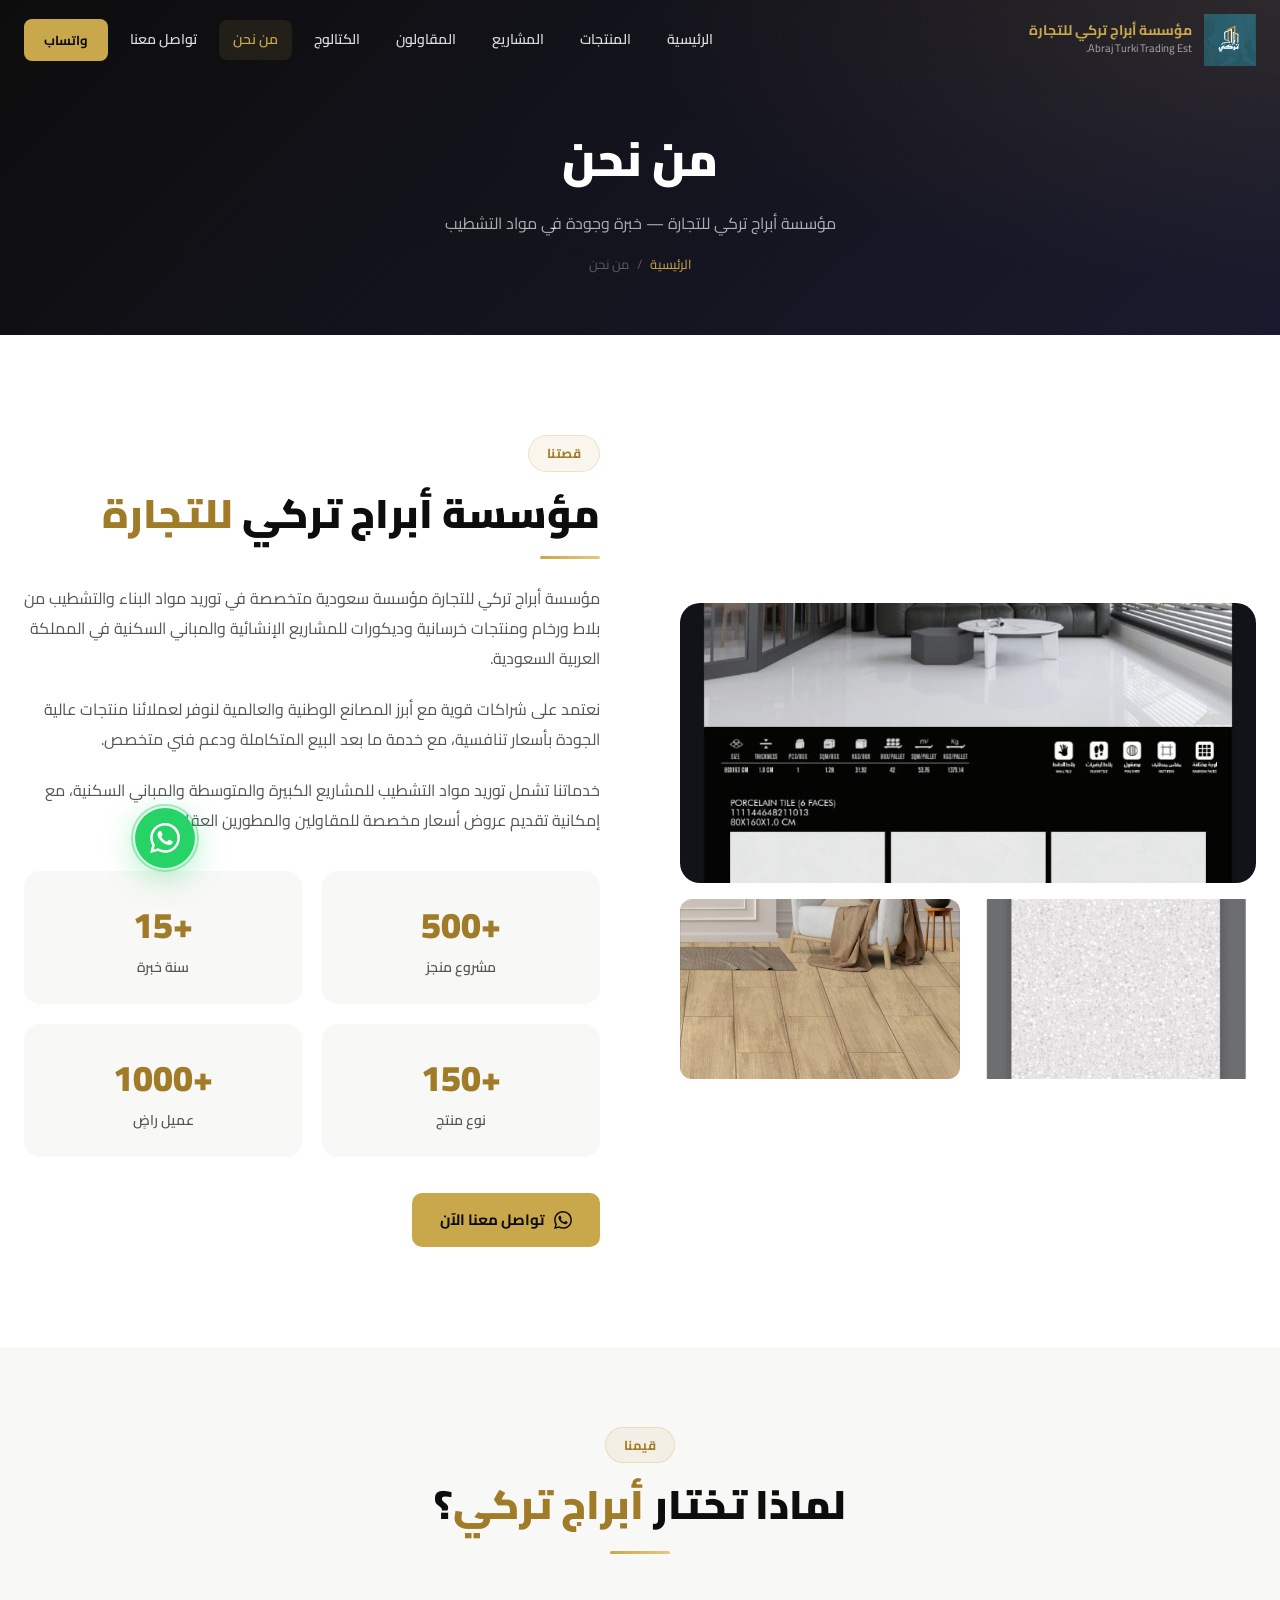
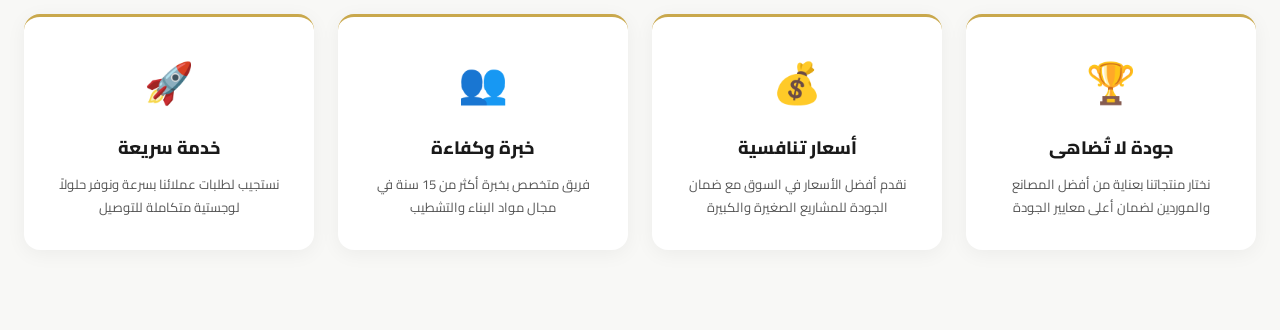
<file: docs/about.html>
<!DOCTYPE html>
<html lang="ar" dir="rtl">
<head>
  <meta charset="UTF-8" />
  <meta name="viewport" content="width=device-width, initial-scale=1.0" />
  <title>من نحن | مؤسسة أبراج تركي للتجارة</title>
  <link rel="icon" type="image/jpeg" href="images/logo/logo.jpg" />
  <link href="https://fonts.googleapis.com/css2?family=Cairo:wght@400;500;600;700;800;900&display=swap" rel="stylesheet" />
  <link rel="stylesheet" href="assets/css/style.css" />
</head>
<body>

<nav class="navbar scrolled" id="navbar">
  <a href="index.html" class="nav-logo">
    <img src="images/logo/logo.jpg" alt="شعار أبراج تركي" />
    <div class="nav-logo-text">
      <span class="name">مؤسسة أبراج تركي للتجارة</span>
      <span class="sub">Abraj Turki Trading Est.</span>
    </div>
  </a>
  <nav class="nav-menu" id="nav-menu">
    <a href="index.html">الرئيسية</a>
    <a href="products/tiles.html">المنتجات</a>
    <a href="index.html#gallery">المشاريع</a>
    <a href="index.html#contractors">المقاولون</a>
    <a href="index.html#catalog">الكتالوج</a>
    <a href="about.html" class="active">من نحن</a>
    <a href="index.html#contact">تواصل معنا</a>
    <a href="https://wa.me/966500886242" target="_blank" class="btn btn-whatsapp nav-cta" style="font-size:13px;padding:10px 16px;">واتساب</a>
  </nav>
  <button class="nav-toggle" id="nav-toggle"><span></span><span></span><span></span></button>
</nav>

<div class="page-header">
  <div class="container">
    <h1>من نحن</h1>
    <p>مؤسسة أبراج تركي للتجارة — خبرة وجودة في مواد التشطيب</p>
    <div class="breadcrumb">
      <a href="index.html">الرئيسية</a>
      <span>/</span>
      <span>من نحن</span>
    </div>
  </div>
</div>

<section class="about-section">
  <div class="container">
    <div class="about-grid">
      <div class="about-images fade-up">
        <div class="about-img-main">
          <img src="images/البلاط/البلاط الداخلي/بورسلان/بلاط بورسلان وطني الخزف/db26df86-3dfc-4277-83bb-52df6bdc6e0c.jpeg" alt="مؤسسة أبراج تركي" loading="lazy" />
        </div>
        <div class="about-img-sm">
          <img src="images/البلاط/البلاط الخارجي/احواش 4/9c6ac63d-6701-4379-ad46-c8aa5554b52b.jpeg" alt="منتجاتنا" loading="lazy" />
        </div>
        <div class="about-img-sm">
          <img src="images/البلاط/البلاط الداخلي/سيراميك/بلاط باركيه سيراميك وطني الرياض/0b9f4ecd-caef-44d3-8ec7-e28709e7441b.jpeg" alt="مشاريعنا" loading="lazy" />
        </div>
      </div>

      <div class="about-content fade-up">
        <span class="section-tag">قصتنا</span>
        <h2 class="section-title">مؤسسة أبراج تركي <span>للتجارة</span></h2>
        <div class="title-line" style="margin:16px 0 24px;"></div>

        <p style="color:var(--text-medium);margin-bottom:20px;line-height:1.9;">
          مؤسسة أبراج تركي للتجارة مؤسسة سعودية متخصصة في توريد مواد البناء والتشطيب من بلاط ورخام ومنتجات خرسانية وديكورات للمشاريع الإنشائية والمباني السكنية في المملكة العربية السعودية.
        </p>
        <p style="color:var(--text-medium);margin-bottom:20px;line-height:1.9;">
          نعتمد على شراكات قوية مع أبرز المصانع الوطنية والعالمية لنوفر لعملائنا منتجات عالية الجودة بأسعار تنافسية، مع خدمة ما بعد البيع المتكاملة ودعم فني متخصص.
        </p>
        <p style="color:var(--text-medium);margin-bottom:36px;line-height:1.9;">
          خدماتنا تشمل توريد مواد التشطيب للمشاريع الكبيرة والمتوسطة والمباني السكنية، مع إمكانية تقديم عروض أسعار مخصصة للمقاولين والمطورين العقاريين.
        </p>

        <div style="display:grid;grid-template-columns:1fr 1fr;gap:20px;margin-bottom:36px;">
          <div style="text-align:center;padding:24px;background:var(--light);border-radius:16px;">
            <div style="font-size:36px;font-weight:900;color:var(--gold-dark);">+500</div>
            <div style="font-size:14px;color:var(--text-medium);font-weight:600;">مشروع منجز</div>
          </div>
          <div style="text-align:center;padding:24px;background:var(--light);border-radius:16px;">
            <div style="font-size:36px;font-weight:900;color:var(--gold-dark);">+15</div>
            <div style="font-size:14px;color:var(--text-medium);font-weight:600;">سنة خبرة</div>
          </div>
          <div style="text-align:center;padding:24px;background:var(--light);border-radius:16px;">
            <div style="font-size:36px;font-weight:900;color:var(--gold-dark);">+150</div>
            <div style="font-size:14px;color:var(--text-medium);font-weight:600;">نوع منتج</div>
          </div>
          <div style="text-align:center;padding:24px;background:var(--light);border-radius:16px;">
            <div style="font-size:36px;font-weight:900;color:var(--gold-dark);">+1000</div>
            <div style="font-size:14px;color:var(--text-medium);font-weight:600;">عميل راضٍ</div>
          </div>
        </div>

        <a href="https://wa.me/966500886242?text=مرحباً، أرغب في التواصل معكم" target="_blank" class="btn btn-primary">
          <svg width="18" height="18" viewBox="0 0 24 24" fill="currentColor"><path d="M17.472 14.382c-.297-.149-1.758-.867-2.03-.967-.273-.099-.471-.148-.67.15-.197.297-.767.966-.94 1.164-.173.199-.347.223-.644.075-.297-.15-1.255-.463-2.39-1.475-.883-.788-1.48-1.761-1.653-2.059-.173-.297-.018-.458.13-.606.134-.133.298-.347.446-.52.149-.174.198-.298.298-.497.099-.198.05-.371-.025-.52-.075-.149-.669-1.612-.916-2.207-.242-.579-.487-.5-.669-.51-.173-.008-.371-.01-.57-.01-.198 0-.52.074-.792.372-.272.297-1.04 1.016-1.04 2.479 0 1.462 1.065 2.875 1.213 3.074.149.198 2.096 3.2 5.077 4.487.709.306 1.262.489 1.694.625.712.227 1.36.195 1.871.118.571-.085 1.758-.719 2.006-1.413.248-.694.248-1.289.173-1.413-.074-.124-.272-.198-.57-.347m-5.421 7.403h-.004a9.87 9.87 0 01-5.031-1.378l-.361-.214-3.741.982.998-3.648-.235-.374a9.86 9.86 0 01-1.51-5.26c.001-5.45 4.436-9.884 9.888-9.884 2.64 0 5.122 1.03 6.988 2.898a9.825 9.825 0 012.893 6.994c-.003 5.45-4.437 9.884-9.885 9.884m8.413-18.297A11.815 11.815 0 0012.05 0C5.495 0 .16 5.335.157 11.892c0 2.096.547 4.142 1.588 5.945L.057 24l6.305-1.654a11.882 11.882 0 005.683 1.448h.005c6.554 0 11.89-5.335 11.893-11.893a11.821 11.821 0 00-3.48-8.413z"/></svg>
          تواصل معنا الآن
        </a>
      </div>
    </div>
  </div>
</section>

<!-- Values -->
<section style="background:var(--light);padding:80px 0;">
  <div class="container">
    <div class="section-header fade-up">
      <span class="section-tag">قيمنا</span>
      <h2 class="section-title">لماذا تختار <span>أبراج تركي</span>؟</h2>
      <div class="title-line"></div>
    </div>
    <div style="display:grid;grid-template-columns:repeat(auto-fill,minmax(240px,1fr));gap:24px;margin-top:48px;">
      <div class="fade-up" style="background:white;padding:32px 24px;border-radius:16px;box-shadow:0 4px 20px rgba(0,0,0,.05);text-align:center;border-top:3px solid var(--gold);">
        <div style="font-size:40px;margin-bottom:16px;">🏆</div>
        <h3 style="font-size:18px;font-weight:800;margin-bottom:10px;">جودة لا تُضاهى</h3>
        <p style="font-size:13px;color:var(--text-medium);">نختار منتجاتنا بعناية من أفضل المصانع والموردين لضمان أعلى معايير الجودة</p>
      </div>
      <div class="fade-up" style="background:white;padding:32px 24px;border-radius:16px;box-shadow:0 4px 20px rgba(0,0,0,.05);text-align:center;border-top:3px solid var(--gold);">
        <div style="font-size:40px;margin-bottom:16px;">💰</div>
        <h3 style="font-size:18px;font-weight:800;margin-bottom:10px;">أسعار تنافسية</h3>
        <p style="font-size:13px;color:var(--text-medium);">نقدم أفضل الأسعار في السوق مع ضمان الجودة للمشاريع الصغيرة والكبيرة</p>
      </div>
      <div class="fade-up" style="background:white;padding:32px 24px;border-radius:16px;box-shadow:0 4px 20px rgba(0,0,0,.05);text-align:center;border-top:3px solid var(--gold);">
        <div style="font-size:40px;margin-bottom:16px;">👥</div>
        <h3 style="font-size:18px;font-weight:800;margin-bottom:10px;">خبرة وكفاءة</h3>
        <p style="font-size:13px;color:var(--text-medium);">فريق متخصص بخبرة أكثر من 15 سنة في مجال مواد البناء والتشطيب</p>
      </div>
      <div class="fade-up" style="background:white;padding:32px 24px;border-radius:16px;box-shadow:0 4px 20px rgba(0,0,0,.05);text-align:center;border-top:3px solid var(--gold);">
        <div style="font-size:40px;margin-bottom:16px;">🚀</div>
        <h3 style="font-size:18px;font-weight:800;margin-bottom:10px;">خدمة سريعة</h3>
        <p style="font-size:13px;color:var(--text-medium);">نستجيب لطلبات عملائنا بسرعة ونوفر حلولاً لوجستية متكاملة للتوصيل</p>
      </div>
    </div>
  </div>
</section>

<div class="wa-float">
  <a href="https://wa.me/966500886242" target="_blank" class="wa-btn">
    <svg viewBox="0 0 24 24" fill="white"><path d="M17.472 14.382c-.297-.149-1.758-.867-2.03-.967-.273-.099-.471-.148-.67.15-.197.297-.767.966-.94 1.164-.173.199-.347.223-.644.075-.297-.15-1.255-.463-2.39-1.475-.883-.788-1.48-1.761-1.653-2.059-.173-.297-.018-.458.13-.606.134-.133.298-.347.446-.52.149-.174.198-.298.298-.497.099-.198.05-.371-.025-.52-.075-.149-.669-1.612-.916-2.207-.242-.579-.487-.5-.669-.51-.173-.008-.371-.01-.57-.01-.198 0-.52.074-.792.372-.272.297-1.04 1.016-1.04 2.479 0 1.462 1.065 2.875 1.213 3.074.149.198 2.096 3.2 5.077 4.487.709.306 1.262.489 1.694.625.712.227 1.36.195 1.871.118.571-.085 1.758-.719 2.006-1.413.248-.694.248-1.289.173-1.413-.074-.124-.272-.198-.57-.347m-5.421 7.403h-.004a9.87 9.87 0 01-5.031-1.378l-.361-.214-3.741.982.998-3.648-.235-.374a9.86 9.86 0 01-1.51-5.26c.001-5.45 4.436-9.884 9.888-9.884 2.64 0 5.122 1.03 6.988 2.898a9.825 9.825 0 012.893 6.994c-.003 5.45-4.437 9.884-9.885 9.884m8.413-18.297A11.815 11.815 0 0012.05 0C5.495 0 .16 5.335.157 11.892c0 2.096.547 4.142 1.588 5.945L.057 24l6.305-1.654a11.882 11.882 0 005.683 1.448h.005c6.554 0 11.89-5.335 11.893-11.893a11.821 11.821 0 00-3.48-8.413z"/></svg>
  </a>
  <span class="wa-tooltip">تواصل معنا</span>
</div>
<script src="assets/js/main.js"></script>
</body>
</html>
</file>
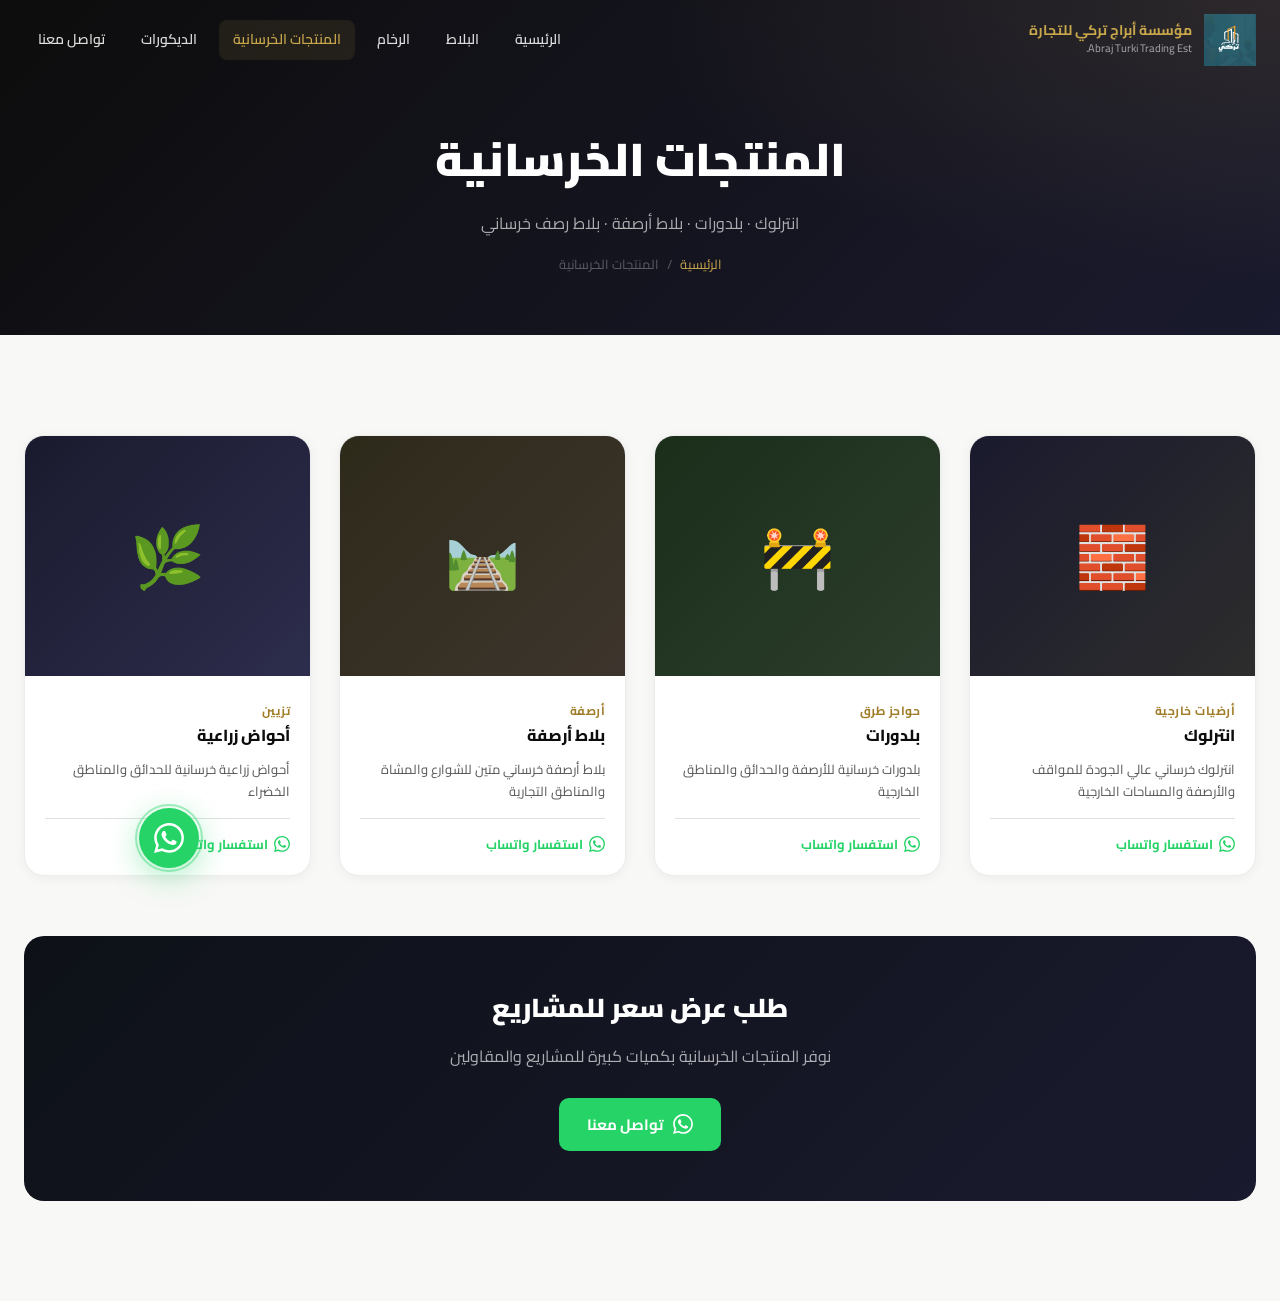
<file: docs/products/concrete.html>
<!DOCTYPE html>
<html lang="ar" dir="rtl">
<head>
  <meta charset="UTF-8" />
  <meta name="viewport" content="width=device-width, initial-scale=1.0" />
  <title>المنتجات الخرسانية | مؤسسة أبراج تركي للتجارة</title>
  <link rel="icon" type="image/jpeg" href="../images/logo/logo.jpg" />
  <link href="https://fonts.googleapis.com/css2?family=Cairo:wght@400;600;700;800;900&display=swap" rel="stylesheet" />
  <link rel="stylesheet" href="../assets/css/style.css" />
</head>
<body>
<nav class="navbar scrolled" id="navbar">
  <a href="../index.html" class="nav-logo">
    <img src="../images/logo/logo.jpg" alt="شعار أبراج تركي" />
    <div class="nav-logo-text">
      <span class="name">مؤسسة أبراج تركي للتجارة</span>
      <span class="sub">Abraj Turki Trading Est.</span>
    </div>
  </a>
  <nav class="nav-menu" id="nav-menu">
    <a href="../index.html">الرئيسية</a>
    <a href="tiles.html">البلاط</a>
    <a href="marble.html">الرخام</a>
    <a href="concrete.html" class="active">المنتجات الخرسانية</a>
    <a href="decor.html">الديكورات</a>
    <a href="../index.html#contact">تواصل معنا</a>
  </nav>
  <button class="nav-toggle" id="nav-toggle"><span></span><span></span><span></span></button>
</nav>

<div class="page-header">
  <div class="container">
    <h1>المنتجات الخرسانية</h1>
    <p>انترلوك · بلدورات · بلاط أرصفة · بلاط رصف خرساني</p>
    <div class="breadcrumb">
      <a href="../index.html">الرئيسية</a>
      <span>/</span>
      <span>المنتجات الخرسانية</span>
    </div>
  </div>
</div>

<section class="section-pad" style="background:var(--light);">
  <div class="container">
    <div class="products-grid" style="margin-bottom:60px;">

      <div class="product-card fade-up">
        <div class="product-img">
          <div style="height:100%;background:linear-gradient(135deg,#1a1a2e,#2d2d2d);display:flex;align-items:center;justify-content:center;font-size:60px;">🧱</div>
        </div>
        <div class="product-body">
          <span class="product-category">أرضيات خارجية</span>
          <h3 class="product-name">انترلوك</h3>
          <p style="font-size:13px;color:var(--text-medium);margin-bottom:16px;">انترلوك خرساني عالي الجودة للمواقف والأرصفة والمساحات الخارجية</p>
          <div class="product-cta">
            <a href="https://wa.me/966500886242?text=أرغب في الاستفسار عن: الانترلوك" target="_blank" class="product-inquire">
              <svg width="16" height="16" viewBox="0 0 24 24" fill="#25d366"><path d="M17.472 14.382c-.297-.149-1.758-.867-2.03-.967-.273-.099-.471-.148-.67.15-.197.297-.767.966-.94 1.164-.173.199-.347.223-.644.075-.297-.15-1.255-.463-2.39-1.475-.883-.788-1.48-1.761-1.653-2.059-.173-.297-.018-.458.13-.606.134-.133.298-.347.446-.52.149-.174.198-.298.298-.497.099-.198.05-.371-.025-.52-.075-.149-.669-1.612-.916-2.207-.242-.579-.487-.5-.669-.51-.173-.008-.371-.01-.57-.01-.198 0-.52.074-.792.372-.272.297-1.04 1.016-1.04 2.479 0 1.462 1.065 2.875 1.213 3.074.149.198 2.096 3.2 5.077 4.487.709.306 1.262.489 1.694.625.712.227 1.36.195 1.871.118.571-.085 1.758-.719 2.006-1.413.248-.694.248-1.289.173-1.413-.074-.124-.272-.198-.57-.347m-5.421 7.403h-.004a9.87 9.87 0 01-5.031-1.378l-.361-.214-3.741.982.998-3.648-.235-.374a9.86 9.86 0 01-1.51-5.26c.001-5.45 4.436-9.884 9.888-9.884 2.64 0 5.122 1.03 6.988 2.898a9.825 9.825 0 012.893 6.994c-.003 5.45-4.437 9.884-9.885 9.884m8.413-18.297A11.815 11.815 0 0012.05 0C5.495 0 .16 5.335.157 11.892c0 2.096.547 4.142 1.588 5.945L.057 24l6.305-1.654a11.882 11.882 0 005.683 1.448h.005c6.554 0 11.89-5.335 11.893-11.893a11.821 11.821 0 00-3.48-8.413z"/></svg>
              استفسار واتساب
            </a>
          </div>
        </div>
      </div>

      <div class="product-card fade-up">
        <div class="product-img">
          <div style="height:100%;background:linear-gradient(135deg,#1a2e1a,#2d3d2d);display:flex;align-items:center;justify-content:center;font-size:60px;">🚧</div>
        </div>
        <div class="product-body">
          <span class="product-category">حواجز طرق</span>
          <h3 class="product-name">بلدورات</h3>
          <p style="font-size:13px;color:var(--text-medium);margin-bottom:16px;">بلدورات خرسانية للأرصفة والحدائق والمناطق الخارجية</p>
          <div class="product-cta">
            <a href="https://wa.me/966500886242?text=أرغب في الاستفسار عن: البلدورات" target="_blank" class="product-inquire">
              <svg width="16" height="16" viewBox="0 0 24 24" fill="#25d366"><path d="M17.472 14.382c-.297-.149-1.758-.867-2.03-.967-.273-.099-.471-.148-.67.15-.197.297-.767.966-.94 1.164-.173.199-.347.223-.644.075-.297-.15-1.255-.463-2.39-1.475-.883-.788-1.48-1.761-1.653-2.059-.173-.297-.018-.458.13-.606.134-.133.298-.347.446-.52.149-.174.198-.298.298-.497.099-.198.05-.371-.025-.52-.075-.149-.669-1.612-.916-2.207-.242-.579-.487-.5-.669-.51-.173-.008-.371-.01-.57-.01-.198 0-.52.074-.792.372-.272.297-1.04 1.016-1.04 2.479 0 1.462 1.065 2.875 1.213 3.074.149.198 2.096 3.2 5.077 4.487.709.306 1.262.489 1.694.625.712.227 1.36.195 1.871.118.571-.085 1.758-.719 2.006-1.413.248-.694.248-1.289.173-1.413-.074-.124-.272-.198-.57-.347m-5.421 7.403h-.004a9.87 9.87 0 01-5.031-1.378l-.361-.214-3.741.982.998-3.648-.235-.374a9.86 9.86 0 01-1.51-5.26c.001-5.45 4.436-9.884 9.888-9.884 2.64 0 5.122 1.03 6.988 2.898a9.825 9.825 0 012.893 6.994c-.003 5.45-4.437 9.884-9.885 9.884m8.413-18.297A11.815 11.815 0 0012.05 0C5.495 0 .16 5.335.157 11.892c0 2.096.547 4.142 1.588 5.945L.057 24l6.305-1.654a11.882 11.882 0 005.683 1.448h.005c6.554 0 11.89-5.335 11.893-11.893a11.821 11.821 0 00-3.48-8.413z"/></svg>
              استفسار واتساب
            </a>
          </div>
        </div>
      </div>

      <div class="product-card fade-up">
        <div class="product-img">
          <div style="height:100%;background:linear-gradient(135deg,#2e2a1a,#3d352d);display:flex;align-items:center;justify-content:center;font-size:60px;">🛤️</div>
        </div>
        <div class="product-body">
          <span class="product-category">أرصفة</span>
          <h3 class="product-name">بلاط أرصفة</h3>
          <p style="font-size:13px;color:var(--text-medium);margin-bottom:16px;">بلاط أرصفة خرساني متين للشوارع والمشاة والمناطق التجارية</p>
          <div class="product-cta">
            <a href="https://wa.me/966500886242?text=أرغب في الاستفسار عن: بلاط أرصفة" target="_blank" class="product-inquire">
              <svg width="16" height="16" viewBox="0 0 24 24" fill="#25d366"><path d="M17.472 14.382c-.297-.149-1.758-.867-2.03-.967-.273-.099-.471-.148-.67.15-.197.297-.767.966-.94 1.164-.173.199-.347.223-.644.075-.297-.15-1.255-.463-2.39-1.475-.883-.788-1.48-1.761-1.653-2.059-.173-.297-.018-.458.13-.606.134-.133.298-.347.446-.52.149-.174.198-.298.298-.497.099-.198.05-.371-.025-.52-.075-.149-.669-1.612-.916-2.207-.242-.579-.487-.5-.669-.51-.173-.008-.371-.01-.57-.01-.198 0-.52.074-.792.372-.272.297-1.04 1.016-1.04 2.479 0 1.462 1.065 2.875 1.213 3.074.149.198 2.096 3.2 5.077 4.487.709.306 1.262.489 1.694.625.712.227 1.36.195 1.871.118.571-.085 1.758-.719 2.006-1.413.248-.694.248-1.289.173-1.413-.074-.124-.272-.198-.57-.347m-5.421 7.403h-.004a9.87 9.87 0 01-5.031-1.378l-.361-.214-3.741.982.998-3.648-.235-.374a9.86 9.86 0 01-1.51-5.26c.001-5.45 4.436-9.884 9.888-9.884 2.64 0 5.122 1.03 6.988 2.898a9.825 9.825 0 012.893 6.994c-.003 5.45-4.437 9.884-9.885 9.884m8.413-18.297A11.815 11.815 0 0012.05 0C5.495 0 .16 5.335.157 11.892c0 2.096.547 4.142 1.588 5.945L.057 24l6.305-1.654a11.882 11.882 0 005.683 1.448h.005c6.554 0 11.89-5.335 11.893-11.893a11.821 11.821 0 00-3.48-8.413z"/></svg>
              استفسار واتساب
            </a>
          </div>
        </div>
      </div>

      <div class="product-card fade-up">
        <div class="product-img">
          <div style="height:100%;background:linear-gradient(135deg,#1a1a2e,#2d2d4d);display:flex;align-items:center;justify-content:center;font-size:60px;">🌿</div>
        </div>
        <div class="product-body">
          <span class="product-category">تزيين</span>
          <h3 class="product-name">أحواض زراعية</h3>
          <p style="font-size:13px;color:var(--text-medium);margin-bottom:16px;">أحواض زراعية خرسانية للحدائق والمناطق الخضراء</p>
          <div class="product-cta">
            <a href="https://wa.me/966500886242?text=أرغب في الاستفسار عن: أحواض زراعية" target="_blank" class="product-inquire">
              <svg width="16" height="16" viewBox="0 0 24 24" fill="#25d366"><path d="M17.472 14.382c-.297-.149-1.758-.867-2.03-.967-.273-.099-.471-.148-.67.15-.197.297-.767.966-.94 1.164-.173.199-.347.223-.644.075-.297-.15-1.255-.463-2.39-1.475-.883-.788-1.48-1.761-1.653-2.059-.173-.297-.018-.458.13-.606.134-.133.298-.347.446-.52.149-.174.198-.298.298-.497.099-.198.05-.371-.025-.52-.075-.149-.669-1.612-.916-2.207-.242-.579-.487-.5-.669-.51-.173-.008-.371-.01-.57-.01-.198 0-.52.074-.792.372-.272.297-1.04 1.016-1.04 2.479 0 1.462 1.065 2.875 1.213 3.074.149.198 2.096 3.2 5.077 4.487.709.306 1.262.489 1.694.625.712.227 1.36.195 1.871.118.571-.085 1.758-.719 2.006-1.413.248-.694.248-1.289.173-1.413-.074-.124-.272-.198-.57-.347m-5.421 7.403h-.004a9.87 9.87 0 01-5.031-1.378l-.361-.214-3.741.982.998-3.648-.235-.374a9.86 9.86 0 01-1.51-5.26c.001-5.45 4.436-9.884 9.888-9.884 2.64 0 5.122 1.03 6.988 2.898a9.825 9.825 0 012.893 6.994c-.003 5.45-4.437 9.884-9.885 9.884m8.413-18.297A11.815 11.815 0 0012.05 0C5.495 0 .16 5.335.157 11.892c0 2.096.547 4.142 1.588 5.945L.057 24l6.305-1.654a11.882 11.882 0 005.683 1.448h.005c6.554 0 11.89-5.335 11.893-11.893a11.821 11.821 0 00-3.48-8.413z"/></svg>
              استفسار واتساب
            </a>
          </div>
        </div>
      </div>
    </div>

    <div style="background:linear-gradient(135deg,#0d1117,#1a1a2e);border-radius:20px;padding:50px 40px;text-align:center;">
      <h3 style="color:white;font-size:26px;font-weight:900;margin-bottom:12px;">طلب عرض سعر للمشاريع</h3>
      <p style="color:rgba(255,255,255,0.65);margin-bottom:28px;">نوفر المنتجات الخرسانية بكميات كبيرة للمشاريع والمقاولين</p>
      <a href="https://wa.me/966500886242?text=أرغب في الاستفسار عن المنتجات الخرسانية" target="_blank" class="btn btn-whatsapp" style="display:inline-flex;">
        <svg width="20" height="20" viewBox="0 0 24 24" fill="white"><path d="M17.472 14.382c-.297-.149-1.758-.867-2.03-.967-.273-.099-.471-.148-.67.15-.197.297-.767.966-.94 1.164-.173.199-.347.223-.644.075-.297-.15-1.255-.463-2.39-1.475-.883-.788-1.48-1.761-1.653-2.059-.173-.297-.018-.458.13-.606.134-.133.298-.347.446-.52.149-.174.198-.298.298-.497.099-.198.05-.371-.025-.52-.075-.149-.669-1.612-.916-2.207-.242-.579-.487-.5-.669-.51-.173-.008-.371-.01-.57-.01-.198 0-.52.074-.792.372-.272.297-1.04 1.016-1.04 2.479 0 1.462 1.065 2.875 1.213 3.074.149.198 2.096 3.2 5.077 4.487.709.306 1.262.489 1.694.625.712.227 1.36.195 1.871.118.571-.085 1.758-.719 2.006-1.413.248-.694.248-1.289.173-1.413-.074-.124-.272-.198-.57-.347m-5.421 7.403h-.004a9.87 9.87 0 01-5.031-1.378l-.361-.214-3.741.982.998-3.648-.235-.374a9.86 9.86 0 01-1.51-5.26c.001-5.45 4.436-9.884 9.888-9.884 2.64 0 5.122 1.03 6.988 2.898a9.825 9.825 0 012.893 6.994c-.003 5.45-4.437 9.884-9.885 9.884m8.413-18.297A11.815 11.815 0 0012.05 0C5.495 0 .16 5.335.157 11.892c0 2.096.547 4.142 1.588 5.945L.057 24l6.305-1.654a11.882 11.882 0 005.683 1.448h.005c6.554 0 11.89-5.335 11.893-11.893a11.821 11.821 0 00-3.48-8.413z"/></svg>
        تواصل معنا
      </a>
    </div>
  </div>
</section>
<div class="wa-float"><a href="https://wa.me/966500886242" target="_blank" class="wa-btn"><svg viewBox="0 0 24 24" fill="white"><path d="M17.472 14.382c-.297-.149-1.758-.867-2.03-.967-.273-.099-.471-.148-.67.15-.197.297-.767.966-.94 1.164-.173.199-.347.223-.644.075-.297-.15-1.255-.463-2.39-1.475-.883-.788-1.48-1.761-1.653-2.059-.173-.297-.018-.458.13-.606.134-.133.298-.347.446-.52.149-.174.198-.298.298-.497.099-.198.05-.371-.025-.52-.075-.149-.669-1.612-.916-2.207-.242-.579-.487-.5-.669-.51-.173-.008-.371-.01-.57-.01-.198 0-.52.074-.792.372-.272.297-1.04 1.016-1.04 2.479 0 1.462 1.065 2.875 1.213 3.074.149.198 2.096 3.2 5.077 4.487.709.306 1.262.489 1.694.625.712.227 1.36.195 1.871.118.571-.085 1.758-.719 2.006-1.413.248-.694.248-1.289.173-1.413-.074-.124-.272-.198-.57-.347m-5.421 7.403h-.004a9.87 9.87 0 01-5.031-1.378l-.361-.214-3.741.982.998-3.648-.235-.374a9.86 9.86 0 01-1.51-5.26c.001-5.45 4.436-9.884 9.888-9.884 2.64 0 5.122 1.03 6.988 2.898a9.825 9.825 0 012.893 6.994c-.003 5.45-4.437 9.884-9.885 9.884m8.413-18.297A11.815 11.815 0 0012.05 0C5.495 0 .16 5.335.157 11.892c0 2.096.547 4.142 1.588 5.945L.057 24l6.305-1.654a11.882 11.882 0 005.683 1.448h.005c6.554 0 11.89-5.335 11.893-11.893a11.821 11.821 0 00-3.48-8.413z"/></svg></a><span class="wa-tooltip">استفسر الآن</span></div>
<script src="../assets/js/main.js"></script>
</body>
</html>
</file>
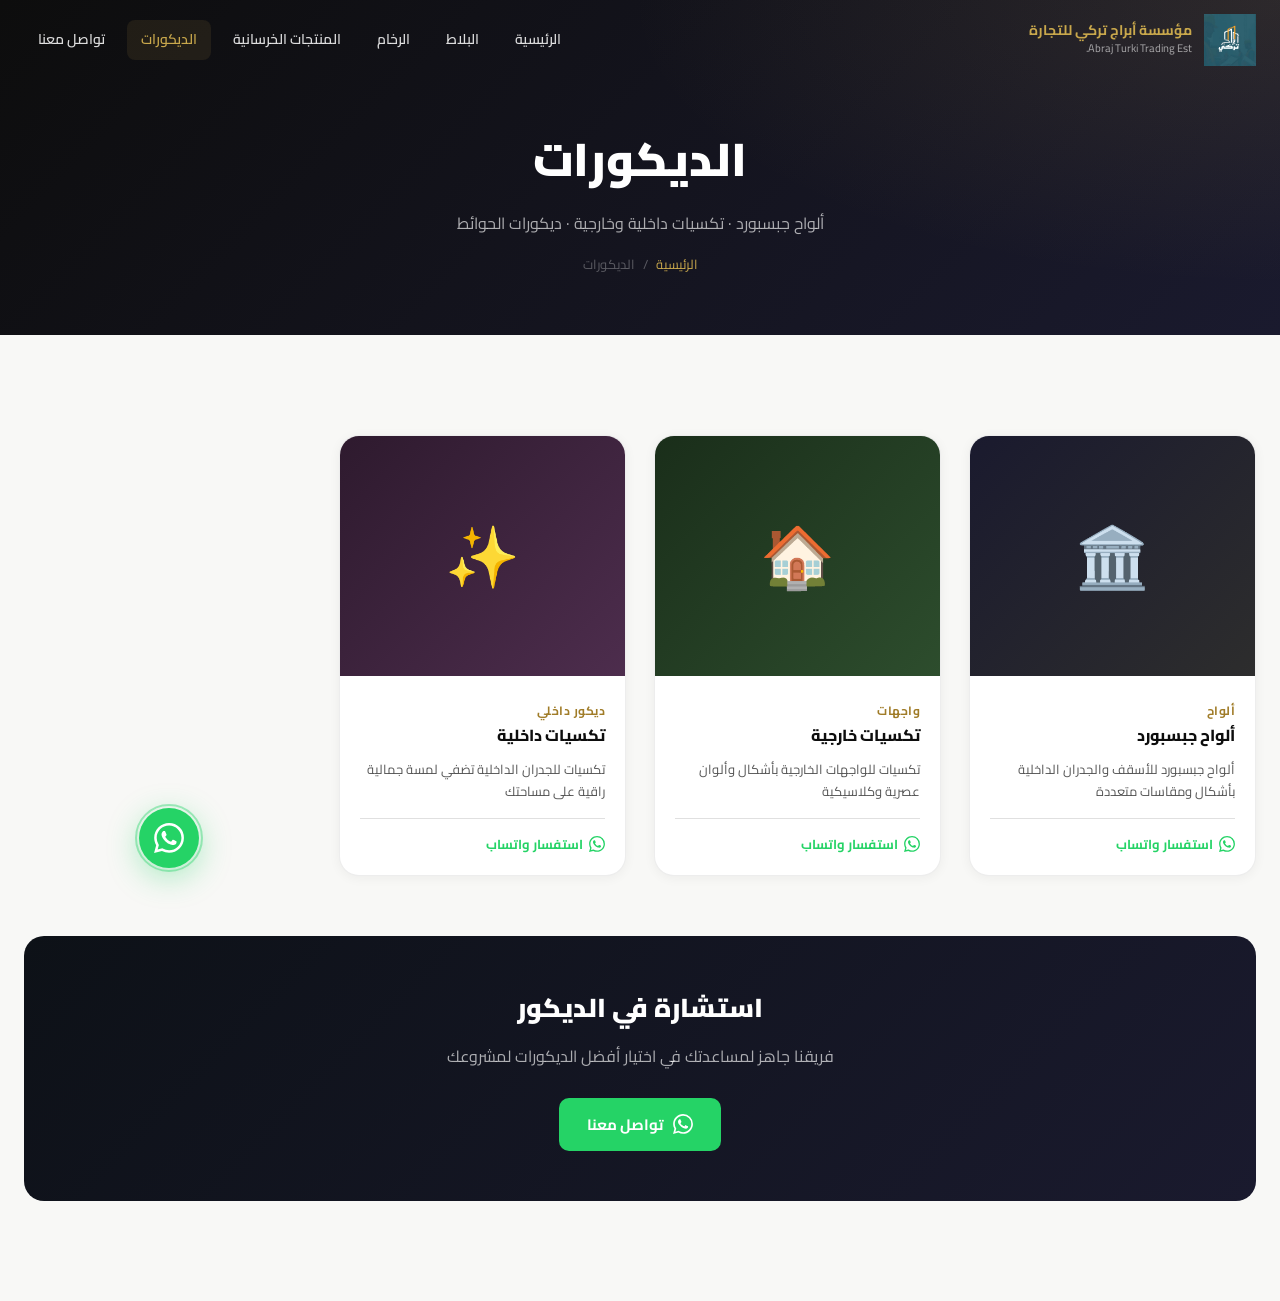
<file: docs/products/decor.html>
<!DOCTYPE html>
<html lang="ar" dir="rtl">
<head>
  <meta charset="UTF-8" />
  <meta name="viewport" content="width=device-width, initial-scale=1.0" />
  <title>الديكورات | مؤسسة أبراج تركي للتجارة</title>
  <link rel="icon" type="image/jpeg" href="../images/logo/logo.jpg" />
  <link href="https://fonts.googleapis.com/css2?family=Cairo:wght@400;600;700;800;900&display=swap" rel="stylesheet" />
  <link rel="stylesheet" href="../assets/css/style.css" />
</head>
<body>
<nav class="navbar scrolled" id="navbar">
  <a href="../index.html" class="nav-logo">
    <img src="../images/logo/logo.jpg" alt="شعار أبراج تركي" />
    <div class="nav-logo-text">
      <span class="name">مؤسسة أبراج تركي للتجارة</span>
      <span class="sub">Abraj Turki Trading Est.</span>
    </div>
  </a>
  <nav class="nav-menu" id="nav-menu">
    <a href="../index.html">الرئيسية</a>
    <a href="tiles.html">البلاط</a>
    <a href="marble.html">الرخام</a>
    <a href="concrete.html">المنتجات الخرسانية</a>
    <a href="decor.html" class="active">الديكورات</a>
    <a href="../index.html#contact">تواصل معنا</a>
  </nav>
  <button class="nav-toggle" id="nav-toggle"><span></span><span></span><span></span></button>
</nav>

<div class="page-header">
  <div class="container">
    <h1>الديكورات</h1>
    <p>ألواح جبسبورد · تكسيات داخلية وخارجية · ديكورات الحوائط</p>
    <div class="breadcrumb">
      <a href="../index.html">الرئيسية</a>
      <span>/</span>
      <span>الديكورات</span>
    </div>
  </div>
</div>

<section class="section-pad" style="background:var(--light);">
  <div class="container">
    <div class="products-grid" style="margin-bottom:60px;">

      <div class="product-card fade-up">
        <div class="product-img">
          <div style="height:100%;background:linear-gradient(135deg,#1a1a2e,#2d2d2d);display:flex;align-items:center;justify-content:center;font-size:60px;">🏛️</div>
        </div>
        <div class="product-body">
          <span class="product-category">ألواح</span>
          <h3 class="product-name">ألواح جبسبورد</h3>
          <p style="font-size:13px;color:var(--text-medium);margin-bottom:16px;">ألواح جبسبورد للأسقف والجدران الداخلية بأشكال ومقاسات متعددة</p>
          <div class="product-cta">
            <a href="https://wa.me/966500886242?text=أرغب في الاستفسار عن: ألواح جبسبورد" target="_blank" class="product-inquire">
              <svg width="16" height="16" viewBox="0 0 24 24" fill="#25d366"><path d="M17.472 14.382c-.297-.149-1.758-.867-2.03-.967-.273-.099-.471-.148-.67.15-.197.297-.767.966-.94 1.164-.173.199-.347.223-.644.075-.297-.15-1.255-.463-2.39-1.475-.883-.788-1.48-1.761-1.653-2.059-.173-.297-.018-.458.13-.606.134-.133.298-.347.446-.52.149-.174.198-.298.298-.497.099-.198.05-.371-.025-.52-.075-.149-.669-1.612-.916-2.207-.242-.579-.487-.5-.669-.51-.173-.008-.371-.01-.57-.01-.198 0-.52.074-.792.372-.272.297-1.04 1.016-1.04 2.479 0 1.462 1.065 2.875 1.213 3.074.149.198 2.096 3.2 5.077 4.487.709.306 1.262.489 1.694.625.712.227 1.36.195 1.871.118.571-.085 1.758-.719 2.006-1.413.248-.694.248-1.289.173-1.413-.074-.124-.272-.198-.57-.347m-5.421 7.403h-.004a9.87 9.87 0 01-5.031-1.378l-.361-.214-3.741.982.998-3.648-.235-.374a9.86 9.86 0 01-1.51-5.26c.001-5.45 4.436-9.884 9.888-9.884 2.64 0 5.122 1.03 6.988 2.898a9.825 9.825 0 012.893 6.994c-.003 5.45-4.437 9.884-9.885 9.884m8.413-18.297A11.815 11.815 0 0012.05 0C5.495 0 .16 5.335.157 11.892c0 2.096.547 4.142 1.588 5.945L.057 24l6.305-1.654a11.882 11.882 0 005.683 1.448h.005c6.554 0 11.89-5.335 11.893-11.893a11.821 11.821 0 00-3.48-8.413z"/></svg>
              استفسار واتساب
            </a>
          </div>
        </div>
      </div>

      <div class="product-card fade-up">
        <div class="product-img">
          <div style="height:100%;background:linear-gradient(135deg,#1a2e1a,#2d4d2d);display:flex;align-items:center;justify-content:center;font-size:60px;">🏠</div>
        </div>
        <div class="product-body">
          <span class="product-category">واجهات</span>
          <h3 class="product-name">تكسيات خارجية</h3>
          <p style="font-size:13px;color:var(--text-medium);margin-bottom:16px;">تكسيات للواجهات الخارجية بأشكال وألوان عصرية وكلاسيكية</p>
          <div class="product-cta">
            <a href="https://wa.me/966500886242?text=أرغب في الاستفسار عن: تكسيات خارجية" target="_blank" class="product-inquire">
              <svg width="16" height="16" viewBox="0 0 24 24" fill="#25d366"><path d="M17.472 14.382c-.297-.149-1.758-.867-2.03-.967-.273-.099-.471-.148-.67.15-.197.297-.767.966-.94 1.164-.173.199-.347.223-.644.075-.297-.15-1.255-.463-2.39-1.475-.883-.788-1.48-1.761-1.653-2.059-.173-.297-.018-.458.13-.606.134-.133.298-.347.446-.52.149-.174.198-.298.298-.497.099-.198.05-.371-.025-.52-.075-.149-.669-1.612-.916-2.207-.242-.579-.487-.5-.669-.51-.173-.008-.371-.01-.57-.01-.198 0-.52.074-.792.372-.272.297-1.04 1.016-1.04 2.479 0 1.462 1.065 2.875 1.213 3.074.149.198 2.096 3.2 5.077 4.487.709.306 1.262.489 1.694.625.712.227 1.36.195 1.871.118.571-.085 1.758-.719 2.006-1.413.248-.694.248-1.289.173-1.413-.074-.124-.272-.198-.57-.347m-5.421 7.403h-.004a9.87 9.87 0 01-5.031-1.378l-.361-.214-3.741.982.998-3.648-.235-.374a9.86 9.86 0 01-1.51-5.26c.001-5.45 4.436-9.884 9.888-9.884 2.64 0 5.122 1.03 6.988 2.898a9.825 9.825 0 012.893 6.994c-.003 5.45-4.437 9.884-9.885 9.884m8.413-18.297A11.815 11.815 0 0012.05 0C5.495 0 .16 5.335.157 11.892c0 2.096.547 4.142 1.588 5.945L.057 24l6.305-1.654a11.882 11.882 0 005.683 1.448h.005c6.554 0 11.89-5.335 11.893-11.893a11.821 11.821 0 00-3.48-8.413z"/></svg>
              استفسار واتساب
            </a>
          </div>
        </div>
      </div>

      <div class="product-card fade-up">
        <div class="product-img">
          <div style="height:100%;background:linear-gradient(135deg,#2e1a2e,#4d2d4d);display:flex;align-items:center;justify-content:center;font-size:60px;">✨</div>
        </div>
        <div class="product-body">
          <span class="product-category">ديكور داخلي</span>
          <h3 class="product-name">تكسيات داخلية</h3>
          <p style="font-size:13px;color:var(--text-medium);margin-bottom:16px;">تكسيات للجدران الداخلية تضفي لمسة جمالية راقية على مساحتك</p>
          <div class="product-cta">
            <a href="https://wa.me/966500886242?text=أرغب في الاستفسار عن: تكسيات داخلية" target="_blank" class="product-inquire">
              <svg width="16" height="16" viewBox="0 0 24 24" fill="#25d366"><path d="M17.472 14.382c-.297-.149-1.758-.867-2.03-.967-.273-.099-.471-.148-.67.15-.197.297-.767.966-.94 1.164-.173.199-.347.223-.644.075-.297-.15-1.255-.463-2.39-1.475-.883-.788-1.48-1.761-1.653-2.059-.173-.297-.018-.458.13-.606.134-.133.298-.347.446-.52.149-.174.198-.298.298-.497.099-.198.05-.371-.025-.52-.075-.149-.669-1.612-.916-2.207-.242-.579-.487-.5-.669-.51-.173-.008-.371-.01-.57-.01-.198 0-.52.074-.792.372-.272.297-1.04 1.016-1.04 2.479 0 1.462 1.065 2.875 1.213 3.074.149.198 2.096 3.2 5.077 4.487.709.306 1.262.489 1.694.625.712.227 1.36.195 1.871.118.571-.085 1.758-.719 2.006-1.413.248-.694.248-1.289.173-1.413-.074-.124-.272-.198-.57-.347m-5.421 7.403h-.004a9.87 9.87 0 01-5.031-1.378l-.361-.214-3.741.982.998-3.648-.235-.374a9.86 9.86 0 01-1.51-5.26c.001-5.45 4.436-9.884 9.888-9.884 2.64 0 5.122 1.03 6.988 2.898a9.825 9.825 0 012.893 6.994c-.003 5.45-4.437 9.884-9.885 9.884m8.413-18.297A11.815 11.815 0 0012.05 0C5.495 0 .16 5.335.157 11.892c0 2.096.547 4.142 1.588 5.945L.057 24l6.305-1.654a11.882 11.882 0 005.683 1.448h.005c6.554 0 11.89-5.335 11.893-11.893a11.821 11.821 0 00-3.48-8.413z"/></svg>
              استفسار واتساب
            </a>
          </div>
        </div>
      </div>
    </div>

    <div style="background:linear-gradient(135deg,#0d1117,#1a1a2e);border-radius:20px;padding:50px 40px;text-align:center;">
      <h3 style="color:white;font-size:26px;font-weight:900;margin-bottom:12px;">استشارة في الديكور</h3>
      <p style="color:rgba(255,255,255,0.65);margin-bottom:28px;">فريقنا جاهز لمساعدتك في اختيار أفضل الديكورات لمشروعك</p>
      <a href="https://wa.me/966500886242?text=أرغب في الاستفسار عن منتجات الديكور" target="_blank" class="btn btn-whatsapp" style="display:inline-flex;">
        <svg width="20" height="20" viewBox="0 0 24 24" fill="white"><path d="M17.472 14.382c-.297-.149-1.758-.867-2.03-.967-.273-.099-.471-.148-.67.15-.197.297-.767.966-.94 1.164-.173.199-.347.223-.644.075-.297-.15-1.255-.463-2.39-1.475-.883-.788-1.48-1.761-1.653-2.059-.173-.297-.018-.458.13-.606.134-.133.298-.347.446-.52.149-.174.198-.298.298-.497.099-.198.05-.371-.025-.52-.075-.149-.669-1.612-.916-2.207-.242-.579-.487-.5-.669-.51-.173-.008-.371-.01-.57-.01-.198 0-.52.074-.792.372-.272.297-1.04 1.016-1.04 2.479 0 1.462 1.065 2.875 1.213 3.074.149.198 2.096 3.2 5.077 4.487.709.306 1.262.489 1.694.625.712.227 1.36.195 1.871.118.571-.085 1.758-.719 2.006-1.413.248-.694.248-1.289.173-1.413-.074-.124-.272-.198-.57-.347m-5.421 7.403h-.004a9.87 9.87 0 01-5.031-1.378l-.361-.214-3.741.982.998-3.648-.235-.374a9.86 9.86 0 01-1.51-5.26c.001-5.45 4.436-9.884 9.888-9.884 2.64 0 5.122 1.03 6.988 2.898a9.825 9.825 0 012.893 6.994c-.003 5.45-4.437 9.884-9.885 9.884m8.413-18.297A11.815 11.815 0 0012.05 0C5.495 0 .16 5.335.157 11.892c0 2.096.547 4.142 1.588 5.945L.057 24l6.305-1.654a11.882 11.882 0 005.683 1.448h.005c6.554 0 11.89-5.335 11.893-11.893a11.821 11.821 0 00-3.48-8.413z"/></svg>
        تواصل معنا
      </a>
    </div>
  </div>
</section>
<div class="wa-float"><a href="https://wa.me/966500886242" target="_blank" class="wa-btn"><svg viewBox="0 0 24 24" fill="white"><path d="M17.472 14.382c-.297-.149-1.758-.867-2.03-.967-.273-.099-.471-.148-.67.15-.197.297-.767.966-.94 1.164-.173.199-.347.223-.644.075-.297-.15-1.255-.463-2.39-1.475-.883-.788-1.48-1.761-1.653-2.059-.173-.297-.018-.458.13-.606.134-.133.298-.347.446-.52.149-.174.198-.298.298-.497.099-.198.05-.371-.025-.52-.075-.149-.669-1.612-.916-2.207-.242-.579-.487-.5-.669-.51-.173-.008-.371-.01-.57-.01-.198 0-.52.074-.792.372-.272.297-1.04 1.016-1.04 2.479 0 1.462 1.065 2.875 1.213 3.074.149.198 2.096 3.2 5.077 4.487.709.306 1.262.489 1.694.625.712.227 1.36.195 1.871.118.571-.085 1.758-.719 2.006-1.413.248-.694.248-1.289.173-1.413-.074-.124-.272-.198-.57-.347m-5.421 7.403h-.004a9.87 9.87 0 01-5.031-1.378l-.361-.214-3.741.982.998-3.648-.235-.374a9.86 9.86 0 01-1.51-5.26c.001-5.45 4.436-9.884 9.888-9.884 2.64 0 5.122 1.03 6.988 2.898a9.825 9.825 0 012.893 6.994c-.003 5.45-4.437 9.884-9.885 9.884m8.413-18.297A11.815 11.815 0 0012.05 0C5.495 0 .16 5.335.157 11.892c0 2.096.547 4.142 1.588 5.945L.057 24l6.305-1.654a11.882 11.882 0 005.683 1.448h.005c6.554 0 11.89-5.335 11.893-11.893a11.821 11.821 0 00-3.48-8.413z"/></svg></a><span class="wa-tooltip">استفسر الآن</span></div>
<script src="../assets/js/main.js"></script>
</body>
</html>
</file>
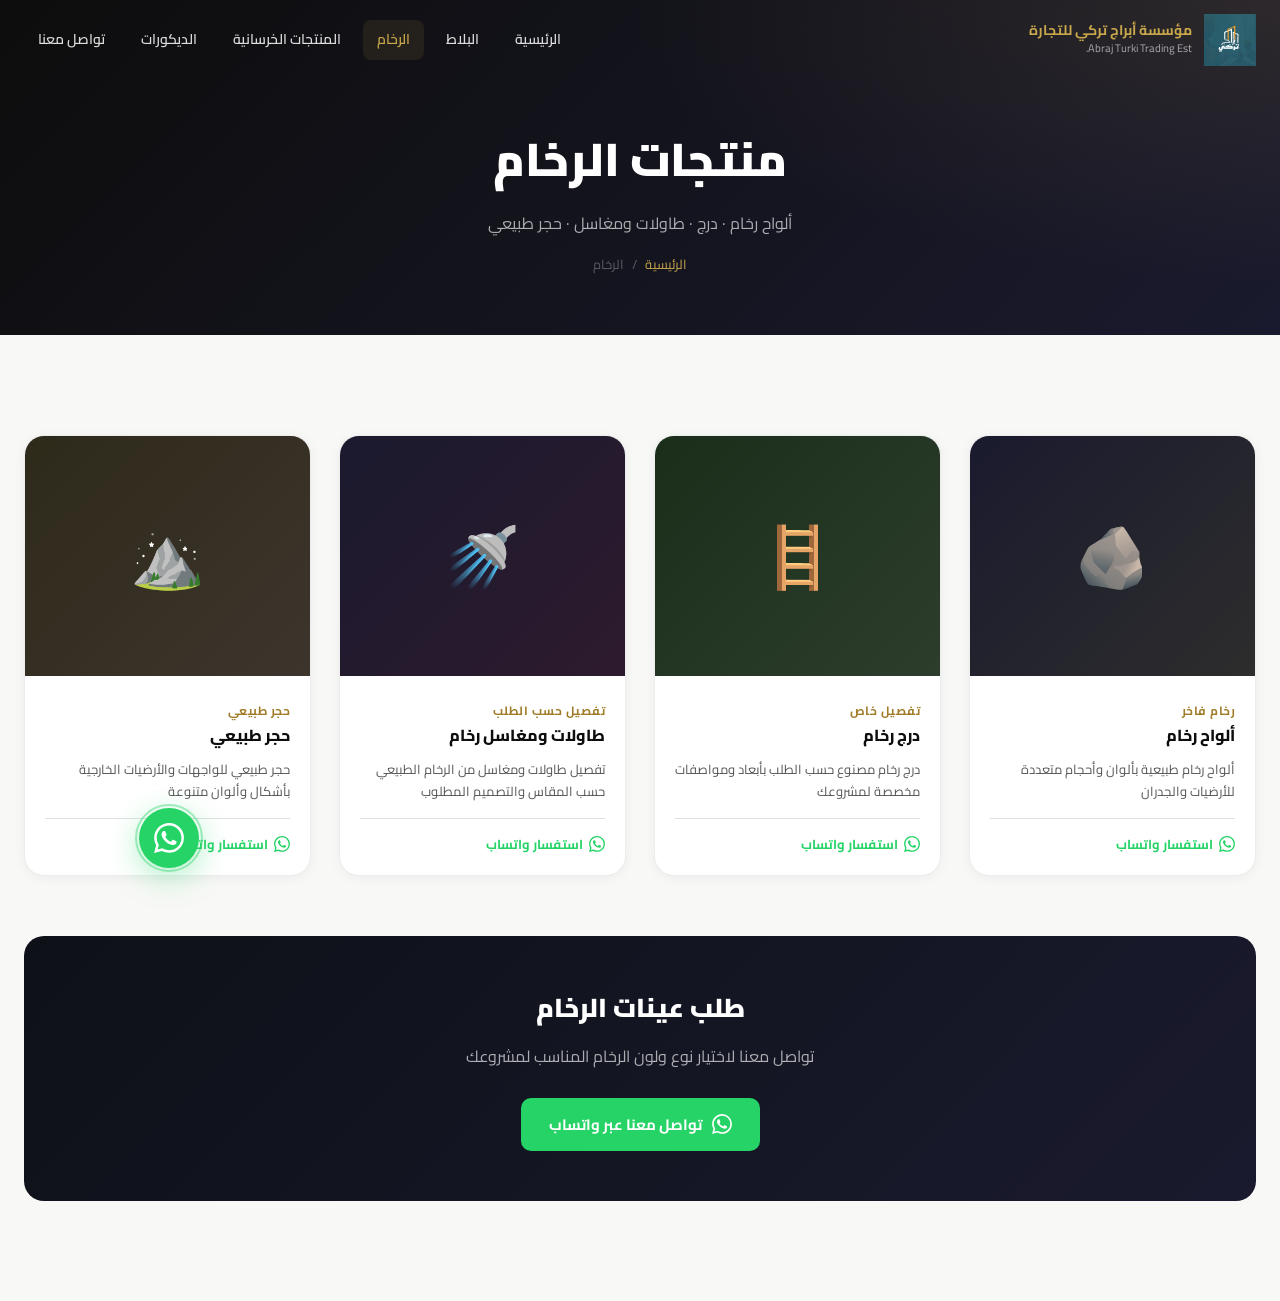
<file: docs/products/marble.html>
<!DOCTYPE html>
<html lang="ar" dir="rtl">
<head>
  <meta charset="UTF-8" />
  <meta name="viewport" content="width=device-width, initial-scale=1.0" />
  <title>الرخام | مؤسسة أبراج تركي للتجارة</title>
  <link rel="icon" type="image/jpeg" href="../images/logo/logo.jpg" />
  <link href="https://fonts.googleapis.com/css2?family=Cairo:wght@400;600;700;800;900&display=swap" rel="stylesheet" />
  <link rel="stylesheet" href="../assets/css/style.css" />
</head>
<body>

<nav class="navbar scrolled" id="navbar">
  <a href="../index.html" class="nav-logo">
    <img src="../images/logo/logo.jpg" alt="شعار أبراج تركي" />
    <div class="nav-logo-text">
      <span class="name">مؤسسة أبراج تركي للتجارة</span>
      <span class="sub">Abraj Turki Trading Est.</span>
    </div>
  </a>
  <nav class="nav-menu" id="nav-menu">
    <a href="../index.html">الرئيسية</a>
    <a href="tiles.html">البلاط</a>
    <a href="marble.html" class="active">الرخام</a>
    <a href="concrete.html">المنتجات الخرسانية</a>
    <a href="decor.html">الديكورات</a>
    <a href="../index.html#contact">تواصل معنا</a>
  </nav>
  <button class="nav-toggle" id="nav-toggle"><span></span><span></span><span></span></button>
</nav>

<div class="page-header">
  <div class="container">
    <h1>منتجات الرخام</h1>
    <p>ألواح رخام · درج · طاولات ومغاسل · حجر طبيعي</p>
    <div class="breadcrumb">
      <a href="../index.html">الرئيسية</a>
      <span>/</span>
      <span>الرخام</span>
    </div>
  </div>
</div>

<section class="section-pad" style="background:var(--light);">
  <div class="container">
    <div class="products-grid" style="margin-bottom:60px;">

      <div class="product-card fade-up">
        <div class="product-img">
          <div style="height:100%;background:linear-gradient(135deg,#1a1a2e,#2d2d2d);display:flex;align-items:center;justify-content:center;font-size:60px;">🪨</div>
        </div>
        <div class="product-body">
          <span class="product-category">رخام فاخر</span>
          <h3 class="product-name">ألواح رخام</h3>
          <p style="font-size:13px;color:var(--text-medium);margin-bottom:16px;">ألواح رخام طبيعية بألوان وأحجام متعددة للأرضيات والجدران</p>
          <div class="product-cta">
            <a href="https://wa.me/966500886242?text=أرغب في الاستفسار عن: ألواح الرخام" target="_blank" class="product-inquire">
              <svg width="16" height="16" viewBox="0 0 24 24" fill="#25d366"><path d="M17.472 14.382c-.297-.149-1.758-.867-2.03-.967-.273-.099-.471-.148-.67.15-.197.297-.767.966-.94 1.164-.173.199-.347.223-.644.075-.297-.15-1.255-.463-2.39-1.475-.883-.788-1.48-1.761-1.653-2.059-.173-.297-.018-.458.13-.606.134-.133.298-.347.446-.52.149-.174.198-.298.298-.497.099-.198.05-.371-.025-.52-.075-.149-.669-1.612-.916-2.207-.242-.579-.487-.5-.669-.51-.173-.008-.371-.01-.57-.01-.198 0-.52.074-.792.372-.272.297-1.04 1.016-1.04 2.479 0 1.462 1.065 2.875 1.213 3.074.149.198 2.096 3.2 5.077 4.487.709.306 1.262.489 1.694.625.712.227 1.36.195 1.871.118.571-.085 1.758-.719 2.006-1.413.248-.694.248-1.289.173-1.413-.074-.124-.272-.198-.57-.347m-5.421 7.403h-.004a9.87 9.87 0 01-5.031-1.378l-.361-.214-3.741.982.998-3.648-.235-.374a9.86 9.86 0 01-1.51-5.26c.001-5.45 4.436-9.884 9.888-9.884 2.64 0 5.122 1.03 6.988 2.898a9.825 9.825 0 012.893 6.994c-.003 5.45-4.437 9.884-9.885 9.884m8.413-18.297A11.815 11.815 0 0012.05 0C5.495 0 .16 5.335.157 11.892c0 2.096.547 4.142 1.588 5.945L.057 24l6.305-1.654a11.882 11.882 0 005.683 1.448h.005c6.554 0 11.89-5.335 11.893-11.893a11.821 11.821 0 00-3.48-8.413z"/></svg>
              استفسار واتساب
            </a>
          </div>
        </div>
      </div>

      <div class="product-card fade-up">
        <div class="product-img">
          <div style="height:100%;background:linear-gradient(135deg,#1a2e1a,#2d3d2d);display:flex;align-items:center;justify-content:center;font-size:60px;">🪜</div>
        </div>
        <div class="product-body">
          <span class="product-category">تفصيل خاص</span>
          <h3 class="product-name">درج رخام</h3>
          <p style="font-size:13px;color:var(--text-medium);margin-bottom:16px;">درج رخام مصنوع حسب الطلب بأبعاد ومواصفات مخصصة لمشروعك</p>
          <div class="product-cta">
            <a href="https://wa.me/966500886242?text=أرغب في الاستفسار عن: درج الرخام" target="_blank" class="product-inquire">
              <svg width="16" height="16" viewBox="0 0 24 24" fill="#25d366"><path d="M17.472 14.382c-.297-.149-1.758-.867-2.03-.967-.273-.099-.471-.148-.67.15-.197.297-.767.966-.94 1.164-.173.199-.347.223-.644.075-.297-.15-1.255-.463-2.39-1.475-.883-.788-1.48-1.761-1.653-2.059-.173-.297-.018-.458.13-.606.134-.133.298-.347.446-.52.149-.174.198-.298.298-.497.099-.198.05-.371-.025-.52-.075-.149-.669-1.612-.916-2.207-.242-.579-.487-.5-.669-.51-.173-.008-.371-.01-.57-.01-.198 0-.52.074-.792.372-.272.297-1.04 1.016-1.04 2.479 0 1.462 1.065 2.875 1.213 3.074.149.198 2.096 3.2 5.077 4.487.709.306 1.262.489 1.694.625.712.227 1.36.195 1.871.118.571-.085 1.758-.719 2.006-1.413.248-.694.248-1.289.173-1.413-.074-.124-.272-.198-.57-.347m-5.421 7.403h-.004a9.87 9.87 0 01-5.031-1.378l-.361-.214-3.741.982.998-3.648-.235-.374a9.86 9.86 0 01-1.51-5.26c.001-5.45 4.436-9.884 9.888-9.884 2.64 0 5.122 1.03 6.988 2.898a9.825 9.825 0 012.893 6.994c-.003 5.45-4.437 9.884-9.885 9.884m8.413-18.297A11.815 11.815 0 0012.05 0C5.495 0 .16 5.335.157 11.892c0 2.096.547 4.142 1.588 5.945L.057 24l6.305-1.654a11.882 11.882 0 005.683 1.448h.005c6.554 0 11.89-5.335 11.893-11.893a11.821 11.821 0 00-3.48-8.413z"/></svg>
              استفسار واتساب
            </a>
          </div>
        </div>
      </div>

      <div class="product-card fade-up">
        <div class="product-img">
          <div style="height:100%;background:linear-gradient(135deg,#1a1a2e,#2e1a2e);display:flex;align-items:center;justify-content:center;font-size:60px;">🚿</div>
        </div>
        <div class="product-body">
          <span class="product-category">تفصيل حسب الطلب</span>
          <h3 class="product-name">طاولات ومغاسل رخام</h3>
          <p style="font-size:13px;color:var(--text-medium);margin-bottom:16px;">تفصيل طاولات ومغاسل من الرخام الطبيعي حسب المقاس والتصميم المطلوب</p>
          <div class="product-cta">
            <a href="https://wa.me/966500886242?text=أرغب في الاستفسار عن: طاولات ومغاسل رخام" target="_blank" class="product-inquire">
              <svg width="16" height="16" viewBox="0 0 24 24" fill="#25d366"><path d="M17.472 14.382c-.297-.149-1.758-.867-2.03-.967-.273-.099-.471-.148-.67.15-.197.297-.767.966-.94 1.164-.173.199-.347.223-.644.075-.297-.15-1.255-.463-2.39-1.475-.883-.788-1.48-1.761-1.653-2.059-.173-.297-.018-.458.13-.606.134-.133.298-.347.446-.52.149-.174.198-.298.298-.497.099-.198.05-.371-.025-.52-.075-.149-.669-1.612-.916-2.207-.242-.579-.487-.5-.669-.51-.173-.008-.371-.01-.57-.01-.198 0-.52.074-.792.372-.272.297-1.04 1.016-1.04 2.479 0 1.462 1.065 2.875 1.213 3.074.149.198 2.096 3.2 5.077 4.487.709.306 1.262.489 1.694.625.712.227 1.36.195 1.871.118.571-.085 1.758-.719 2.006-1.413.248-.694.248-1.289.173-1.413-.074-.124-.272-.198-.57-.347m-5.421 7.403h-.004a9.87 9.87 0 01-5.031-1.378l-.361-.214-3.741.982.998-3.648-.235-.374a9.86 9.86 0 01-1.51-5.26c.001-5.45 4.436-9.884 9.888-9.884 2.64 0 5.122 1.03 6.988 2.898a9.825 9.825 0 012.893 6.994c-.003 5.45-4.437 9.884-9.885 9.884m8.413-18.297A11.815 11.815 0 0012.05 0C5.495 0 .16 5.335.157 11.892c0 2.096.547 4.142 1.588 5.945L.057 24l6.305-1.654a11.882 11.882 0 005.683 1.448h.005c6.554 0 11.89-5.335 11.893-11.893a11.821 11.821 0 00-3.48-8.413z"/></svg>
              استفسار واتساب
            </a>
          </div>
        </div>
      </div>

      <div class="product-card fade-up">
        <div class="product-img">
          <div style="height:100%;background:linear-gradient(135deg,#2e2a1a,#3d352d);display:flex;align-items:center;justify-content:center;font-size:60px;">⛰️</div>
        </div>
        <div class="product-body">
          <span class="product-category">حجر طبيعي</span>
          <h3 class="product-name">حجر طبيعي</h3>
          <p style="font-size:13px;color:var(--text-medium);margin-bottom:16px;">حجر طبيعي للواجهات والأرضيات الخارجية بأشكال وألوان متنوعة</p>
          <div class="product-cta">
            <a href="https://wa.me/966500886242?text=أرغب في الاستفسار عن: الحجر الطبيعي" target="_blank" class="product-inquire">
              <svg width="16" height="16" viewBox="0 0 24 24" fill="#25d366"><path d="M17.472 14.382c-.297-.149-1.758-.867-2.03-.967-.273-.099-.471-.148-.67.15-.197.297-.767.966-.94 1.164-.173.199-.347.223-.644.075-.297-.15-1.255-.463-2.39-1.475-.883-.788-1.48-1.761-1.653-2.059-.173-.297-.018-.458.13-.606.134-.133.298-.347.446-.52.149-.174.198-.298.298-.497.099-.198.05-.371-.025-.52-.075-.149-.669-1.612-.916-2.207-.242-.579-.487-.5-.669-.51-.173-.008-.371-.01-.57-.01-.198 0-.52.074-.792.372-.272.297-1.04 1.016-1.04 2.479 0 1.462 1.065 2.875 1.213 3.074.149.198 2.096 3.2 5.077 4.487.709.306 1.262.489 1.694.625.712.227 1.36.195 1.871.118.571-.085 1.758-.719 2.006-1.413.248-.694.248-1.289.173-1.413-.074-.124-.272-.198-.57-.347m-5.421 7.403h-.004a9.87 9.87 0 01-5.031-1.378l-.361-.214-3.741.982.998-3.648-.235-.374a9.86 9.86 0 01-1.51-5.26c.001-5.45 4.436-9.884 9.888-9.884 2.64 0 5.122 1.03 6.988 2.898a9.825 9.825 0 012.893 6.994c-.003 5.45-4.437 9.884-9.885 9.884m8.413-18.297A11.815 11.815 0 0012.05 0C5.495 0 .16 5.335.157 11.892c0 2.096.547 4.142 1.588 5.945L.057 24l6.305-1.654a11.882 11.882 0 005.683 1.448h.005c6.554 0 11.89-5.335 11.893-11.893a11.821 11.821 0 00-3.48-8.413z"/></svg>
              استفسار واتساب
            </a>
          </div>
        </div>
      </div>

    </div>

    <div style="background:linear-gradient(135deg,#0d1117,#1a1a2e);border-radius:20px;padding:50px 40px;text-align:center;">
      <h3 style="color:white;font-size:26px;font-weight:900;margin-bottom:12px;">طلب عينات الرخام</h3>
      <p style="color:rgba(255,255,255,0.65);margin-bottom:28px;">تواصل معنا لاختيار نوع ولون الرخام المناسب لمشروعك</p>
      <a href="https://wa.me/966500886242?text=أرغب في الاستفسار عن منتجات الرخام" target="_blank" class="btn btn-whatsapp" style="display:inline-flex;">
        <svg width="20" height="20" viewBox="0 0 24 24" fill="white"><path d="M17.472 14.382c-.297-.149-1.758-.867-2.03-.967-.273-.099-.471-.148-.67.15-.197.297-.767.966-.94 1.164-.173.199-.347.223-.644.075-.297-.15-1.255-.463-2.39-1.475-.883-.788-1.48-1.761-1.653-2.059-.173-.297-.018-.458.13-.606.134-.133.298-.347.446-.52.149-.174.198-.298.298-.497.099-.198.05-.371-.025-.52-.075-.149-.669-1.612-.916-2.207-.242-.579-.487-.5-.669-.51-.173-.008-.371-.01-.57-.01-.198 0-.52.074-.792.372-.272.297-1.04 1.016-1.04 2.479 0 1.462 1.065 2.875 1.213 3.074.149.198 2.096 3.2 5.077 4.487.709.306 1.262.489 1.694.625.712.227 1.36.195 1.871.118.571-.085 1.758-.719 2.006-1.413.248-.694.248-1.289.173-1.413-.074-.124-.272-.198-.57-.347m-5.421 7.403h-.004a9.87 9.87 0 01-5.031-1.378l-.361-.214-3.741.982.998-3.648-.235-.374a9.86 9.86 0 01-1.51-5.26c.001-5.45 4.436-9.884 9.888-9.884 2.64 0 5.122 1.03 6.988 2.898a9.825 9.825 0 012.893 6.994c-.003 5.45-4.437 9.884-9.885 9.884m8.413-18.297A11.815 11.815 0 0012.05 0C5.495 0 .16 5.335.157 11.892c0 2.096.547 4.142 1.588 5.945L.057 24l6.305-1.654a11.882 11.882 0 005.683 1.448h.005c6.554 0 11.89-5.335 11.893-11.893a11.821 11.821 0 00-3.48-8.413z"/></svg>
        تواصل معنا عبر واتساب
      </a>
    </div>
  </div>
</section>

<div class="wa-float">
  <a href="https://wa.me/966500886242" target="_blank" class="wa-btn">
    <svg viewBox="0 0 24 24" fill="white"><path d="M17.472 14.382c-.297-.149-1.758-.867-2.03-.967-.273-.099-.471-.148-.67.15-.197.297-.767.966-.94 1.164-.173.199-.347.223-.644.075-.297-.15-1.255-.463-2.39-1.475-.883-.788-1.48-1.761-1.653-2.059-.173-.297-.018-.458.13-.606.134-.133.298-.347.446-.52.149-.174.198-.298.298-.497.099-.198.05-.371-.025-.52-.075-.149-.669-1.612-.916-2.207-.242-.579-.487-.5-.669-.51-.173-.008-.371-.01-.57-.01-.198 0-.52.074-.792.372-.272.297-1.04 1.016-1.04 2.479 0 1.462 1.065 2.875 1.213 3.074.149.198 2.096 3.2 5.077 4.487.709.306 1.262.489 1.694.625.712.227 1.36.195 1.871.118.571-.085 1.758-.719 2.006-1.413.248-.694.248-1.289.173-1.413-.074-.124-.272-.198-.57-.347m-5.421 7.403h-.004a9.87 9.87 0 01-5.031-1.378l-.361-.214-3.741.982.998-3.648-.235-.374a9.86 9.86 0 01-1.51-5.26c.001-5.45 4.436-9.884 9.888-9.884 2.64 0 5.122 1.03 6.988 2.898a9.825 9.825 0 012.893 6.994c-.003 5.45-4.437 9.884-9.885 9.884m8.413-18.297A11.815 11.815 0 0012.05 0C5.495 0 .16 5.335.157 11.892c0 2.096.547 4.142 1.588 5.945L.057 24l6.305-1.654a11.882 11.882 0 005.683 1.448h.005c6.554 0 11.89-5.335 11.893-11.893a11.821 11.821 0 00-3.48-8.413z"/></svg>
  </a>
  <span class="wa-tooltip">استفسر الآن</span>
</div>
<script src="../assets/js/main.js"></script>
</body>
</html>
</file>
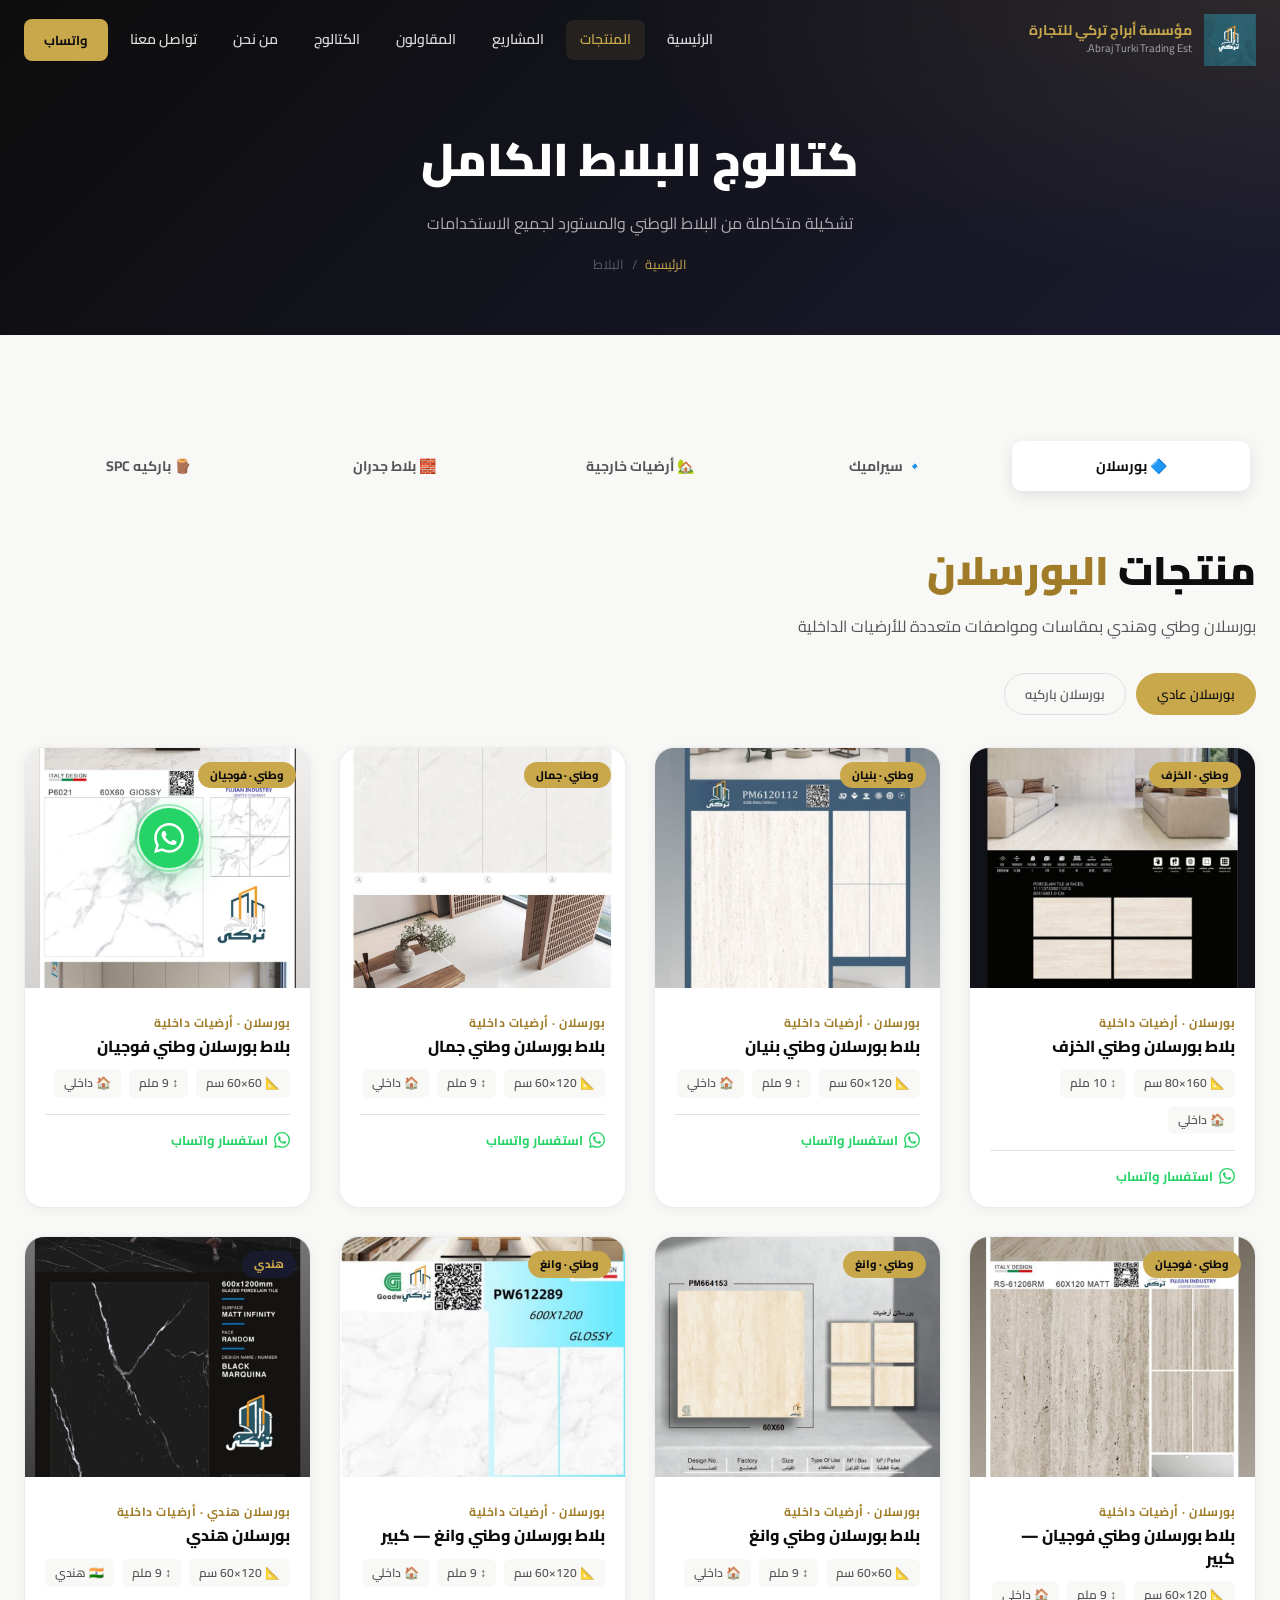
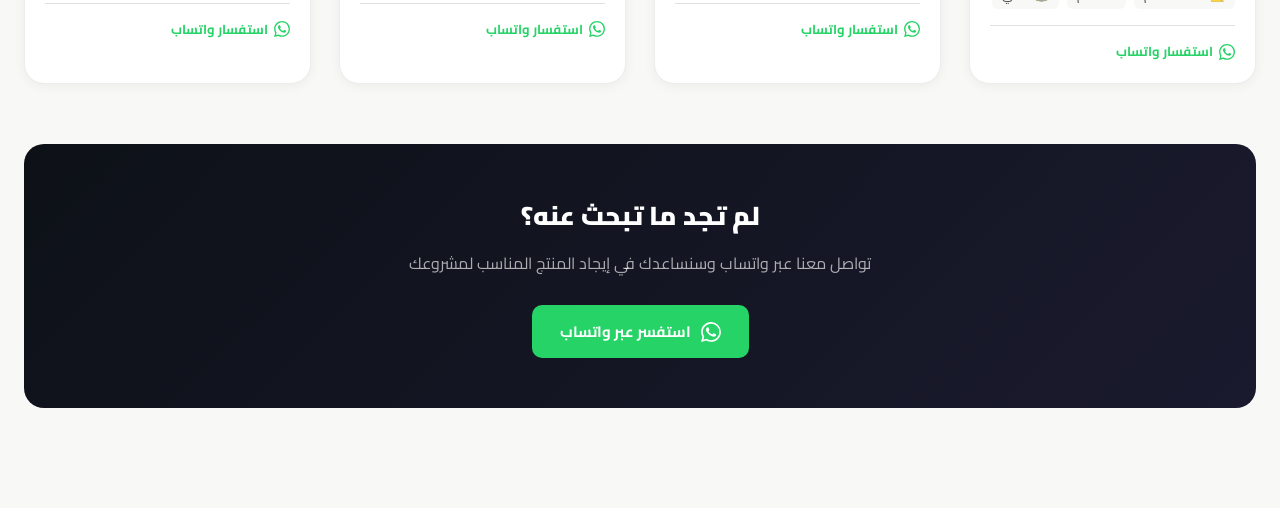
<file: docs/products/tiles.html>
<!DOCTYPE html>
<html lang="ar" dir="rtl">
<head>
  <meta charset="UTF-8" />
  <meta name="viewport" content="width=device-width, initial-scale=1.0" />
  <title>كتالوج البلاط الكامل | مؤسسة أبراج تركي للتجارة</title>
  <meta name="description" content="تصفح كامل منتجات البلاط — بورسلان، سيراميك، أرضيات خارجية، بلاط جدران، باركيه SPC" />
  <link rel="icon" type="image/jpeg" href="../images/logo/logo.jpg" />
  <link rel="preconnect" href="https://fonts.googleapis.com" />
  <link href="https://fonts.googleapis.com/css2?family=Cairo:wght@300;400;500;600;700;800;900&display=swap" rel="stylesheet" />
  <link rel="stylesheet" href="../assets/css/style.css" />
</head>
<body>

<!-- NAV -->
<nav class="navbar scrolled" id="navbar">
  <a href="../index.html" class="nav-logo">
    <img src="../images/logo/logo.jpg" alt="شعار أبراج تركي" />
    <div class="nav-logo-text">
      <span class="name">مؤسسة أبراج تركي للتجارة</span>
      <span class="sub">Abraj Turki Trading Est.</span>
    </div>
  </a>
  <nav class="nav-menu" id="nav-menu">
    <a href="../index.html">الرئيسية</a>
    <a href="tiles.html" class="active">المنتجات</a>
    <a href="../index.html#gallery">المشاريع</a>
    <a href="../index.html#contractors">المقاولون</a>
    <a href="../index.html#catalog">الكتالوج</a>
    <a href="../about.html">من نحن</a>
    <a href="../index.html#contact">تواصل معنا</a>
    <a href="https://wa.me/966500886242" target="_blank" class="btn btn-whatsapp nav-cta" style="font-size:13px;padding:10px 16px;">واتساب</a>
  </nav>
  <button class="nav-toggle" id="nav-toggle"><span></span><span></span><span></span></button>
</nav>

<!-- PAGE HEADER -->
<div class="page-header">
  <div class="container">
    <h1>كتالوج البلاط الكامل</h1>
    <p>تشكيلة متكاملة من البلاط الوطني والمستورد لجميع الاستخدامات</p>
    <div class="breadcrumb">
      <a href="../index.html">الرئيسية</a>
      <span>/</span>
      <span>البلاط</span>
    </div>
  </div>
</div>

<!-- PRODUCTS CONTENT -->
<section class="section-pad" style="background:var(--light);">
  <div class="container">

    <!-- Main Tabs -->
    <div class="products-tabs" style="margin-bottom:48px;">
      <button class="tab-btn active" data-tab="porcelain-tab">🔷 بورسلان</button>
      <button class="tab-btn" data-tab="ceramic-tab">🔹 سيراميك</button>
      <button class="tab-btn" data-tab="outdoor-tab">🏡 أرضيات خارجية</button>
      <button class="tab-btn" data-tab="walls-tab">🧱 بلاط جدران</button>
      <button class="tab-btn" data-tab="spc-tab">🪵 باركيه SPC</button>
    </div>

    <!-- ===== PORCELAIN ===== -->
    <div class="tab-content active" id="porcelain-tab">
      <div class="section-header" style="text-align:right;margin-bottom:32px;">
        <h2 class="section-title">منتجات <span>البورسلان</span></h2>
        <p style="color:var(--text-medium);">بورسلان وطني وهندي بمقاسات ومواصفات متعددة للأرضيات الداخلية</p>
      </div>

      <!-- Sub-tabs for Porcelain -->
      <div class="subtabs">
        <button class="subtab-btn active" data-tab="por-regular">بورسلان عادي</button>
        <button class="subtab-btn" data-tab="por-parquet">بورسلان باركيه</button>
      </div>

      <!-- Regular Porcelain -->
      <div class="subtab-content active" id="por-regular">
        <div class="products-grid">

          <div class="product-card fade-up">
            <div class="product-img">
              <img src="../images/البلاط/البلاط الداخلي/بورسلان/بلاط بورسلان وطني الخزف/61d94b14-1338-4749-8ba6-ada3f71a7bc6.jpeg" alt="بلاط بورسلان وطني الخزف" loading="lazy" />
              <span class="product-badge">وطني · الخزف</span>
            </div>
            <div class="product-body">
              <span class="product-category">بورسلان · أرضيات داخلية</span>
              <h3 class="product-name">بلاط بورسلان وطني الخزف</h3>
              <div class="product-specs">
                <span class="spec-tag">📐 160×80 سم</span>
                <span class="spec-tag">↕️ 10 ملم</span>
                <span class="spec-tag">🏠 داخلي</span>
              </div>
              <div class="product-cta">
                <a href="https://wa.me/966500886242?text=أرغب في الاستفسار عن: بلاط بورسلان وطني الخزف 160×80 سم 10ملم" target="_blank" class="product-inquire">
                  <svg width="16" height="16" viewBox="0 0 24 24" fill="#25d366"><path d="M17.472 14.382c-.297-.149-1.758-.867-2.03-.967-.273-.099-.471-.148-.67.15-.197.297-.767.966-.94 1.164-.173.199-.347.223-.644.075-.297-.15-1.255-.463-2.39-1.475-.883-.788-1.48-1.761-1.653-2.059-.173-.297-.018-.458.13-.606.134-.133.298-.347.446-.52.149-.174.198-.298.298-.497.099-.198.05-.371-.025-.52-.075-.149-.669-1.612-.916-2.207-.242-.579-.487-.5-.669-.51-.173-.008-.371-.01-.57-.01-.198 0-.52.074-.792.372-.272.297-1.04 1.016-1.04 2.479 0 1.462 1.065 2.875 1.213 3.074.149.198 2.096 3.2 5.077 4.487.709.306 1.262.489 1.694.625.712.227 1.36.195 1.871.118.571-.085 1.758-.719 2.006-1.413.248-.694.248-1.289.173-1.413-.074-.124-.272-.198-.57-.347m-5.421 7.403h-.004a9.87 9.87 0 01-5.031-1.378l-.361-.214-3.741.982.998-3.648-.235-.374a9.86 9.86 0 01-1.51-5.26c.001-5.45 4.436-9.884 9.888-9.884 2.64 0 5.122 1.03 6.988 2.898a9.825 9.825 0 012.893 6.994c-.003 5.45-4.437 9.884-9.885 9.884m8.413-18.297A11.815 11.815 0 0012.05 0C5.495 0 .16 5.335.157 11.892c0 2.096.547 4.142 1.588 5.945L.057 24l6.305-1.654a11.882 11.882 0 005.683 1.448h.005c6.554 0 11.89-5.335 11.893-11.893a11.821 11.821 0 00-3.48-8.413z"/></svg>
                  استفسار واتساب
                </a>
              </div>
            </div>
          </div>

          <div class="product-card fade-up">
            <div class="product-img">
              <img src="../images/البلاط/البلاط الداخلي/بورسلان/بلاط بورسلان وطني بنيان/00498fa1-0d68-47aa-b64f-9b426d1ef5ea.jpeg" alt="بلاط بورسلان وطني بنيان" loading="lazy" />
              <span class="product-badge">وطني · بنيان</span>
            </div>
            <div class="product-body">
              <span class="product-category">بورسلان · أرضيات داخلية</span>
              <h3 class="product-name">بلاط بورسلان وطني بنيان</h3>
              <div class="product-specs">
                <span class="spec-tag">📐 120×60 سم</span>
                <span class="spec-tag">↕️ 9 ملم</span>
                <span class="spec-tag">🏠 داخلي</span>
              </div>
              <div class="product-cta">
                <a href="https://wa.me/966500886242?text=أرغب في الاستفسار عن: بلاط بورسلان وطني بنيان 120×60 سم" target="_blank" class="product-inquire">
                  <svg width="16" height="16" viewBox="0 0 24 24" fill="#25d366"><path d="M17.472 14.382c-.297-.149-1.758-.867-2.03-.967-.273-.099-.471-.148-.67.15-.197.297-.767.966-.94 1.164-.173.199-.347.223-.644.075-.297-.15-1.255-.463-2.39-1.475-.883-.788-1.48-1.761-1.653-2.059-.173-.297-.018-.458.13-.606.134-.133.298-.347.446-.52.149-.174.198-.298.298-.497.099-.198.05-.371-.025-.52-.075-.149-.669-1.612-.916-2.207-.242-.579-.487-.5-.669-.51-.173-.008-.371-.01-.57-.01-.198 0-.52.074-.792.372-.272.297-1.04 1.016-1.04 2.479 0 1.462 1.065 2.875 1.213 3.074.149.198 2.096 3.2 5.077 4.487.709.306 1.262.489 1.694.625.712.227 1.36.195 1.871.118.571-.085 1.758-.719 2.006-1.413.248-.694.248-1.289.173-1.413-.074-.124-.272-.198-.57-.347m-5.421 7.403h-.004a9.87 9.87 0 01-5.031-1.378l-.361-.214-3.741.982.998-3.648-.235-.374a9.86 9.86 0 01-1.51-5.26c.001-5.45 4.436-9.884 9.888-9.884 2.64 0 5.122 1.03 6.988 2.898a9.825 9.825 0 012.893 6.994c-.003 5.45-4.437 9.884-9.885 9.884m8.413-18.297A11.815 11.815 0 0012.05 0C5.495 0 .16 5.335.157 11.892c0 2.096.547 4.142 1.588 5.945L.057 24l6.305-1.654a11.882 11.882 0 005.683 1.448h.005c6.554 0 11.89-5.335 11.893-11.893a11.821 11.821 0 00-3.48-8.413z"/></svg>
                  استفسار واتساب
                </a>
              </div>
            </div>
          </div>

          <div class="product-card fade-up">
            <div class="product-img">
              <img src="../images/البلاط/البلاط الداخلي/بورسلان/بلاط بورسلان وطني جمال/05936f03-a177-466c-b47a-aa40fd348857.jpeg" alt="بلاط بورسلان وطني جمال" loading="lazy" />
              <span class="product-badge">وطني · جمال</span>
            </div>
            <div class="product-body">
              <span class="product-category">بورسلان · أرضيات داخلية</span>
              <h3 class="product-name">بلاط بورسلان وطني جمال</h3>
              <div class="product-specs">
                <span class="spec-tag">📐 120×60 سم</span>
                <span class="spec-tag">↕️ 9 ملم</span>
                <span class="spec-tag">🏠 داخلي</span>
              </div>
              <div class="product-cta">
                <a href="https://wa.me/966500886242?text=أرغب في الاستفسار عن: بلاط بورسلان وطني جمال 120×60" target="_blank" class="product-inquire">
                  <svg width="16" height="16" viewBox="0 0 24 24" fill="#25d366"><path d="M17.472 14.382c-.297-.149-1.758-.867-2.03-.967-.273-.099-.471-.148-.67.15-.197.297-.767.966-.94 1.164-.173.199-.347.223-.644.075-.297-.15-1.255-.463-2.39-1.475-.883-.788-1.48-1.761-1.653-2.059-.173-.297-.018-.458.13-.606.134-.133.298-.347.446-.52.149-.174.198-.298.298-.497.099-.198.05-.371-.025-.52-.075-.149-.669-1.612-.916-2.207-.242-.579-.487-.5-.669-.51-.173-.008-.371-.01-.57-.01-.198 0-.52.074-.792.372-.272.297-1.04 1.016-1.04 2.479 0 1.462 1.065 2.875 1.213 3.074.149.198 2.096 3.2 5.077 4.487.709.306 1.262.489 1.694.625.712.227 1.36.195 1.871.118.571-.085 1.758-.719 2.006-1.413.248-.694.248-1.289.173-1.413-.074-.124-.272-.198-.57-.347m-5.421 7.403h-.004a9.87 9.87 0 01-5.031-1.378l-.361-.214-3.741.982.998-3.648-.235-.374a9.86 9.86 0 01-1.51-5.26c.001-5.45 4.436-9.884 9.888-9.884 2.64 0 5.122 1.03 6.988 2.898a9.825 9.825 0 012.893 6.994c-.003 5.45-4.437 9.884-9.885 9.884m8.413-18.297A11.815 11.815 0 0012.05 0C5.495 0 .16 5.335.157 11.892c0 2.096.547 4.142 1.588 5.945L.057 24l6.305-1.654a11.882 11.882 0 005.683 1.448h.005c6.554 0 11.89-5.335 11.893-11.893a11.821 11.821 0 00-3.48-8.413z"/></svg>
                  استفسار واتساب
                </a>
              </div>
            </div>
          </div>

          <div class="product-card fade-up">
            <div class="product-img">
              <img src="../images/البلاط/البلاط الداخلي/بورسلان/بلاط بورسلان وطني فوجيان/1402ac71-cdef-4cfd-8362-fe67044d3955.jpeg" alt="بلاط بورسلان وطني فوجيان 60×60" loading="lazy" />
              <span class="product-badge">وطني · فوجيان</span>
            </div>
            <div class="product-body">
              <span class="product-category">بورسلان · أرضيات داخلية</span>
              <h3 class="product-name">بلاط بورسلان وطني فوجيان</h3>
              <div class="product-specs">
                <span class="spec-tag">📐 60×60 سم</span>
                <span class="spec-tag">↕️ 9 ملم</span>
                <span class="spec-tag">🏠 داخلي</span>
              </div>
              <div class="product-cta">
                <a href="https://wa.me/966500886242?text=أرغب في الاستفسار عن: بلاط بورسلان وطني فوجيان 60×60" target="_blank" class="product-inquire">
                  <svg width="16" height="16" viewBox="0 0 24 24" fill="#25d366"><path d="M17.472 14.382c-.297-.149-1.758-.867-2.03-.967-.273-.099-.471-.148-.67.15-.197.297-.767.966-.94 1.164-.173.199-.347.223-.644.075-.297-.15-1.255-.463-2.39-1.475-.883-.788-1.48-1.761-1.653-2.059-.173-.297-.018-.458.13-.606.134-.133.298-.347.446-.52.149-.174.198-.298.298-.497.099-.198.05-.371-.025-.52-.075-.149-.669-1.612-.916-2.207-.242-.579-.487-.5-.669-.51-.173-.008-.371-.01-.57-.01-.198 0-.52.074-.792.372-.272.297-1.04 1.016-1.04 2.479 0 1.462 1.065 2.875 1.213 3.074.149.198 2.096 3.2 5.077 4.487.709.306 1.262.489 1.694.625.712.227 1.36.195 1.871.118.571-.085 1.758-.719 2.006-1.413.248-.694.248-1.289.173-1.413-.074-.124-.272-.198-.57-.347m-5.421 7.403h-.004a9.87 9.87 0 01-5.031-1.378l-.361-.214-3.741.982.998-3.648-.235-.374a9.86 9.86 0 01-1.51-5.26c.001-5.45 4.436-9.884 9.888-9.884 2.64 0 5.122 1.03 6.988 2.898a9.825 9.825 0 012.893 6.994c-.003 5.45-4.437 9.884-9.885 9.884m8.413-18.297A11.815 11.815 0 0012.05 0C5.495 0 .16 5.335.157 11.892c0 2.096.547 4.142 1.588 5.945L.057 24l6.305-1.654a11.882 11.882 0 005.683 1.448h.005c6.554 0 11.89-5.335 11.893-11.893a11.821 11.821 0 00-3.48-8.413z"/></svg>
                  استفسار واتساب
                </a>
              </div>
            </div>
          </div>

          <div class="product-card fade-up">
            <div class="product-img">
              <img src="../images/البلاط/البلاط الداخلي/بورسلان/بلاط بورسلان وطني فوجيان 1/168012ca-97c9-4bfa-8710-9ee7710df99c.jpeg" alt="بلاط بورسلان وطني فوجيان 120×60" loading="lazy" />
              <span class="product-badge">وطني · فوجيان</span>
            </div>
            <div class="product-body">
              <span class="product-category">بورسلان · أرضيات داخلية</span>
              <h3 class="product-name">بلاط بورسلان وطني فوجيان — كبير</h3>
              <div class="product-specs">
                <span class="spec-tag">📐 120×60 سم</span>
                <span class="spec-tag">↕️ 9 ملم</span>
                <span class="spec-tag">🏠 داخلي</span>
              </div>
              <div class="product-cta">
                <a href="https://wa.me/966500886242?text=أرغب في الاستفسار عن: بلاط بورسلان وطني فوجيان 120×60" target="_blank" class="product-inquire">
                  <svg width="16" height="16" viewBox="0 0 24 24" fill="#25d366"><path d="M17.472 14.382c-.297-.149-1.758-.867-2.03-.967-.273-.099-.471-.148-.67.15-.197.297-.767.966-.94 1.164-.173.199-.347.223-.644.075-.297-.15-1.255-.463-2.39-1.475-.883-.788-1.48-1.761-1.653-2.059-.173-.297-.018-.458.13-.606.134-.133.298-.347.446-.52.149-.174.198-.298.298-.497.099-.198.05-.371-.025-.52-.075-.149-.669-1.612-.916-2.207-.242-.579-.487-.5-.669-.51-.173-.008-.371-.01-.57-.01-.198 0-.52.074-.792.372-.272.297-1.04 1.016-1.04 2.479 0 1.462 1.065 2.875 1.213 3.074.149.198 2.096 3.2 5.077 4.487.709.306 1.262.489 1.694.625.712.227 1.36.195 1.871.118.571-.085 1.758-.719 2.006-1.413.248-.694.248-1.289.173-1.413-.074-.124-.272-.198-.57-.347m-5.421 7.403h-.004a9.87 9.87 0 01-5.031-1.378l-.361-.214-3.741.982.998-3.648-.235-.374a9.86 9.86 0 01-1.51-5.26c.001-5.45 4.436-9.884 9.888-9.884 2.64 0 5.122 1.03 6.988 2.898a9.825 9.825 0 012.893 6.994c-.003 5.45-4.437 9.884-9.885 9.884m8.413-18.297A11.815 11.815 0 0012.05 0C5.495 0 .16 5.335.157 11.892c0 2.096.547 4.142 1.588 5.945L.057 24l6.305-1.654a11.882 11.882 0 005.683 1.448h.005c6.554 0 11.89-5.335 11.893-11.893a11.821 11.821 0 00-3.48-8.413z"/></svg>
                  استفسار واتساب
                </a>
              </div>
            </div>
          </div>

          <div class="product-card fade-up">
            <div class="product-img">
              <img src="../images/البلاط/البلاط الداخلي/بورسلان/بلاط بورسلان وطني وانغ/3858c3d0-0115-4dad-b40e-0d9bba3e2a82.jpeg" alt="بلاط بورسلان وطني وانغ 60×60" loading="lazy" />
              <span class="product-badge">وطني · وانغ</span>
            </div>
            <div class="product-body">
              <span class="product-category">بورسلان · أرضيات داخلية</span>
              <h3 class="product-name">بلاط بورسلان وطني وانغ</h3>
              <div class="product-specs">
                <span class="spec-tag">📐 60×60 سم</span>
                <span class="spec-tag">↕️ 9 ملم</span>
                <span class="spec-tag">🏠 داخلي</span>
              </div>
              <div class="product-cta">
                <a href="https://wa.me/966500886242?text=أرغب في الاستفسار عن: بلاط بورسلان وطني وانغ 60×60" target="_blank" class="product-inquire">
                  <svg width="16" height="16" viewBox="0 0 24 24" fill="#25d366"><path d="M17.472 14.382c-.297-.149-1.758-.867-2.03-.967-.273-.099-.471-.148-.67.15-.197.297-.767.966-.94 1.164-.173.199-.347.223-.644.075-.297-.15-1.255-.463-2.39-1.475-.883-.788-1.48-1.761-1.653-2.059-.173-.297-.018-.458.13-.606.134-.133.298-.347.446-.52.149-.174.198-.298.298-.497.099-.198.05-.371-.025-.52-.075-.149-.669-1.612-.916-2.207-.242-.579-.487-.5-.669-.51-.173-.008-.371-.01-.57-.01-.198 0-.52.074-.792.372-.272.297-1.04 1.016-1.04 2.479 0 1.462 1.065 2.875 1.213 3.074.149.198 2.096 3.2 5.077 4.487.709.306 1.262.489 1.694.625.712.227 1.36.195 1.871.118.571-.085 1.758-.719 2.006-1.413.248-.694.248-1.289.173-1.413-.074-.124-.272-.198-.57-.347m-5.421 7.403h-.004a9.87 9.87 0 01-5.031-1.378l-.361-.214-3.741.982.998-3.648-.235-.374a9.86 9.86 0 01-1.51-5.26c.001-5.45 4.436-9.884 9.888-9.884 2.64 0 5.122 1.03 6.988 2.898a9.825 9.825 0 012.893 6.994c-.003 5.45-4.437 9.884-9.885 9.884m8.413-18.297A11.815 11.815 0 0012.05 0C5.495 0 .16 5.335.157 11.892c0 2.096.547 4.142 1.588 5.945L.057 24l6.305-1.654a11.882 11.882 0 005.683 1.448h.005c6.554 0 11.89-5.335 11.893-11.893a11.821 11.821 0 00-3.48-8.413z"/></svg>
                  استفسار واتساب
                </a>
              </div>
            </div>
          </div>

          <div class="product-card fade-up">
            <div class="product-img">
              <img src="../images/البلاط/البلاط الداخلي/بورسلان/بلاط بورسلان وطني وانغ 1/1c7138f7-92dd-4b20-80c4-0c8f2bffe78a.jpeg" alt="بلاط بورسلان وطني وانغ 120×60" loading="lazy" />
              <span class="product-badge">وطني · وانغ</span>
            </div>
            <div class="product-body">
              <span class="product-category">بورسلان · أرضيات داخلية</span>
              <h3 class="product-name">بلاط بورسلان وطني وانغ — كبير</h3>
              <div class="product-specs">
                <span class="spec-tag">📐 120×60 سم</span>
                <span class="spec-tag">↕️ 9 ملم</span>
                <span class="spec-tag">🏠 داخلي</span>
              </div>
              <div class="product-cta">
                <a href="https://wa.me/966500886242?text=أرغب في الاستفسار عن: بلاط بورسلان وطني وانغ 120×60" target="_blank" class="product-inquire">
                  <svg width="16" height="16" viewBox="0 0 24 24" fill="#25d366"><path d="M17.472 14.382c-.297-.149-1.758-.867-2.03-.967-.273-.099-.471-.148-.67.15-.197.297-.767.966-.94 1.164-.173.199-.347.223-.644.075-.297-.15-1.255-.463-2.39-1.475-.883-.788-1.48-1.761-1.653-2.059-.173-.297-.018-.458.13-.606.134-.133.298-.347.446-.52.149-.174.198-.298.298-.497.099-.198.05-.371-.025-.52-.075-.149-.669-1.612-.916-2.207-.242-.579-.487-.5-.669-.51-.173-.008-.371-.01-.57-.01-.198 0-.52.074-.792.372-.272.297-1.04 1.016-1.04 2.479 0 1.462 1.065 2.875 1.213 3.074.149.198 2.096 3.2 5.077 4.487.709.306 1.262.489 1.694.625.712.227 1.36.195 1.871.118.571-.085 1.758-.719 2.006-1.413.248-.694.248-1.289.173-1.413-.074-.124-.272-.198-.57-.347m-5.421 7.403h-.004a9.87 9.87 0 01-5.031-1.378l-.361-.214-3.741.982.998-3.648-.235-.374a9.86 9.86 0 01-1.51-5.26c.001-5.45 4.436-9.884 9.888-9.884 2.64 0 5.122 1.03 6.988 2.898a9.825 9.825 0 012.893 6.994c-.003 5.45-4.437 9.884-9.885 9.884m8.413-18.297A11.815 11.815 0 0012.05 0C5.495 0 .16 5.335.157 11.892c0 2.096.547 4.142 1.588 5.945L.057 24l6.305-1.654a11.882 11.882 0 005.683 1.448h.005c6.554 0 11.89-5.335 11.893-11.893a11.821 11.821 0 00-3.48-8.413z"/></svg>
                  استفسار واتساب
                </a>
              </div>
            </div>
          </div>

          <div class="product-card fade-up">
            <div class="product-img">
              <img src="../images/البلاط/البلاط الداخلي/بورسلان/بورسلان هندي/22025d96-df69-4cb3-9e46-341a0934987a.jpeg" alt="بورسلان هندي" loading="lazy" />
              <span class="product-badge" style="background:#1a1a2e;color:#c9a84c;">هندي</span>
            </div>
            <div class="product-body">
              <span class="product-category">بورسلان هندي · أرضيات داخلية</span>
              <h3 class="product-name">بورسلان هندي</h3>
              <div class="product-specs">
                <span class="spec-tag">📐 120×60 سم</span>
                <span class="spec-tag">↕️ 9 ملم</span>
                <span class="spec-tag">🇮🇳 هندي</span>
              </div>
              <div class="product-cta">
                <a href="https://wa.me/966500886242?text=أرغب في الاستفسار عن: بورسلان هندي 120×60" target="_blank" class="product-inquire">
                  <svg width="16" height="16" viewBox="0 0 24 24" fill="#25d366"><path d="M17.472 14.382c-.297-.149-1.758-.867-2.03-.967-.273-.099-.471-.148-.67.15-.197.297-.767.966-.94 1.164-.173.199-.347.223-.644.075-.297-.15-1.255-.463-2.39-1.475-.883-.788-1.48-1.761-1.653-2.059-.173-.297-.018-.458.13-.606.134-.133.298-.347.446-.52.149-.174.198-.298.298-.497.099-.198.05-.371-.025-.52-.075-.149-.669-1.612-.916-2.207-.242-.579-.487-.5-.669-.51-.173-.008-.371-.01-.57-.01-.198 0-.52.074-.792.372-.272.297-1.04 1.016-1.04 2.479 0 1.462 1.065 2.875 1.213 3.074.149.198 2.096 3.2 5.077 4.487.709.306 1.262.489 1.694.625.712.227 1.36.195 1.871.118.571-.085 1.758-.719 2.006-1.413.248-.694.248-1.289.173-1.413-.074-.124-.272-.198-.57-.347m-5.421 7.403h-.004a9.87 9.87 0 01-5.031-1.378l-.361-.214-3.741.982.998-3.648-.235-.374a9.86 9.86 0 01-1.51-5.26c.001-5.45 4.436-9.884 9.888-9.884 2.64 0 5.122 1.03 6.988 2.898a9.825 9.825 0 012.893 6.994c-.003 5.45-4.437 9.884-9.885 9.884m8.413-18.297A11.815 11.815 0 0012.05 0C5.495 0 .16 5.335.157 11.892c0 2.096.547 4.142 1.588 5.945L.057 24l6.305-1.654a11.882 11.882 0 005.683 1.448h.005c6.554 0 11.89-5.335 11.893-11.893a11.821 11.821 0 00-3.48-8.413z"/></svg>
                  استفسار واتساب
                </a>
              </div>
            </div>
          </div>

        </div>
      </div>

      <!-- Porcelain Parquet -->
      <div class="subtab-content" id="por-parquet">
        <div class="products-grid">

          <div class="product-card fade-up">
            <div class="product-img">
              <img src="../images/البلاط/البلاط الداخلي/بورسلان/بلاط باركيه بورسلان وطني الرياض/cbb28af5-9be7-48fa-8766-7e2ed8c3d4aa.jpeg" alt="بلاط باركيه بورسلان وطني الرياض" loading="lazy" />
              <span class="product-badge">وطني · الرياض</span>
            </div>
            <div class="product-body">
              <span class="product-category">بورسلان باركيه · داخلي وخارجي</span>
              <h3 class="product-name">بلاط باركيه بورسلان وطني الرياض</h3>
              <div class="product-specs">
                <span class="spec-tag">📐 120×60 سم</span>
                <span class="spec-tag">↕️ 12 ملم</span>
                <span class="spec-tag">🏠🏡 داخلي وخارجي</span>
              </div>
              <div class="product-cta">
                <a href="https://wa.me/966500886242?text=أرغب في الاستفسار عن: بلاط باركيه بورسلان وطني الرياض 120×60 12ملم" target="_blank" class="product-inquire">
                  <svg width="16" height="16" viewBox="0 0 24 24" fill="#25d366"><path d="M17.472 14.382c-.297-.149-1.758-.867-2.03-.967-.273-.099-.471-.148-.67.15-.197.297-.767.966-.94 1.164-.173.199-.347.223-.644.075-.297-.15-1.255-.463-2.39-1.475-.883-.788-1.48-1.761-1.653-2.059-.173-.297-.018-.458.13-.606.134-.133.298-.347.446-.52.149-.174.198-.298.298-.497.099-.198.05-.371-.025-.52-.075-.149-.669-1.612-.916-2.207-.242-.579-.487-.5-.669-.51-.173-.008-.371-.01-.57-.01-.198 0-.52.074-.792.372-.272.297-1.04 1.016-1.04 2.479 0 1.462 1.065 2.875 1.213 3.074.149.198 2.096 3.2 5.077 4.487.709.306 1.262.489 1.694.625.712.227 1.36.195 1.871.118.571-.085 1.758-.719 2.006-1.413.248-.694.248-1.289.173-1.413-.074-.124-.272-.198-.57-.347m-5.421 7.403h-.004a9.87 9.87 0 01-5.031-1.378l-.361-.214-3.741.982.998-3.648-.235-.374a9.86 9.86 0 01-1.51-5.26c.001-5.45 4.436-9.884 9.888-9.884 2.64 0 5.122 1.03 6.988 2.898a9.825 9.825 0 012.893 6.994c-.003 5.45-4.437 9.884-9.885 9.884m8.413-18.297A11.815 11.815 0 0012.05 0C5.495 0 .16 5.335.157 11.892c0 2.096.547 4.142 1.588 5.945L.057 24l6.305-1.654a11.882 11.882 0 005.683 1.448h.005c6.554 0 11.89-5.335 11.893-11.893a11.821 11.821 0 00-3.48-8.413z"/></svg>
                  استفسار واتساب
                </a>
              </div>
            </div>
          </div>

          <div class="product-card fade-up">
            <div class="product-img">
              <img src="../images/البلاط/البلاط الداخلي/بورسلان/بلاط باركيه بورسلان وطني جمال/20ff7e7b-e601-4cca-b66b-def78ac82b80.jpeg" alt="بلاط باركيه بورسلان وطني جمال" loading="lazy" />
              <span class="product-badge">وطني · جمال</span>
            </div>
            <div class="product-body">
              <span class="product-category">بورسلان باركيه · أرضيات داخلية</span>
              <h3 class="product-name">بلاط باركيه بورسلان وطني جمال</h3>
              <div class="product-specs">
                <span class="spec-tag">📐 120×60 سم</span>
                <span class="spec-tag">↕️ 9 ملم</span>
                <span class="spec-tag">🏠 داخلي</span>
              </div>
              <div class="product-cta">
                <a href="https://wa.me/966500886242?text=أرغب في الاستفسار عن: بلاط باركيه بورسلان وطني جمال 120×60" target="_blank" class="product-inquire">
                  <svg width="16" height="16" viewBox="0 0 24 24" fill="#25d366"><path d="M17.472 14.382c-.297-.149-1.758-.867-2.03-.967-.273-.099-.471-.148-.67.15-.197.297-.767.966-.94 1.164-.173.199-.347.223-.644.075-.297-.15-1.255-.463-2.39-1.475-.883-.788-1.48-1.761-1.653-2.059-.173-.297-.018-.458.13-.606.134-.133.298-.347.446-.52.149-.174.198-.298.298-.497.099-.198.05-.371-.025-.52-.075-.149-.669-1.612-.916-2.207-.242-.579-.487-.5-.669-.51-.173-.008-.371-.01-.57-.01-.198 0-.52.074-.792.372-.272.297-1.04 1.016-1.04 2.479 0 1.462 1.065 2.875 1.213 3.074.149.198 2.096 3.2 5.077 4.487.709.306 1.262.489 1.694.625.712.227 1.36.195 1.871.118.571-.085 1.758-.719 2.006-1.413.248-.694.248-1.289.173-1.413-.074-.124-.272-.198-.57-.347m-5.421 7.403h-.004a9.87 9.87 0 01-5.031-1.378l-.361-.214-3.741.982.998-3.648-.235-.374a9.86 9.86 0 01-1.51-5.26c.001-5.45 4.436-9.884 9.888-9.884 2.64 0 5.122 1.03 6.988 2.898a9.825 9.825 0 012.893 6.994c-.003 5.45-4.437 9.884-9.885 9.884m8.413-18.297A11.815 11.815 0 0012.05 0C5.495 0 .16 5.335.157 11.892c0 2.096.547 4.142 1.588 5.945L.057 24l6.305-1.654a11.882 11.882 0 005.683 1.448h.005c6.554 0 11.89-5.335 11.893-11.893a11.821 11.821 0 00-3.48-8.413z"/></svg>
                  استفسار واتساب
                </a>
              </div>
            </div>
          </div>

          <div class="product-card fade-up">
            <div class="product-img">
              <img src="../images/البلاط/البلاط الداخلي/بورسلان/بلاط باركيه بورسلان وطني فوجيان 1/036ca1c3-d818-456f-aa0c-a5f5d00e46b2.jpeg" alt="بلاط باركيه بورسلان فوجيان 120×20" loading="lazy" />
              <span class="product-badge">وطني · فوجيان</span>
            </div>
            <div class="product-body">
              <span class="product-category">بورسلان باركيه · أرضيات داخلية</span>
              <h3 class="product-name">بلاط باركيه بورسلان وطني فوجيان</h3>
              <div class="product-specs">
                <span class="spec-tag">📐 120×20 سم</span>
                <span class="spec-tag">↕️ 10 ملم</span>
                <span class="spec-tag">🏠 داخلي</span>
              </div>
              <div class="product-cta">
                <a href="https://wa.me/966500886242?text=أرغب في الاستفسار عن: بلاط باركيه بورسلان فوجيان 120×20" target="_blank" class="product-inquire">
                  <svg width="16" height="16" viewBox="0 0 24 24" fill="#25d366"><path d="M17.472 14.382c-.297-.149-1.758-.867-2.03-.967-.273-.099-.471-.148-.67.15-.197.297-.767.966-.94 1.164-.173.199-.347.223-.644.075-.297-.15-1.255-.463-2.39-1.475-.883-.788-1.48-1.761-1.653-2.059-.173-.297-.018-.458.13-.606.134-.133.298-.347.446-.52.149-.174.198-.298.298-.497.099-.198.05-.371-.025-.52-.075-.149-.669-1.612-.916-2.207-.242-.579-.487-.5-.669-.51-.173-.008-.371-.01-.57-.01-.198 0-.52.074-.792.372-.272.297-1.04 1.016-1.04 2.479 0 1.462 1.065 2.875 1.213 3.074.149.198 2.096 3.2 5.077 4.487.709.306 1.262.489 1.694.625.712.227 1.36.195 1.871.118.571-.085 1.758-.719 2.006-1.413.248-.694.248-1.289.173-1.413-.074-.124-.272-.198-.57-.347m-5.421 7.403h-.004a9.87 9.87 0 01-5.031-1.378l-.361-.214-3.741.982.998-3.648-.235-.374a9.86 9.86 0 01-1.51-5.26c.001-5.45 4.436-9.884 9.888-9.884 2.64 0 5.122 1.03 6.988 2.898a9.825 9.825 0 012.893 6.994c-.003 5.45-4.437 9.884-9.885 9.884m8.413-18.297A11.815 11.815 0 0012.05 0C5.495 0 .16 5.335.157 11.892c0 2.096.547 4.142 1.588 5.945L .057 24l6.305-1.654a11.882 11.882 0 005.683 1.448h.005c6.554 0 11.89-5.335 11.893-11.893a11.821 11.821 0 00-3.48-8.413z"/></svg>
                  استفسار واتساب
                </a>
              </div>
            </div>
          </div>

          <div class="product-card fade-up">
            <div class="product-img">
              <img src="../images/البلاط/البلاط الداخلي/بورسلان/بلاط باركيه بورسلان وطني فوجيان 2/0786e490-88dc-45a2-b0ac-1956e7da6da0.jpeg" alt="بلاط باركيه بورسلان فوجيان 2" loading="lazy" />
              <span class="product-badge">وطني · فوجيان</span>
            </div>
            <div class="product-body">
              <span class="product-category">بورسلان باركيه · أرضيات داخلية</span>
              <h3 class="product-name">بلاط باركيه بورسلان وطني فوجيان — عريض</h3>
              <div class="product-specs">
                <span class="spec-tag">📐 120×60 سم</span>
                <span class="spec-tag">↕️ 9 ملم</span>
                <span class="spec-tag">🏠 داخلي</span>
              </div>
              <div class="product-cta">
                <a href="https://wa.me/966500886242?text=أرغب في الاستفسار عن: بلاط باركيه بورسلان فوجيان 2 - 120×60" target="_blank" class="product-inquire">
                  <svg width="16" height="16" viewBox="0 0 24 24" fill="#25d366"><path d="M17.472 14.382c-.297-.149-1.758-.867-2.03-.967-.273-.099-.471-.148-.67.15-.197.297-.767.966-.94 1.164-.173.199-.347.223-.644.075-.297-.15-1.255-.463-2.39-1.475-.883-.788-1.48-1.761-1.653-2.059-.173-.297-.018-.458.13-.606.134-.133.298-.347.446-.52.149-.174.198-.298.298-.497.099-.198.05-.371-.025-.52-.075-.149-.669-1.612-.916-2.207-.242-.579-.487-.5-.669-.51-.173-.008-.371-.01-.57-.01-.198 0-.52.074-.792.372-.272.297-1.04 1.016-1.04 2.479 0 1.462 1.065 2.875 1.213 3.074.149.198 2.096 3.2 5.077 4.487.709.306 1.262.489 1.694.625.712.227 1.36.195 1.871.118.571-.085 1.758-.719 2.006-1.413.248-.694.248-1.289.173-1.413-.074-.124-.272-.198-.57-.347m-5.421 7.403h-.004a9.87 9.87 0 01-5.031-1.378l-.361-.214-3.741.982.998-3.648-.235-.374a9.86 9.86 0 01-1.51-5.26c.001-5.45 4.436-9.884 9.888-9.884 2.64 0 5.122 1.03 6.988 2.898a9.825 9.825 0 012.893 6.994c-.003 5.45-4.437 9.884-9.885 9.884m8.413-18.297A11.815 11.815 0 0012.05 0C5.495 0 .16 5.335.157 11.892c0 2.096.547 4.142 1.588 5.945L.057 24l6.305-1.654a11.882 11.882 0 005.683 1.448h.005c6.554 0 11.89-5.335 11.893-11.893a11.821 11.821 0 00-3.48-8.413z"/></svg>
                  استفسار واتساب
                </a>
              </div>
            </div>
          </div>

        </div>
      </div>
    </div>

    <!-- ===== CERAMIC ===== -->
    <div class="tab-content" id="ceramic-tab">
      <div class="section-header" style="text-align:right;margin-bottom:32px;">
        <h2 class="section-title">منتجات <span>السيراميك</span></h2>
        <p style="color:var(--text-medium);">سيراميك وطني بمقاسات وألوان متنوعة</p>
      </div>
      <div class="subtabs">
        <button class="subtab-btn active" data-tab="cer-regular">سيراميك عادي</button>
        <button class="subtab-btn" data-tab="cer-parquet">سيراميك باركيه</button>
      </div>

      <div class="subtab-content active" id="cer-regular">
        <div class="products-grid">
          <div class="product-card fade-up">
            <div class="product-img">
              <img src="../images/البلاط/البلاط الداخلي/سيراميك/بلاط سيراميك وطني الخزف/1d3795ba-811b-43c7-b389-c27cffdd8210.jpeg" alt="سيراميك وطني الخزف" loading="lazy" />
              <span class="product-badge">وطني · الخزف</span>
            </div>
            <div class="product-body">
              <span class="product-category">سيراميك · أرضيات داخلية</span>
              <h3 class="product-name">بلاط سيراميك وطني الخزف</h3>
              <div class="product-specs">
                <span class="spec-tag">📐 60×60 سم</span>
                <span class="spec-tag">↕️ 9 ملم</span>
              </div>
              <div class="product-cta">
                <a href="https://wa.me/966500886242?text=أرغب في الاستفسار عن: سيراميك وطني الخزف 60×60" target="_blank" class="product-inquire">
                  <svg width="16" height="16" viewBox="0 0 24 24" fill="#25d366"><path d="M17.472 14.382c-.297-.149-1.758-.867-2.03-.967-.273-.099-.471-.148-.67.15-.197.297-.767.966-.94 1.164-.173.199-.347.223-.644.075-.297-.15-1.255-.463-2.39-1.475-.883-.788-1.48-1.761-1.653-2.059-.173-.297-.018-.458.13-.606.134-.133.298-.347.446-.52.149-.174.198-.298.298-.497.099-.198.05-.371-.025-.52-.075-.149-.669-1.612-.916-2.207-.242-.579-.487-.5-.669-.51-.173-.008-.371-.01-.57-.01-.198 0-.52.074-.792.372-.272.297-1.04 1.016-1.04 2.479 0 1.462 1.065 2.875 1.213 3.074.149.198 2.096 3.2 5.077 4.487.709.306 1.262.489 1.694.625.712.227 1.36.195 1.871.118.571-.085 1.758-.719 2.006-1.413.248-.694.248-1.289.173-1.413-.074-.124-.272-.198-.57-.347m-5.421 7.403h-.004a9.87 9.87 0 01-5.031-1.378l-.361-.214-3.741.982.998-3.648-.235-.374a9.86 9.86 0 01-1.51-5.26c.001-5.45 4.436-9.884 9.888-9.884 2.64 0 5.122 1.03 6.988 2.898a9.825 9.825 0 012.893 6.994c-.003 5.45-4.437 9.884-9.885 9.884m8.413-18.297A11.815 11.815 0 0012.05 0C5.495 0 .16 5.335.157 11.892c0 2.096.547 4.142 1.588 5.945L.057 24l6.305-1.654a11.882 11.882 0 005.683 1.448h.005c6.554 0 11.89-5.335 11.893-11.893a11.821 11.821 0 00-3.48-8.413z"/></svg>
                  استفسار واتساب
                </a>
              </div>
            </div>
          </div>

          <div class="product-card fade-up">
            <div class="product-img">
              <img src="../images/البلاط/البلاط الداخلي/سيراميك/بلاط سيراميك وطني الخزف 1/11ab5828-569b-4c66-bbb1-f3096a7f797d.jpeg" alt="سيراميك وطني الخزف 120×60" loading="lazy" />
              <span class="product-badge">وطني · الخزف</span>
            </div>
            <div class="product-body">
              <span class="product-category">سيراميك · أرضيات داخلية</span>
              <h3 class="product-name">بلاط سيراميك وطني الخزف — كبير</h3>
              <div class="product-specs">
                <span class="spec-tag">📐 120×60 سم</span>
                <span class="spec-tag">↕️ 10 ملم</span>
              </div>
              <div class="product-cta">
                <a href="https://wa.me/966500886242?text=أرغب في الاستفسار عن: سيراميك وطني الخزف 120×60" target="_blank" class="product-inquire">
                  <svg width="16" height="16" viewBox="0 0 24 24" fill="#25d366"><path d="M17.472 14.382c-.297-.149-1.758-.867-2.03-.967-.273-.099-.471-.148-.67.15-.197.297-.767.966-.94 1.164-.173.199-.347.223-.644.075-.297-.15-1.255-.463-2.39-1.475-.883-.788-1.48-1.761-1.653-2.059-.173-.297-.018-.458.13-.606.134-.133.298-.347.446-.52.149-.174.198-.298.298-.497.099-.198.05-.371-.025-.52-.075-.149-.669-1.612-.916-2.207-.242-.579-.487-.5-.669-.51-.173-.008-.371-.01-.57-.01-.198 0-.52.074-.792.372-.272.297-1.04 1.016-1.04 2.479 0 1.462 1.065 2.875 1.213 3.074.149.198 2.096 3.2 5.077 4.487.709.306 1.262.489 1.694.625.712.227 1.36.195 1.871.118.571-.085 1.758-.719 2.006-1.413.248-.694.248-1.289.173-1.413-.074-.124-.272-.198-.57-.347m-5.421 7.403h-.004a9.87 9.87 0 01-5.031-1.378l-.361-.214-3.741.982.998-3.648-.235-.374a9.86 9.86 0 01-1.51-5.26c.001-5.45 4.436-9.884 9.888-9.884 2.64 0 5.122 1.03 6.988 2.898a9.825 9.825 0 012.893 6.994c-.003 5.45-4.437 9.884-9.885 9.884m8.413-18.297A11.815 11.815 0 0012.05 0C5.495 0 .16 5.335.157 11.892c0 2.096.547 4.142 1.588 5.945L.057 24l6.305-1.654a11.882 11.882 0 005.683 1.448h.005c6.554 0 11.89-5.335 11.893-11.893a11.821 11.821 0 00-3.48-8.413z"/></svg>
                  استفسار واتساب
                </a>
              </div>
            </div>
          </div>

          <div class="product-card fade-up">
            <div class="product-img">
              <img src="../images/البلاط/البلاط الداخلي/سيراميك/بلاط سيراميك وطني بنيان/011b226c-8452-41b4-a0a0-60e8da1ac959.jpeg" alt="سيراميك وطني بنيان" loading="lazy" />
              <span class="product-badge">وطني · بنيان</span>
            </div>
            <div class="product-body">
              <span class="product-category">سيراميك · أرضيات داخلية</span>
              <h3 class="product-name">بلاط سيراميك وطني بنيان</h3>
              <div class="product-specs">
                <span class="spec-tag">📐 60×60 سم</span>
                <span class="spec-tag">↕️ 9 ملم</span>
              </div>
              <div class="product-cta">
                <a href="https://wa.me/966500886242?text=أرغب في الاستفسار عن: سيراميك وطني بنيان 60×60" target="_blank" class="product-inquire">
                  <svg width="16" height="16" viewBox="0 0 24 24" fill="#25d366"><path d="M17.472 14.382c-.297-.149-1.758-.867-2.03-.967-.273-.099-.471-.148-.67.15-.197.297-.767.966-.94 1.164-.173.199-.347.223-.644.075-.297-.15-1.255-.463-2.39-1.475-.883-.788-1.48-1.761-1.653-2.059-.173-.297-.018-.458.13-.606.134-.133.298-.347.446-.52.149-.174.198-.298.298-.497.099-.198.05-.371-.025-.52-.075-.149-.669-1.612-.916-2.207-.242-.579-.487-.5-.669-.51-.173-.008-.371-.01-.57-.01-.198 0-.52.074-.792.372-.272.297-1.04 1.016-1.04 2.479 0 1.462 1.065 2.875 1.213 3.074.149.198 2.096 3.2 5.077 4.487.709.306 1.262.489 1.694.625.712.227 1.36.195 1.871.118.571-.085 1.758-.719 2.006-1.413.248-.694.248-1.289.173-1.413-.074-.124-.272-.198-.57-.347m-5.421 7.403h-.004a9.87 9.87 0 01-5.031-1.378l-.361-.214-3.741.982.998-3.648-.235-.374a9.86 9.86 0 01-1.51-5.26c.001-5.45 4.436-9.884 9.888-9.884 2.64 0 5.122 1.03 6.988 2.898a9.825 9.825 0 012.893 6.994c-.003 5.45-4.437 9.884-9.885 9.884m8.413-18.297A11.815 11.815 0 0012.05 0C5.495 0 .16 5.335.157 11.892c0 2.096.547 4.142 1.588 5.945L.057 24l6.305-1.654a11.882 11.882 0 005.683 1.448h.005c6.554 0 11.89-5.335 11.893-11.893a11.821 11.821 0 00-3.48-8.413z"/></svg>
                  استفسار واتساب
                </a>
              </div>
            </div>
          </div>

          <div class="product-card fade-up">
            <div class="product-img">
              <img src="../images/البلاط/البلاط الداخلي/سيراميك/بلاط سيراميك وطني وانغ/199fe0e8-275f-45f7-93f5-c0a10167de1f.jpeg" alt="سيراميك وطني وانغ" loading="lazy" />
              <span class="product-badge">وطني · وانغ</span>
            </div>
            <div class="product-body">
              <span class="product-category">سيراميك · أرضيات داخلية</span>
              <h3 class="product-name">بلاط سيراميك وطني وانغ</h3>
              <div class="product-specs">
                <span class="spec-tag">📐 60×60 سم</span>
                <span class="spec-tag">↕️ 9 ملم</span>
              </div>
              <div class="product-cta">
                <a href="https://wa.me/966500886242?text=أرغب في الاستفسار عن: سيراميك وطني وانغ 60×60" target="_blank" class="product-inquire">
                  <svg width="16" height="16" viewBox="0 0 24 24" fill="#25d366"><path d="M17.472 14.382c-.297-.149-1.758-.867-2.03-.967-.273-.099-.471-.148-.67.15-.197.297-.767.966-.94 1.164-.173.199-.347.223-.644.075-.297-.15-1.255-.463-2.39-1.475-.883-.788-1.48-1.761-1.653-2.059-.173-.297-.018-.458.13-.606.134-.133.298-.347.446-.52.149-.174.198-.298.298-.497.099-.198.05-.371-.025-.52-.075-.149-.669-1.612-.916-2.207-.242-.579-.487-.5-.669-.51-.173-.008-.371-.01-.57-.01-.198 0-.52.074-.792.372-.272.297-1.04 1.016-1.04 2.479 0 1.462 1.065 2.875 1.213 3.074.149.198 2.096 3.2 5.077 4.487.709.306 1.262.489 1.694.625.712.227 1.36.195 1.871.118.571-.085 1.758-.719 2.006-1.413.248-.694.248-1.289.173-1.413-.074-.124-.272-.198-.57-.347m-5.421 7.403h-.004a9.87 9.87 0 01-5.031-1.378l-.361-.214-3.741.982.998-3.648-.235-.374a9.86 9.86 0 01-1.51-5.26c.001-5.45 4.436-9.884 9.888-9.884 2.64 0 5.122 1.03 6.988 2.898a9.825 9.825 0 012.893 6.994c-.003 5.45-4.437 9.884-9.885 9.884m8.413-18.297A11.815 11.815 0 0012.05 0C5.495 0 .16 5.335.157 11.892c0 2.096.547 4.142 1.588 5.945L.057 24l6.305-1.654a11.882 11.882 0 005.683 1.448h.005c6.554 0 11.89-5.335 11.893-11.893a11.821 11.821 0 00-3.48-8.413z"/></svg>
                  استفسار واتساب
                </a>
              </div>
            </div>
          </div>

          <div class="product-card fade-up">
            <div class="product-img">
              <img src="../images/البلاط/البلاط الداخلي/سيراميك/بلاط سيراميك وطني الجودة/542ae719-7e85-4578-980e-4c21b8a5ea96.jpeg" alt="سيراميك وطني الجودة" loading="lazy" />
              <span class="product-badge">وطني · الجودة</span>
            </div>
            <div class="product-body">
              <span class="product-category">سيراميك · أرضيات داخلية</span>
              <h3 class="product-name">بلاط سيراميك وطني الجودة</h3>
              <div class="product-specs">
                <span class="spec-tag">📐 60×60 سم</span>
                <span class="spec-tag">↕️ 10 ملم</span>
              </div>
              <div class="product-cta">
                <a href="https://wa.me/966500886242?text=أرغب في الاستفسار عن: سيراميك وطني الجودة 60×60" target="_blank" class="product-inquire">
                  <svg width="16" height="16" viewBox="0 0 24 24" fill="#25d366"><path d="M17.472 14.382c-.297-.149-1.758-.867-2.03-.967-.273-.099-.471-.148-.67.15-.197.297-.767.966-.94 1.164-.173.199-.347.223-.644.075-.297-.15-1.255-.463-2.39-1.475-.883-.788-1.48-1.761-1.653-2.059-.173-.297-.018-.458.13-.606.134-.133.298-.347.446-.52.149-.174.198-.298.298-.497.099-.198.05-.371-.025-.52-.075-.149-.669-1.612-.916-2.207-.242-.579-.487-.5-.669-.51-.173-.008-.371-.01-.57-.01-.198 0-.52.074-.792.372-.272.297-1.04 1.016-1.04 2.479 0 1.462 1.065 2.875 1.213 3.074.149.198 2.096 3.2 5.077 4.487.709.306 1.262.489 1.694.625.712.227 1.36.195 1.871.118.571-.085 1.758-.719 2.006-1.413.248-.694.248-1.289.173-1.413-.074-.124-.272-.198-.57-.347m-5.421 7.403h-.004a9.87 9.87 0 01-5.031-1.378l-.361-.214-3.741.982.998-3.648-.235-.374a9.86 9.86 0 01-1.51-5.26c.001-5.45 4.436-9.884 9.888-9.884 2.64 0 5.122 1.03 6.988 2.898a9.825 9.825 0 012.893 6.994c-.003 5.45-4.437 9.884-9.885 9.884m8.413-18.297A11.815 11.815 0 0012.05 0C5.495 0 .16 5.335.157 11.892c0 2.096.547 4.142 1.588 5.945L.057 24l6.305-1.654a11.882 11.882 0 005.683 1.448h.005c6.554 0 11.89-5.335 11.893-11.893a11.821 11.821 0 00-3.48-8.413z"/></svg>
                  استفسار واتساب
                </a>
              </div>
            </div>
          </div>

        </div>
      </div>

      <div class="subtab-content" id="cer-parquet">
        <div class="products-grid">
          <div class="product-card fade-up">
            <div class="product-img">
              <img src="../images/البلاط/البلاط الداخلي/سيراميك/بلاط باركيه سيراميك وطني الخزف/1e8b1ad1-7a4d-4a36-93bc-5fc22d6e6042.jpeg" alt="باركيه سيراميك الخزف" loading="lazy" />
              <span class="product-badge">وطني · الخزف</span>
            </div>
            <div class="product-body">
              <span class="product-category">سيراميك باركيه · أرضيات</span>
              <h3 class="product-name">بلاط باركيه سيراميك وطني الخزف</h3>
              <div class="product-specs">
                <span class="spec-tag">📐 70×15 سم</span>
                <span class="spec-tag">↕️ 9 ملم</span>
              </div>
              <div class="product-cta">
                <a href="https://wa.me/966500886242?text=أرغب في الاستفسار عن: باركيه سيراميك وطني الخزف 70×15" target="_blank" class="product-inquire">
                  <svg width="16" height="16" viewBox="0 0 24 24" fill="#25d366"><path d="M17.472 14.382c-.297-.149-1.758-.867-2.03-.967-.273-.099-.471-.148-.67.15-.197.297-.767.966-.94 1.164-.173.199-.347.223-.644.075-.297-.15-1.255-.463-2.39-1.475-.883-.788-1.48-1.761-1.653-2.059-.173-.297-.018-.458.13-.606.134-.133.298-.347.446-.52.149-.174.198-.298.298-.497.099-.198.05-.371-.025-.52-.075-.149-.669-1.612-.916-2.207-.242-.579-.487-.5-.669-.51-.173-.008-.371-.01-.57-.01-.198 0-.52.074-.792.372-.272.297-1.04 1.016-1.04 2.479 0 1.462 1.065 2.875 1.213 3.074.149.198 2.096 3.2 5.077 4.487.709.306 1.262.489 1.694.625.712.227 1.36.195 1.871.118.571-.085 1.758-.719 2.006-1.413.248-.694.248-1.289.173-1.413-.074-.124-.272-.198-.57-.347m-5.421 7.403h-.004a9.87 9.87 0 01-5.031-1.378l-.361-.214-3.741.982.998-3.648-.235-.374a9.86 9.86 0 01-1.51-5.26c.001-5.45 4.436-9.884 9.888-9.884 2.64 0 5.122 1.03 6.988 2.898a9.825 9.825 0 012.893 6.994c-.003 5.45-4.437 9.884-9.885 9.884m8.413-18.297A11.815 11.815 0 0012.05 0C5.495 0 .16 5.335.157 11.892c0 2.096.547 4.142 1.588 5.945L.057 24l6.305-1.654a11.882 11.882 0 005.683 1.448h.005c6.554 0 11.89-5.335 11.893-11.893a11.821 11.821 0 00-3.48-8.413z"/></svg>
                  استفسار واتساب
                </a>
              </div>
            </div>
          </div>

          <div class="product-card fade-up">
            <div class="product-img">
              <img src="../images/البلاط/البلاط الداخلي/سيراميك/بلاط باركيه سيراميك وطني الرياض/0b9f4ecd-caef-44d3-8ec7-e28709e7441b.jpeg" alt="باركيه سيراميك الرياض" loading="lazy" />
              <span class="product-badge">وطني · الرياض</span>
            </div>
            <div class="product-body">
              <span class="product-category">سيراميك باركيه · أرضيات</span>
              <h3 class="product-name">بلاط باركيه سيراميك وطني الرياض</h3>
              <div class="product-specs">
                <span class="spec-tag">📐 90×20 سم</span>
                <span class="spec-tag">↕️ 9 ملم</span>
              </div>
              <div class="product-cta">
                <a href="https://wa.me/966500886242?text=أرغب في الاستفسار عن: باركيه سيراميك وطني الرياض 90×20" target="_blank" class="product-inquire">
                  <svg width="16" height="16" viewBox="0 0 24 24" fill="#25d366"><path d="M17.472 14.382c-.297-.149-1.758-.867-2.03-.967-.273-.099-.471-.148-.67.15-.197.297-.767.966-.94 1.164-.173.199-.347.223-.644.075-.297-.15-1.255-.463-2.39-1.475-.883-.788-1.48-1.761-1.653-2.059-.173-.297-.018-.458.13-.606.134-.133.298-.347.446-.52.149-.174.198-.298.298-.497.099-.198.05-.371-.025-.52-.075-.149-.669-1.612-.916-2.207-.242-.579-.487-.5-.669-.51-.173-.008-.371-.01-.57-.01-.198 0-.52.074-.792.372-.272.297-1.04 1.016-1.04 2.479 0 1.462 1.065 2.875 1.213 3.074.149.198 2.096 3.2 5.077 4.487.709.306 1.262.489 1.694.625.712.227 1.36.195 1.871.118.571-.085 1.758-.719 2.006-1.413.248-.694.248-1.289.173-1.413-.074-.124-.272-.198-.57-.347m-5.421 7.403h-.004a9.87 9.87 0 01-5.031-1.378l-.361-.214-3.741.982.998-3.648-.235-.374a9.86 9.86 0 01-1.51-5.26c.001-5.45 4.436-9.884 9.888-9.884 2.64 0 5.122 1.03 6.988 2.898a9.825 9.825 0 012.893 6.994c-.003 5.45-4.437 9.884-9.885 9.884m8.413-18.297A11.815 11.815 0 0012.05 0C5.495 0 .16 5.335.157 11.892c0 2.096.547 4.142 1.588 5.945L.057 24l6.305-1.654a11.882 11.882 0 005.683 1.448h.005c6.554 0 11.89-5.335 11.893-11.893a11.821 11.821 0 00-3.48-8.413z"/></svg>
                  استفسار واتساب
                </a>
              </div>
            </div>
          </div>

          <div class="product-card fade-up">
            <div class="product-img">
              <img src="../images/البلاط/البلاط الداخلي/سيراميك/بلاط باركيه سيراميك وطني الياقوت/0b62e4a1-206a-4226-bcea-ec8b041e8343.jpeg" alt="باركيه سيراميك الياقوت" loading="lazy" />
              <span class="product-badge">وطني · الياقوت</span>
            </div>
            <div class="product-body">
              <span class="product-category">سيراميك باركيه · أرضيات</span>
              <h3 class="product-name">بلاط باركيه سيراميك وطني الياقوت</h3>
              <div class="product-specs">
                <span class="spec-tag">📐 60×20 سم</span>
                <span class="spec-tag">↕️ 9 ملم</span>
              </div>
              <div class="product-cta">
                <a href="https://wa.me/966500886242?text=أرغب في الاستفسار عن: باركيه سيراميك وطني الياقوت 60×20" target="_blank" class="product-inquire">
                  <svg width="16" height="16" viewBox="0 0 24 24" fill="#25d366"><path d="M17.472 14.382c-.297-.149-1.758-.867-2.03-.967-.273-.099-.471-.148-.67.15-.197.297-.767.966-.94 1.164-.173.199-.347.223-.644.075-.297-.15-1.255-.463-2.39-1.475-.883-.788-1.48-1.761-1.653-2.059-.173-.297-.018-.458.13-.606.134-.133.298-.347.446-.52.149-.174.198-.298.298-.497.099-.198.05-.371-.025-.52-.075-.149-.669-1.612-.916-2.207-.242-.579-.487-.5-.669-.51-.173-.008-.371-.01-.57-.01-.198 0-.52.074-.792.372-.272.297-1.04 1.016-1.04 2.479 0 1.462 1.065 2.875 1.213 3.074.149.198 2.096 3.2 5.077 4.487.709.306 1.262.489 1.694.625.712.227 1.36.195 1.871.118.571-.085 1.758-.719 2.006-1.413.248-.694.248-1.289.173-1.413-.074-.124-.272-.198-.57-.347m-5.421 7.403h-.004a9.87 9.87 0 01-5.031-1.378l-.361-.214-3.741.982.998-3.648-.235-.374a9.86 9.86 0 01-1.51-5.26c.001-5.45 4.436-9.884 9.888-9.884 2.64 0 5.122 1.03 6.988 2.898a9.825 9.825 0 012.893 6.994c-.003 5.45-4.437 9.884-9.885 9.884m8.413-18.297A11.815 11.815 0 0012.05 0C5.495 0 .16 5.335.157 11.892c0 2.096.547 4.142 1.588 5.945L.057 24l6.305-1.654a11.882 11.882 0 005.683 1.448h.005c6.554 0 11.89-5.335 11.893-11.893a11.821 11.821 0 00-3.48-8.413z"/></svg>
                  استفسار واتساب
                </a>
              </div>
            </div>
          </div>
        </div>
      </div>
    </div>

    <!-- ===== OUTDOOR ===== -->
    <div class="tab-content" id="outdoor-tab">
      <div class="section-header" style="text-align:right;margin-bottom:32px;">
        <h2 class="section-title">البلاط <span>الخارجي</span></h2>
        <p style="color:var(--text-medium);">بلاط أحواش ومناطق خارجية بسماكة عالية ومقاومة للعوامل الجوية</p>
      </div>
      <div class="products-grid">

        <div class="product-card fade-up">
          <div class="product-img">
            <img src="../images/البلاط/البلاط الخارجي/احواش 1/21d20424-d1b6-47f3-8889-259f63dbd783.jpeg" alt="بلاط أحواش 35×35" loading="lazy" />
            <span class="product-badge">خارجي</span>
          </div>
          <div class="product-body">
            <span class="product-category">أرضيات خارجية · أحواش</span>
            <h3 class="product-name">بلاط أحواش وطني الخزف</h3>
            <div class="product-specs">
              <span class="spec-tag">📐 35×35 سم</span>
              <span class="spec-tag">↕️ 12 ملم</span>
              <span class="spec-tag">🏡 خارجي</span>
            </div>
            <div class="product-cta">
              <a href="https://wa.me/966500886242?text=أرغب في الاستفسار عن: بلاط أحواش وطني الخزف 35×35 سم" target="_blank" class="product-inquire">
                <svg width="16" height="16" viewBox="0 0 24 24" fill="#25d366"><path d="M17.472 14.382c-.297-.149-1.758-.867-2.03-.967-.273-.099-.471-.148-.67.15-.197.297-.767.966-.94 1.164-.173.199-.347.223-.644.075-.297-.15-1.255-.463-2.39-1.475-.883-.788-1.48-1.761-1.653-2.059-.173-.297-.018-.458.13-.606.134-.133.298-.347.446-.52.149-.174.198-.298.298-.497.099-.198.05-.371-.025-.52-.075-.149-.669-1.612-.916-2.207-.242-.579-.487-.5-.669-.51-.173-.008-.371-.01-.57-.01-.198 0-.52.074-.792.372-.272.297-1.04 1.016-1.04 2.479 0 1.462 1.065 2.875 1.213 3.074.149.198 2.096 3.2 5.077 4.487.709.306 1.262.489 1.694.625.712.227 1.36.195 1.871.118.571-.085 1.758-.719 2.006-1.413.248-.694.248-1.289.173-1.413-.074-.124-.272-.198-.57-.347m-5.421 7.403h-.004a9.87 9.87 0 01-5.031-1.378l-.361-.214-3.741.982.998-3.648-.235-.374a9.86 9.86 0 01-1.51-5.26c.001-5.45 4.436-9.884 9.888-9.884 2.64 0 5.122 1.03 6.988 2.898a9.825 9.825 0 012.893 6.994c-.003 5.45-4.437 9.884-9.885 9.884m8.413-18.297A11.815 11.815 0 0012.05 0C5.495 0 .16 5.335.157 11.892c0 2.096.547 4.142 1.588 5.945L.057 24l6.305-1.654a11.882 11.882 0 005.683 1.448h.005c6.554 0 11.89-5.335 11.893-11.893a11.821 11.821 0 00-3.48-8.413z"/></svg>
                استفسار واتساب
              </a>
            </div>
          </div>
        </div>

        <div class="product-card fade-up">
          <div class="product-img">
            <img src="../images/البلاط/البلاط الخارجي/احواش 2/025c7ce3-736a-482b-9119-79a0eb16a41d.jpeg" alt="بلاط أحواش 80×40" loading="lazy" />
            <span class="product-badge">خارجي</span>
          </div>
          <div class="product-body">
            <span class="product-category">أرضيات خارجية · أحواش</span>
            <h3 class="product-name">بلاط أحواش وطني الخزف — مستطيل</h3>
            <div class="product-specs">
              <span class="spec-tag">📐 80×40 سم</span>
              <span class="spec-tag">↕️ 14 ملم</span>
              <span class="spec-tag">🏡 خارجي</span>
            </div>
            <div class="product-cta">
              <a href="https://wa.me/966500886242?text=أرغب في الاستفسار عن: بلاط أحواش 80×40 سم" target="_blank" class="product-inquire">
                <svg width="16" height="16" viewBox="0 0 24 24" fill="#25d366"><path d="M17.472 14.382c-.297-.149-1.758-.867-2.03-.967-.273-.099-.471-.148-.67.15-.197.297-.767.966-.94 1.164-.173.199-.347.223-.644.075-.297-.15-1.255-.463-2.39-1.475-.883-.788-1.48-1.761-1.653-2.059-.173-.297-.018-.458.13-.606.134-.133.298-.347.446-.52.149-.174.198-.298.298-.497.099-.198.05-.371-.025-.52-.075-.149-.669-1.612-.916-2.207-.242-.579-.487-.5-.669-.51-.173-.008-.371-.01-.57-.01-.198 0-.52.074-.792.372-.272.297-1.04 1.016-1.04 2.479 0 1.462 1.065 2.875 1.213 3.074.149.198 2.096 3.2 5.077 4.487.709.306 1.262.489 1.694.625.712.227 1.36.195 1.871.118.571-.085 1.758-.719 2.006-1.413.248-.694.248-1.289.173-1.413-.074-.124-.272-.198-.57-.347m-5.421 7.403h-.004a9.87 9.87 0 01-5.031-1.378l-.361-.214-3.741.982.998-3.648-.235-.374a9.86 9.86 0 01-1.51-5.26c.001-5.45 4.436-9.884 9.888-9.884 2.64 0 5.122 1.03 6.988 2.898a9.825 9.825 0 012.893 6.994c-.003 5.45-4.437 9.884-9.885 9.884m8.413-18.297A11.815 11.815 0 0012.05 0C5.495 0 .16 5.335.157 11.892c0 2.096.547 4.142 1.588 5.945L.057 24l6.305-1.654a11.882 11.882 0 005.683 1.448h.005c6.554 0 11.89-5.335 11.893-11.893a11.821 11.821 0 00-3.48-8.413z"/></svg>
                استفسار واتساب
              </a>
            </div>
          </div>
        </div>

        <div class="product-card fade-up">
          <div class="product-img">
            <img src="../images/البلاط/البلاط الخارجي/احواش 3/6815aff4-0101-4610-8993-e355918919c8.jpeg" alt="بلاط أحواش 60×60" loading="lazy" />
            <span class="product-badge">خارجي</span>
          </div>
          <div class="product-body">
            <span class="product-category">أرضيات خارجية · أحواش</span>
            <h3 class="product-name">بلاط أحواش وطني الرياض</h3>
            <div class="product-specs">
              <span class="spec-tag">📐 60×60 سم</span>
              <span class="spec-tag">↕️ 14 ملم</span>
              <span class="spec-tag">🏡 خارجي</span>
            </div>
            <div class="product-cta">
              <a href="https://wa.me/966500886242?text=أرغب في الاستفسار عن: بلاط أحواش وطني الرياض 60×60" target="_blank" class="product-inquire">
                <svg width="16" height="16" viewBox="0 0 24 24" fill="#25d366"><path d="M17.472 14.382c-.297-.149-1.758-.867-2.03-.967-.273-.099-.471-.148-.67.15-.197.297-.767.966-.94 1.164-.173.199-.347.223-.644.075-.297-.15-1.255-.463-2.39-1.475-.883-.788-1.48-1.761-1.653-2.059-.173-.297-.018-.458.13-.606.134-.133.298-.347.446-.52.149-.174.198-.298.298-.497.099-.198.05-.371-.025-.52-.075-.149-.669-1.612-.916-2.207-.242-.579-.487-.5-.669-.51-.173-.008-.371-.01-.57-.01-.198 0-.52.074-.792.372-.272.297-1.04 1.016-1.04 2.479 0 1.462 1.065 2.875 1.213 3.074.149.198 2.096 3.2 5.077 4.487.709.306 1.262.489 1.694.625.712.227 1.36.195 1.871.118.571-.085 1.758-.719 2.006-1.413.248-.694.248-1.289.173-1.413-.074-.124-.272-.198-.57-.347m-5.421 7.403h-.004a9.87 9.87 0 01-5.031-1.378l-.361-.214-3.741.982.998-3.648-.235-.374a9.86 9.86 0 01-1.51-5.26c.001-5.45 4.436-9.884 9.888-9.884 2.64 0 5.122 1.03 6.988 2.898a9.825 9.825 0 012.893 6.994c-.003 5.45-4.437 9.884-9.885 9.884m8.413-18.297A11.815 11.815 0 0012.05 0C5.495 0 .16 5.335.157 11.892c0 2.096.547 4.142 1.588 5.945L.057 24l6.305-1.654a11.882 11.882 0 005.683 1.448h.005c6.554 0 11.89-5.335 11.893-11.893a11.821 11.821 0 00-3.48-8.413z"/></svg>
                استفسار واتساب
              </a>
            </div>
          </div>
        </div>

        <div class="product-card fade-up">
          <div class="product-img">
            <img src="../images/البلاط/البلاط الخارجي/احواش 4/00b7a948-1097-45f9-8641-e0c86631a4ca.jpeg" alt="بلاط أحواش 50×50" loading="lazy" />
            <span class="product-badge">خارجي</span>
          </div>
          <div class="product-body">
            <span class="product-category">أرضيات خارجية · أحواش</span>
            <h3 class="product-name">بلاط أحواش وطني الخزف — متوسط</h3>
            <div class="product-specs">
              <span class="spec-tag">📐 50×50 سم</span>
              <span class="spec-tag">↕️ 14 ملم</span>
              <span class="spec-tag">🏡 خارجي</span>
            </div>
            <div class="product-cta">
              <a href="https://wa.me/966500886242?text=أرغب في الاستفسار عن: بلاط أحواش 50×50" target="_blank" class="product-inquire">
                <svg width="16" height="16" viewBox="0 0 24 24" fill="#25d366"><path d="M17.472 14.382c-.297-.149-1.758-.867-2.03-.967-.273-.099-.471-.148-.67.15-.197.297-.767.966-.94 1.164-.173.199-.347.223-.644.075-.297-.15-1.255-.463-2.39-1.475-.883-.788-1.48-1.761-1.653-2.059-.173-.297-.018-.458.13-.606.134-.133.298-.347.446-.52.149-.174.198-.298.298-.497.099-.198.05-.371-.025-.52-.075-.149-.669-1.612-.916-2.207-.242-.579-.487-.5-.669-.51-.173-.008-.371-.01-.57-.01-.198 0-.52.074-.792.372-.272.297-1.04 1.016-1.04 2.479 0 1.462 1.065 2.875 1.213 3.074.149.198 2.096 3.2 5.077 4.487.709.306 1.262.489 1.694.625.712.227 1.36.195 1.871.118.571-.085 1.758-.719 2.006-1.413.248-.694.248-1.289.173-1.413-.074-.124-.272-.198-.57-.347m-5.421 7.403h-.004a9.87 9.87 0 01-5.031-1.378l-.361-.214-3.741.982.998-3.648-.235-.374a9.86 9.86 0 01-1.51-5.26c.001-5.45 4.436-9.884 9.888-9.884 2.64 0 5.122 1.03 6.988 2.898a9.825 9.825 0 012.893 6.994c-.003 5.45-4.437 9.884-9.885 9.884m8.413-18.297A11.815 11.815 0 0012.05 0C5.495 0 .16 5.335.157 11.892c0 2.096.547 4.142 1.588 5.945L.057 24l6.305-1.654a11.882 11.882 0 005.683 1.448h.005c6.554 0 11.89-5.335 11.893-11.893a11.821 11.821 0 00-3.48-8.413z"/></svg>
                استفسار واتساب
              </a>
            </div>
          </div>
        </div>

        <div class="product-card fade-up">
          <div class="product-img">
            <img src="../images/البلاط/البلاط الخارجي/احواش 5/22a084f3-af30-4703-b3bc-03a1b4b116d1.jpeg" alt="بلاط أحواش 45×45" loading="lazy" />
            <span class="product-badge">خارجي</span>
          </div>
          <div class="product-body">
            <span class="product-category">أرضيات خارجية · أحواش</span>
            <h3 class="product-name">بلاط أحواش وطني الخزف — صغير</h3>
            <div class="product-specs">
              <span class="spec-tag">📐 45×45 سم</span>
              <span class="spec-tag">↕️ 14 ملم</span>
              <span class="spec-tag">🏡 خارجي</span>
            </div>
            <div class="product-cta">
              <a href="https://wa.me/966500886242?text=أرغب في الاستفسار عن: بلاط أحواش 45×45" target="_blank" class="product-inquire">
                <svg width="16" height="16" viewBox="0 0 24 24" fill="#25d366"><path d="M17.472 14.382c-.297-.149-1.758-.867-2.03-.967-.273-.099-.471-.148-.67.15-.197.297-.767.966-.94 1.164-.173.199-.347.223-.644.075-.297-.15-1.255-.463-2.39-1.475-.883-.788-1.48-1.761-1.653-2.059-.173-.297-.018-.458.13-.606.134-.133.298-.347.446-.52.149-.174.198-.298.298-.497.099-.198.05-.371-.025-.52-.075-.149-.669-1.612-.916-2.207-.242-.579-.487-.5-.669-.51-.173-.008-.371-.01-.57-.01-.198 0-.52.074-.792.372-.272.297-1.04 1.016-1.04 2.479 0 1.462 1.065 2.875 1.213 3.074.149.198 2.096 3.2 5.077 4.487.709.306 1.262.489 1.694.625.712.227 1.36.195 1.871.118.571-.085 1.758-.719 2.006-1.413.248-.694.248-1.289.173-1.413-.074-.124-.272-.198-.57-.347m-5.421 7.403h-.004a9.87 9.87 0 01-5.031-1.378l-.361-.214-3.741.982.998-3.648-.235-.374a9.86 9.86 0 01-1.51-5.26c.001-5.45 4.436-9.884 9.888-9.884 2.64 0 5.122 1.03 6.988 2.898a9.825 9.825 0 012.893 6.994c-.003 5.45-4.437 9.884-9.885 9.884m8.413-18.297A11.815 11.815 0 0012.05 0C5.495 0 .16 5.335.157 11.892c0 2.096.547 4.142 1.588 5.945L.057 24l6.305-1.654a11.882 11.882 0 005.683 1.448h.005c6.554 0 11.89-5.335 11.893-11.893a11.821 11.821 0 00-3.48-8.413z"/></svg>
                استفسار واتساب
              </a>
            </div>
          </div>
        </div>

      </div>
    </div>

    <!-- ===== WALL TILES ===== -->
    <div class="tab-content" id="walls-tab">
      <div class="section-header" style="text-align:right;margin-bottom:32px;">
        <h2 class="section-title">بلاط <span>الجدران</span></h2>
        <p style="color:var(--text-medium);">بلاط الجدران للاستخدامات الداخلية والخارجية</p>
      </div>
      <div class="products-grid">
        <div class="product-card fade-up">
          <div class="product-img">
            <img src="../images/البلاط/بلاط الجدران/1/03af8988-44eb-4471-9a42-27f639b53de7.jpeg" alt="بلاط جدران هندي" loading="lazy" />
            <span class="product-badge" style="background:#1a1a2e;color:#c9a84c;">هندي</span>
          </div>
          <div class="product-body">
            <span class="product-category">بلاط جدران · حوائط</span>
            <h3 class="product-name">بلاط جدران هندي</h3>
            <div class="product-specs">
              <span class="spec-tag">📐 60×30 سم</span>
              <span class="spec-tag">↕️ 9 ملم</span>
              <span class="spec-tag">🏠🏡 داخلي وخارجي</span>
            </div>
            <div class="product-cta">
              <a href="https://wa.me/966500886242?text=أرغب في الاستفسار عن: بلاط جدران هندي 60×30" target="_blank" class="product-inquire">
                <svg width="16" height="16" viewBox="0 0 24 24" fill="#25d366"><path d="M17.472 14.382c-.297-.149-1.758-.867-2.03-.967-.273-.099-.471-.148-.67.15-.197.297-.767.966-.94 1.164-.173.199-.347.223-.644.075-.297-.15-1.255-.463-2.39-1.475-.883-.788-1.48-1.761-1.653-2.059-.173-.297-.018-.458.13-.606.134-.133.298-.347.446-.52.149-.174.198-.298.298-.497.099-.198.05-.371-.025-.52-.075-.149-.669-1.612-.916-2.207-.242-.579-.487-.5-.669-.51-.173-.008-.371-.01-.57-.01-.198 0-.52.074-.792.372-.272.297-1.04 1.016-1.04 2.479 0 1.462 1.065 2.875 1.213 3.074.149.198 2.096 3.2 5.077 4.487.709.306 1.262.489 1.694.625.712.227 1.36.195 1.871.118.571-.085 1.758-.719 2.006-1.413.248-.694.248-1.289.173-1.413-.074-.124-.272-.198-.57-.347m-5.421 7.403h-.004a9.87 9.87 0 01-5.031-1.378l-.361-.214-3.741.982.998-3.648-.235-.374a9.86 9.86 0 01-1.51-5.26c.001-5.45 4.436-9.884 9.888-9.884 2.64 0 5.122 1.03 6.988 2.898a9.825 9.825 0 012.893 6.994c-.003 5.45-4.437 9.884-9.885 9.884m8.413-18.297A11.815 11.815 0 0012.05 0C5.495 0 .16 5.335.157 11.892c0 2.096.547 4.142 1.588 5.945L.057 24l6.305-1.654a11.882 11.882 0 005.683 1.448h.005c6.554 0 11.89-5.335 11.893-11.893a11.821 11.821 0 00-3.48-8.413z"/></svg>
                استفسار واتساب
              </a>
            </div>
          </div>
        </div>
      </div>
    </div>

    <!-- ===== SPC ===== -->
    <div class="tab-content" id="spc-tab">
      <div class="section-header" style="text-align:right;margin-bottom:32px;">
        <h2 class="section-title">باركيه <span>SPC</span></h2>
        <p style="color:var(--text-medium);">باركيه SPC صيني عالي الجودة مقاوم للرطوبة والخدش</p>
      </div>
      <div class="products-grid">
        <div class="product-card fade-up">
          <div class="product-img">
            <img src="../images/البلاط/باركيه spc/1/1cc88626-3b60-4dd6-a77a-5aa3c47c5aa8.jpeg" alt="باركيه SPC 5مم" loading="lazy" />
            <span class="product-badge" style="background:#1a1a2e;color:#c9a84c;">صيني</span>
          </div>
          <div class="product-body">
            <span class="product-category">باركيه SPC · أرضيات داخلية</span>
            <h3 class="product-name">باركيه SPC صيني — سماكة 5 ملم</h3>
            <div class="product-specs">
              <span class="spec-tag">📐 122×18 سم</span>
              <span class="spec-tag">↕️ 5 ملم</span>
              <span class="spec-tag">🇨🇳 صيني</span>
              <span class="spec-tag">💧 مقاوم للرطوبة</span>
            </div>
            <div class="product-cta">
              <a href="https://wa.me/966500886242?text=أرغب في الاستفسار عن: باركيه SPC صيني 122×18 سم 5ملم" target="_blank" class="product-inquire">
                <svg width="16" height="16" viewBox="0 0 24 24" fill="#25d366"><path d="M17.472 14.382c-.297-.149-1.758-.867-2.03-.967-.273-.099-.471-.148-.67.15-.197.297-.767.966-.94 1.164-.173.199-.347.223-.644.075-.297-.15-1.255-.463-2.39-1.475-.883-.788-1.48-1.761-1.653-2.059-.173-.297-.018-.458.13-.606.134-.133.298-.347.446-.52.149-.174.198-.298.298-.497.099-.198.05-.371-.025-.52-.075-.149-.669-1.612-.916-2.207-.242-.579-.487-.5-.669-.51-.173-.008-.371-.01-.57-.01-.198 0-.52.074-.792.372-.272.297-1.04 1.016-1.04 2.479 0 1.462 1.065 2.875 1.213 3.074.149.198 2.096 3.2 5.077 4.487.709.306 1.262.489 1.694.625.712.227 1.36.195 1.871.118.571-.085 1.758-.719 2.006-1.413.248-.694.248-1.289.173-1.413-.074-.124-.272-.198-.57-.347m-5.421 7.403h-.004a9.87 9.87 0 01-5.031-1.378l-.361-.214-3.741.982.998-3.648-.235-.374a9.86 9.86 0 01-1.51-5.26c.001-5.45 4.436-9.884 9.888-9.884 2.64 0 5.122 1.03 6.988 2.898a9.825 9.825 0 012.893 6.994c-.003 5.45-4.437 9.884-9.885 9.884m8.413-18.297A11.815 11.815 0 0012.05 0C5.495 0 .16 5.335.157 11.892c0 2.096.547 4.142 1.588 5.945L.057 24l6.305-1.654a11.882 11.882 0 005.683 1.448h.005c6.554 0 11.89-5.335 11.893-11.893a11.821 11.821 0 00-3.48-8.413z"/></svg>
                استفسار واتساب
              </a>
            </div>
          </div>
        </div>

        <div class="product-card fade-up">
          <div class="product-img">
            <img src="../images/البلاط/باركيه spc/2/3887a664-682f-451d-8ae3-c20005f68c53.jpeg" alt="باركيه SPC 4مم" loading="lazy" />
            <span class="product-badge" style="background:#1a1a2e;color:#c9a84c;">صيني</span>
          </div>
          <div class="product-body">
            <span class="product-category">باركيه SPC · أرضيات داخلية</span>
            <h3 class="product-name">باركيه SPC صيني — سماكة 4 ملم</h3>
            <div class="product-specs">
              <span class="spec-tag">📐 122×18 سم</span>
              <span class="spec-tag">↕️ 4 ملم</span>
              <span class="spec-tag">🇨🇳 صيني</span>
              <span class="spec-tag">💧 مقاوم للرطوبة</span>
            </div>
            <div class="product-cta">
              <a href="https://wa.me/966500886242?text=أرغب في الاستفسار عن: باركيه SPC صيني 122×18 سم 4ملم" target="_blank" class="product-inquire">
                <svg width="16" height="16" viewBox="0 0 24 24" fill="#25d366"><path d="M17.472 14.382c-.297-.149-1.758-.867-2.03-.967-.273-.099-.471-.148-.67.15-.197.297-.767.966-.94 1.164-.173.199-.347.223-.644.075-.297-.15-1.255-.463-2.39-1.475-.883-.788-1.48-1.761-1.653-2.059-.173-.297-.018-.458.13-.606.134-.133.298-.347.446-.52.149-.174.198-.298.298-.497.099-.198.05-.371-.025-.52-.075-.149-.669-1.612-.916-2.207-.242-.579-.487-.5-.669-.51-.173-.008-.371-.01-.57-.01-.198 0-.52.074-.792.372-.272.297-1.04 1.016-1.04 2.479 0 1.462 1.065 2.875 1.213 3.074.149.198 2.096 3.2 5.077 4.487.709.306 1.262.489 1.694.625.712.227 1.36.195 1.871.118.571-.085 1.758-.719 2.006-1.413.248-.694.248-1.289.173-1.413-.074-.124-.272-.198-.57-.347m-5.421 7.403h-.004a9.87 9.87 0 01-5.031-1.378l-.361-.214-3.741.982.998-3.648-.235-.374a9.86 9.86 0 01-1.51-5.26c.001-5.45 4.436-9.884 9.888-9.884 2.64 0 5.122 1.03 6.988 2.898a9.825 9.825 0 012.893 6.994c-.003 5.45-4.437 9.884-9.885 9.884m8.413-18.297A11.815 11.815 0 0012.05 0C5.495 0 .16 5.335.157 11.892c0 2.096.547 4.142 1.588 5.945L.057 24l6.305-1.654a11.882 11.882 0 005.683 1.448h.005c6.554 0 11.89-5.335 11.893-11.893a11.821 11.821 0 00-3.48-8.413z"/></svg>
                استفسار واتساب
              </a>
            </div>
          </div>
        </div>
      </div>
    </div>

    <!-- CTA -->
    <div style="background:linear-gradient(135deg,#0d1117,#1a1a2e);border-radius:20px;padding:50px 40px;text-align:center;margin-top:60px;">
      <h3 style="color:white;font-size:26px;font-weight:900;margin-bottom:12px;">لم تجد ما تبحث عنه؟</h3>
      <p style="color:rgba(255,255,255,0.65);margin-bottom:28px;">تواصل معنا عبر واتساب وسنساعدك في إيجاد المنتج المناسب لمشروعك</p>
      <a href="https://wa.me/966500886242?text=مرحباً، أبحث عن منتج معين وأحتاج مساعدتكم" target="_blank" class="btn btn-whatsapp" style="display:inline-flex;">
        <svg width="20" height="20" viewBox="0 0 24 24" fill="white"><path d="M17.472 14.382c-.297-.149-1.758-.867-2.03-.967-.273-.099-.471-.148-.67.15-.197.297-.767.966-.94 1.164-.173.199-.347.223-.644.075-.297-.15-1.255-.463-2.39-1.475-.883-.788-1.48-1.761-1.653-2.059-.173-.297-.018-.458.13-.606.134-.133.298-.347.446-.52.149-.174.198-.298.298-.497.099-.198.05-.371-.025-.52-.075-.149-.669-1.612-.916-2.207-.242-.579-.487-.5-.669-.51-.173-.008-.371-.01-.57-.01-.198 0-.52.074-.792.372-.272.297-1.04 1.016-1.04 2.479 0 1.462 1.065 2.875 1.213 3.074.149.198 2.096 3.2 5.077 4.487.709.306 1.262.489 1.694.625.712.227 1.36.195 1.871.118.571-.085 1.758-.719 2.006-1.413.248-.694.248-1.289.173-1.413-.074-.124-.272-.198-.57-.347m-5.421 7.403h-.004a9.87 9.87 0 01-5.031-1.378l-.361-.214-3.741.982.998-3.648-.235-.374a9.86 9.86 0 01-1.51-5.26c.001-5.45 4.436-9.884 9.888-9.884 2.64 0 5.122 1.03 6.988 2.898a9.825 9.825 0 012.893 6.994c-.003 5.45-4.437 9.884-9.885 9.884m8.413-18.297A11.815 11.815 0 0012.05 0C5.495 0 .16 5.335.157 11.892c0 2.096.547 4.142 1.588 5.945L.057 24l6.305-1.654a11.882 11.882 0 005.683 1.448h.005c6.554 0 11.89-5.335 11.893-11.893a11.821 11.821 0 00-3.48-8.413z"/></svg>
        استفسر عبر واتساب
      </a>
    </div>

  </div>
</section>

<!-- WhatsApp Button -->
<div class="wa-float">
  <a href="https://wa.me/966500886242?text=مرحباً، أرغب في الاستفسار عن منتجاتكم" target="_blank" class="wa-btn">
    <svg viewBox="0 0 24 24" fill="white"><path d="M17.472 14.382c-.297-.149-1.758-.867-2.03-.967-.273-.099-.471-.148-.67.15-.197.297-.767.966-.94 1.164-.173.199-.347.223-.644.075-.297-.15-1.255-.463-2.39-1.475-.883-.788-1.48-1.761-1.653-2.059-.173-.297-.018-.458.13-.606.134-.133.298-.347.446-.52.149-.174.198-.298.298-.497.099-.198.05-.371-.025-.52-.075-.149-.669-1.612-.916-2.207-.242-.579-.487-.5-.669-.51-.173-.008-.371-.01-.57-.01-.198 0-.52.074-.792.372-.272.297-1.04 1.016-1.04 2.479 0 1.462 1.065 2.875 1.213 3.074.149.198 2.096 3.2 5.077 4.487.709.306 1.262.489 1.694.625.712.227 1.36.195 1.871.118.571-.085 1.758-.719 2.006-1.413.248-.694.248-1.289.173-1.413-.074-.124-.272-.198-.57-.347m-5.421 7.403h-.004a9.87 9.87 0 01-5.031-1.378l-.361-.214-3.741.982.998-3.648-.235-.374a9.86 9.86 0 01-1.51-5.26c.001-5.45 4.436-9.884 9.888-9.884 2.64 0 5.122 1.03 6.988 2.898a9.825 9.825 0 012.893 6.994c-.003 5.45-4.437 9.884-9.885 9.884m8.413-18.297A11.815 11.815 0 0012.05 0C5.495 0 .16 5.335.157 11.892c0 2.096.547 4.142 1.588 5.945L.057 24l6.305-1.654a11.882 11.882 0 005.683 1.448h.005c6.554 0 11.89-5.335 11.893-11.893a11.821 11.821 0 00-3.48-8.413z"/></svg>
  </a>
  <span class="wa-tooltip">استفسر الآن</span>
</div>

<script src="../assets/js/main.js"></script>
</body>
</html>
</file>
<file: docs/assets/css/style.css>
/* =============================================
   أبراج تركي للتجارة - Abraj Turki Trading Est.
   Professional Arabic RTL Website
   ============================================= */

@import url('https://fonts.googleapis.com/css2?family=Cairo:wght@300;400;500;600;700;800;900&display=swap');

/* ============================
   CSS VARIABLES
   ============================ */
:root {
  --primary: #0d0d0d;
  --secondary: #1a1a1a;
  --gold: #c9a84c;
  --gold-light: #e4c97e;
  --gold-dark: #a07c28;
  --white: #ffffff;
  --light: #f8f8f6;
  --gray: #888888;
  --gray-light: #e0e0e0;
  --text-dark: #1a1a1a;
  --text-medium: #555555;
  --transition: all 0.35s cubic-bezier(0.4, 0, 0.2, 1);
  --shadow: 0 8px 32px rgba(0,0,0,0.12);
  --shadow-lg: 0 20px 60px rgba(0,0,0,0.2);
  --radius: 12px;
  --radius-lg: 20px;
}

/* ============================
   RESET & BASE
   ============================ */
*, *::before, *::after {
  margin: 0;
  padding: 0;
  box-sizing: border-box;
}

html {
  scroll-behavior: smooth;
  font-size: 16px;
}

body {
  font-family: 'Cairo', sans-serif;
  background: var(--white);
  color: var(--text-dark);
  direction: rtl;
  text-align: right;
  line-height: 1.7;
  overflow-x: hidden;
}

img {
  max-width: 100%;
  height: auto;
  display: block;
}

a {
  text-decoration: none;
  color: inherit;
  transition: var(--transition);
}

ul { list-style: none; }

.container {
  max-width: 1280px;
  margin: 0 auto;
  padding: 0 24px;
}

section { position: relative; }

/* ============================
   NAVIGATION
   ============================ */
.navbar {
  position: fixed;
  top: 0;
  right: 0;
  left: 0;
  z-index: 1000;
  padding: 0 24px;
  height: 80px;
  display: flex;
  align-items: center;
  justify-content: space-between;
  background: transparent;
  transition: var(--transition);
}

.navbar.scrolled {
  background: rgba(10, 10, 10, 0.97);
  backdrop-filter: blur(20px);
  -webkit-backdrop-filter: blur(20px);
  height: 70px;
  box-shadow: 0 4px 30px rgba(0,0,0,0.4);
  border-bottom: 1px solid rgba(201, 168, 76, 0.2);
}

.nav-logo {
  display: flex;
  align-items: center;
  gap: 12px;
}

.nav-logo img {
  height: 52px;
  width: auto;
  object-fit: contain;
  filter: brightness(1.1);
}

.nav-logo-text {
  display: flex;
  flex-direction: column;
}

.nav-logo-text .name {
  font-size: 14px;
  font-weight: 700;
  color: var(--gold);
  line-height: 1.2;
}

.nav-logo-text .sub {
  font-size: 11px;
  color: rgba(255,255,255,0.6);
  font-weight: 400;
}

.nav-menu {
  display: flex;
  align-items: center;
  gap: 8px;
}

.nav-menu a {
  color: rgba(255,255,255,0.85);
  font-size: 14px;
  font-weight: 600;
  padding: 8px 14px;
  border-radius: 8px;
  transition: var(--transition);
  white-space: nowrap;
}

.nav-menu a:hover,
.nav-menu a.active {
  color: var(--gold);
  background: rgba(201, 168, 76, 0.1);
}

.nav-cta {
  background: var(--gold) !important;
  color: var(--primary) !important;
  font-weight: 700 !important;
  padding: 10px 20px !important;
}

.nav-cta:hover {
  background: var(--gold-light) !important;
  color: var(--primary) !important;
  transform: translateY(-1px);
  box-shadow: 0 6px 20px rgba(201,168,76,0.4);
}

.nav-toggle {
  display: none;
  flex-direction: column;
  cursor: pointer;
  gap: 5px;
  padding: 8px;
}

.nav-toggle span {
  width: 26px;
  height: 2px;
  background: var(--white);
  border-radius: 2px;
  transition: var(--transition);
}

/* ============================
   HERO SECTION
   ============================ */
.hero {
  height: 100vh;
  min-height: 700px;
  position: relative;
  display: flex;
  align-items: center;
  overflow: hidden;
}

.hero-slider {
  position: absolute;
  inset: 0;
  z-index: 0;
}

.hero-slide {
  position: absolute;
  inset: 0;
  background-size: cover;
  background-position: center;
  opacity: 0;
  transition: opacity 1.2s ease;
}

.hero-slide.active {
  opacity: 1;
}

.hero-overlay {
  position: absolute;
  inset: 0;
  background: linear-gradient(
    135deg,
    rgba(0,0,0,0.85) 0%,
    rgba(0,0,0,0.5) 50%,
    rgba(0,0,0,0.3) 100%
  );
  z-index: 1;
}

.hero-content {
  position: relative;
  z-index: 2;
  max-width: 760px;
  padding: 24px;
  margin-right: 80px;
}

.hero-badge {
  display: inline-flex;
  align-items: center;
  gap: 8px;
  background: rgba(201, 168, 76, 0.15);
  border: 1px solid rgba(201, 168, 76, 0.4);
  color: var(--gold-light);
  padding: 8px 20px;
  border-radius: 50px;
  font-size: 13px;
  font-weight: 600;
  margin-bottom: 24px;
  backdrop-filter: blur(10px);
}

.hero-badge::before {
  content: '';
  width: 8px;
  height: 8px;
  background: var(--gold);
  border-radius: 50%;
  animation: pulse 2s infinite;
}

@keyframes pulse {
  0%, 100% { opacity: 1; transform: scale(1); }
  50% { opacity: 0.5; transform: scale(1.5); }
}

.hero-title {
  font-size: clamp(32px, 5vw, 58px);
  font-weight: 900;
  color: var(--white);
  line-height: 1.3;
  margin-bottom: 16px;
  text-shadow: 0 2px 20px rgba(0,0,0,0.5);
}

.hero-title span {
  color: var(--gold);
  display: block;
}

.hero-subtitle {
  font-size: clamp(16px, 2.2vw, 22px);
  color: rgba(255,255,255,0.8);
  font-weight: 500;
  margin-bottom: 16px;
}

.hero-en {
  font-size: 14px;
  color: rgba(255,255,255,0.5);
  font-weight: 400;
  margin-bottom: 36px;
  letter-spacing: 0.5px;
}

.hero-buttons {
  display: flex;
  gap: 16px;
  flex-wrap: wrap;
}

.btn {
  display: inline-flex;
  align-items: center;
  gap: 10px;
  padding: 14px 28px;
  border-radius: 10px;
  font-size: 15px;
  font-weight: 700;
  font-family: 'Cairo', sans-serif;
  cursor: pointer;
  border: none;
  transition: var(--transition);
  text-decoration: none;
}

.btn-primary {
  background: var(--gold);
  color: var(--primary);
}

.btn-primary:hover {
  background: var(--gold-light);
  transform: translateY(-3px);
  box-shadow: 0 12px 35px rgba(201,168,76,0.45);
}

.btn-secondary {
  background: rgba(255,255,255,0.1);
  color: var(--white);
  border: 1.5px solid rgba(255,255,255,0.3);
  backdrop-filter: blur(10px);
}

.btn-secondary:hover {
  background: rgba(255,255,255,0.2);
  transform: translateY(-3px);
  box-shadow: 0 12px 35px rgba(0,0,0,0.3);
}

.btn-whatsapp {
  background: #25d366;
  color: var(--white);
}

.btn-whatsapp:hover {
  background: #1aaf55;
  transform: translateY(-3px);
  box-shadow: 0 12px 35px rgba(37,211,102,0.4);
}

.btn-gold-outline {
  background: transparent;
  color: var(--gold);
  border: 2px solid var(--gold);
}

.btn-gold-outline:hover {
  background: var(--gold);
  color: var(--primary);
  transform: translateY(-3px);
}

.hero-scroll {
  position: absolute;
  bottom: 40px;
  left: 50%;
  transform: translateX(-50%);
  z-index: 2;
  display: flex;
  flex-direction: column;
  align-items: center;
  gap: 8px;
  color: rgba(255,255,255,0.6);
  font-size: 12px;
  font-weight: 500;
}

.scroll-arrow {
  width: 40px;
  height: 40px;
  border: 1.5px solid rgba(255,255,255,0.3);
  border-radius: 50%;
  display: flex;
  align-items: center;
  justify-content: center;
  animation: bounce 2.5s infinite;
}

@keyframes bounce {
  0%, 100% { transform: translateY(0); }
  50% { transform: translateY(8px); }
}

/* Hero Slider Dots */
.hero-dots {
  position: absolute;
  bottom: 40px;
  right: 40px;
  z-index: 2;
  display: flex;
  gap: 10px;
}

.hero-dot {
  width: 8px;
  height: 8px;
  border-radius: 50%;
  background: rgba(255,255,255,0.4);
  cursor: pointer;
  transition: var(--transition);
}

.hero-dot.active {
  background: var(--gold);
  width: 28px;
  border-radius: 4px;
}

/* ============================
   SECTION HEADERS
   ============================ */
.section-header {
  text-align: center;
  margin-bottom: 60px;
}

.section-tag {
  display: inline-block;
  background: rgba(201, 168, 76, 0.1);
  color: var(--gold-dark);
  font-size: 13px;
  font-weight: 700;
  padding: 6px 18px;
  border-radius: 50px;
  border: 1px solid rgba(201, 168, 76, 0.25);
  margin-bottom: 16px;
  letter-spacing: 0.5px;
}

.section-title {
  font-size: clamp(26px, 4vw, 40px);
  font-weight: 900;
  color: var(--primary);
  line-height: 1.3;
  margin-bottom: 16px;
}

.section-title span {
  color: var(--gold-dark);
}

.section-desc {
  font-size: 16px;
  color: var(--text-medium);
  max-width: 600px;
  margin: 0 auto;
  font-weight: 400;
}

.title-line {
  width: 60px;
  height: 3px;
  background: linear-gradient(90deg, var(--gold), var(--gold-light));
  margin: 20px auto 0;
  border-radius: 2px;
}

/* ============================
   SECTION PADDING
   ============================ */
.section-pad {
  padding: 100px 0;
}

.section-pad-sm {
  padding: 70px 0;
}

/* ============================
   QUICK ACCESS / CATEGORIES
   ============================ */
.categories-section {
  background: var(--light);
  padding: 80px 0;
}

.categories-grid {
  display: grid;
  grid-template-columns: repeat(4, 1fr);
  gap: 24px;
}

.category-card {
  background: var(--white);
  border-radius: var(--radius-lg);
  overflow: hidden;
  box-shadow: 0 4px 20px rgba(0,0,0,0.06);
  transition: var(--transition);
  cursor: pointer;
  border: 1px solid rgba(0,0,0,0.06);
  text-decoration: none;
  color: inherit;
  display: block;
}

.category-card:hover {
  transform: translateY(-8px);
  box-shadow: 0 20px 60px rgba(0,0,0,0.15);
  border-color: rgba(201,168,76,0.3);
}

.category-card-img {
  height: 220px;
  overflow: hidden;
  position: relative;
}

.category-card-img img {
  width: 100%;
  height: 100%;
  object-fit: cover;
  transition: transform 0.6s cubic-bezier(0.4, 0, 0.2, 1);
}

.category-card:hover .category-card-img img {
  transform: scale(1.08);
}

.category-card-img-placeholder {
  width: 100%;
  height: 100%;
  background: linear-gradient(135deg, var(--secondary) 0%, #2d2d2d 100%);
  display: flex;
  align-items: center;
  justify-content: center;
  font-size: 60px;
}

.category-overlay {
  position: absolute;
  inset: 0;
  background: linear-gradient(to top, rgba(0,0,0,0.7) 0%, transparent 60%);
  opacity: 0;
  transition: var(--transition);
}

.category-card:hover .category-overlay {
  opacity: 1;
}

.category-card-body {
  padding: 22px 20px;
}

.category-card-icon {
  width: 48px;
  height: 48px;
  background: linear-gradient(135deg, rgba(201,168,76,0.15), rgba(201,168,76,0.05));
  border: 1px solid rgba(201,168,76,0.2);
  border-radius: 12px;
  display: flex;
  align-items: center;
  justify-content: center;
  font-size: 24px;
  margin-bottom: 14px;
  transition: var(--transition);
}

.category-card:hover .category-card-icon {
  background: var(--gold);
}

.category-card h3 {
  font-size: 18px;
  font-weight: 800;
  color: var(--primary);
  margin-bottom: 8px;
}

.category-card p {
  font-size: 13px;
  color: var(--text-medium);
  line-height: 1.6;
  margin-bottom: 16px;
}

.category-card-link {
  display: inline-flex;
  align-items: center;
  gap: 6px;
  color: var(--gold-dark);
  font-size: 14px;
  font-weight: 700;
  transition: var(--transition);
}

.category-card:hover .category-card-link {
  gap: 10px;
}

/* ============================
   STATS BAR
   ============================ */
.stats-section {
  background: linear-gradient(135deg, var(--primary) 0%, #1a1a2e 100%);
  padding: 60px 0;
}

.stats-grid {
  display: grid;
  grid-template-columns: repeat(4, 1fr);
  gap: 40px;
  text-align: center;
}

.stat-item {
  padding: 20px;
  border-right: 1px solid rgba(255,255,255,0.1);
}

.stat-item:last-child { border-right: none; }

.stat-number {
  font-size: 48px;
  font-weight: 900;
  color: var(--gold);
  line-height: 1;
  margin-bottom: 8px;
}

.stat-number span {
  font-size: 28px;
}

.stat-label {
  font-size: 14px;
  color: rgba(255,255,255,0.7);
  font-weight: 500;
}

/* ============================
   PRODUCTS SECTION
   ============================ */
.products-section {
  background: var(--white);
}

.products-tabs {
  display: flex;
  gap: 8px;
  background: var(--light);
  padding: 6px;
  border-radius: 14px;
  margin-bottom: 48px;
  flex-wrap: wrap;
}

.tab-btn {
  flex: 1;
  min-width: 120px;
  padding: 12px 20px;
  border: none;
  background: transparent;
  font-family: 'Cairo', sans-serif;
  font-size: 14px;
  font-weight: 700;
  color: var(--text-medium);
  border-radius: 10px;
  cursor: pointer;
  transition: var(--transition);
  white-space: nowrap;
}

.tab-btn.active {
  background: var(--white);
  color: var(--primary);
  box-shadow: 0 4px 16px rgba(0,0,0,0.1);
}

.tab-btn:hover:not(.active) {
  color: var(--gold-dark);
}

.tab-content {
  display: none;
}

.tab-content.active {
  display: block;
  animation: fadeIn 0.4s ease;
}

@keyframes fadeIn {
  from { opacity: 0; transform: translateY(10px); }
  to { opacity: 1; transform: translateY(0); }
}

/* Sub-tabs */
.subtabs {
  display: flex;
  gap: 10px;
  margin-bottom: 32px;
  flex-wrap: wrap;
}

.subtab-btn {
  padding: 8px 20px;
  border: 1.5px solid var(--gray-light);
  background: transparent;
  font-family: 'Cairo', sans-serif;
  font-size: 13px;
  font-weight: 600;
  color: var(--text-medium);
  border-radius: 50px;
  cursor: pointer;
  transition: var(--transition);
}

.subtab-btn.active {
  background: var(--gold);
  border-color: var(--gold);
  color: var(--primary);
}

.subtab-btn:hover:not(.active) {
  border-color: var(--gold);
  color: var(--gold-dark);
}

.subtab-content { display: none; }
.subtab-content.active {
  display: block;
  animation: fadeIn 0.3s ease;
}

/* ============================
   PRODUCT GRID
   ============================ */
.products-grid {
  display: grid;
  grid-template-columns: repeat(auto-fill, minmax(280px, 1fr));
  gap: 28px;
}

.product-card {
  background: var(--white);
  border-radius: var(--radius-lg);
  overflow: hidden;
  border: 1px solid rgba(0,0,0,0.07);
  transition: var(--transition);
  box-shadow: 0 2px 12px rgba(0,0,0,0.05);
}

.product-card:hover {
  transform: translateY(-6px);
  box-shadow: 0 16px 48px rgba(0,0,0,0.14);
  border-color: rgba(201,168,76,0.25);
}

.product-img {
  position: relative;
  height: 240px;
  overflow: hidden;
  background: #f0f0f0;
}

.product-img img {
  width: 100%;
  height: 100%;
  object-fit: cover;
  transition: transform 0.5s ease;
}

.product-card:hover .product-img img {
  transform: scale(1.06);
}

.product-badge {
  position: absolute;
  top: 14px;
  right: 14px;
  background: var(--gold);
  color: var(--primary);
  font-size: 11px;
  font-weight: 800;
  padding: 4px 12px;
  border-radius: 50px;
}

.product-actions {
  position: absolute;
  bottom: 14px;
  left: 14px;
  display: flex;
  gap: 8px;
  opacity: 0;
  transform: translateY(10px);
  transition: var(--transition);
}

.product-card:hover .product-actions {
  opacity: 1;
  transform: translateY(0);
}

.product-action-btn {
  width: 40px;
  height: 40px;
  border-radius: 10px;
  background: rgba(255,255,255,0.95);
  border: none;
  display: flex;
  align-items: center;
  justify-content: center;
  cursor: pointer;
  transition: var(--transition);
  font-size: 18px;
  color: var(--primary);
  text-decoration: none;
}

.product-action-btn:hover {
  background: var(--gold);
  color: var(--white);
}

.product-body {
  padding: 20px;
}

.product-category {
  font-size: 12px;
  font-weight: 700;
  color: var(--gold-dark);
  text-transform: uppercase;
  letter-spacing: 0.5px;
  margin-bottom: 8px;
}

.product-name {
  font-size: 16px;
  font-weight: 800;
  color: var(--primary);
  margin-bottom: 12px;
  line-height: 1.4;
}

.product-specs {
  display: flex;
  flex-wrap: wrap;
  gap: 8px;
  margin-bottom: 16px;
}

.spec-tag {
  display: inline-flex;
  align-items: center;
  gap: 4px;
  background: var(--light);
  color: var(--text-medium);
  font-size: 12px;
  font-weight: 600;
  padding: 4px 10px;
  border-radius: 6px;
}

.spec-tag svg {
  width: 12px;
  height: 12px;
  opacity: 0.6;
}

.product-cta {
  display: flex;
  align-items: center;
  justify-content: space-between;
  padding-top: 14px;
  border-top: 1px solid var(--gray-light);
}

.product-inquire {
  display: inline-flex;
  align-items: center;
  gap: 6px;
  color: #25d366;
  font-size: 13px;
  font-weight: 700;
  text-decoration: none;
  transition: var(--transition);
}

.product-inquire:hover {
  gap: 10px;
}

/* ============================
   GALLERY SECTION
   ============================ */
.gallery-section {
  background: var(--light);
}

.gallery-grid {
  display: grid;
  grid-template-columns: repeat(4, 1fr);
  grid-template-rows: auto auto;
  gap: 16px;
}

.gallery-item {
  overflow: hidden;
  border-radius: var(--radius);
  cursor: pointer;
  position: relative;
}

.gallery-item:first-child {
  grid-column: span 2;
  grid-row: span 2;
}

.gallery-item img {
  width: 100%;
  height: 100%;
  object-fit: cover;
  transition: transform 0.5s ease;
}

.gallery-item:hover img {
  transform: scale(1.06);
}

.gallery-overlay {
  position: absolute;
  inset: 0;
  background: linear-gradient(to top, rgba(0,0,0,0.7) 0%, transparent 50%);
  opacity: 0;
  transition: var(--transition);
  display: flex;
  align-items: flex-end;
  padding: 20px;
}

.gallery-item:hover .gallery-overlay {
  opacity: 1;
}

.gallery-label {
  color: var(--white);
  font-size: 14px;
  font-weight: 700;
}

.gallery-placeholder {
  width: 100%;
  height: 200px;
  background: linear-gradient(135deg, #2a2a2a, #1a1a1a);
  display: flex;
  align-items: center;
  justify-content: center;
  font-size: 40px;
}

/* ============================
   CONTRACTORS SECTION
   ============================ */
.contractors-section {
  background: linear-gradient(135deg, #0d1117 0%, #1a1a2e 100%);
  padding: 100px 0;
}

.contractors-grid {
  display: grid;
  grid-template-columns: 1fr 1fr;
  gap: 80px;
  align-items: center;
}

.contractors-content .section-tag {
  background: rgba(201,168,76,0.15);
  border-color: rgba(201,168,76,0.3);
  color: var(--gold-light);
}

.contractors-content .section-title {
  color: var(--white);
}

.contractors-content .section-desc {
  color: rgba(255,255,255,0.7);
  text-align: right;
  max-width: none;
  margin: 0;
}

.contractors-features {
  display: flex;
  flex-direction: column;
  gap: 20px;
  margin: 36px 0;
}

.feature-item {
  display: flex;
  align-items: flex-start;
  gap: 16px;
  padding: 20px;
  background: rgba(255,255,255,0.04);
  border: 1px solid rgba(255,255,255,0.08);
  border-radius: var(--radius);
  transition: var(--transition);
}

.feature-item:hover {
  background: rgba(201,168,76,0.08);
  border-color: rgba(201,168,76,0.2);
}

.feature-icon {
  width: 46px;
  height: 46px;
  background: rgba(201,168,76,0.15);
  border-radius: 12px;
  display: flex;
  align-items: center;
  justify-content: center;
  font-size: 22px;
  flex-shrink: 0;
}

.feature-text h4 {
  font-size: 15px;
  font-weight: 700;
  color: var(--white);
  margin-bottom: 4px;
}

.feature-text p {
  font-size: 13px;
  color: rgba(255,255,255,0.55);
  font-weight: 400;
}

.contractors-image {
  position: relative;
}

.contractors-image img {
  width: 100%;
  border-radius: var(--radius-lg);
  box-shadow: var(--shadow-lg);
}

.contractors-image-badge {
  position: absolute;
  bottom: -20px;
  right: -20px;
  background: var(--gold);
  color: var(--primary);
  padding: 20px 24px;
  border-radius: var(--radius);
  text-align: center;
  box-shadow: 0 10px 40px rgba(201,168,76,0.4);
}

.contractors-image-badge .num {
  font-size: 36px;
  font-weight: 900;
  line-height: 1;
}

.contractors-image-badge .txt {
  font-size: 13px;
  font-weight: 600;
}

/* ============================
   CATALOG SECTION
   ============================ */
.catalog-section {
  background: var(--white);
  padding: 100px 0;
}

.catalog-card {
  background: linear-gradient(135deg, var(--primary) 0%, #1c1c2e 50%, #0d1117 100%);
  border-radius: var(--radius-lg);
  padding: 70px 80px;
  display: flex;
  align-items: center;
  justify-content: space-between;
  gap: 40px;
  position: relative;
  overflow: hidden;
}

.catalog-card::before {
  content: '';
  position: absolute;
  top: -100px;
  left: -100px;
  width: 400px;
  height: 400px;
  background: radial-gradient(circle, rgba(201,168,76,0.15) 0%, transparent 70%);
  pointer-events: none;
}

.catalog-card::after {
  content: '';
  position: absolute;
  bottom: -80px;
  right: 100px;
  width: 300px;
  height: 300px;
  background: radial-gradient(circle, rgba(201,168,76,0.08) 0%, transparent 70%);
  pointer-events: none;
}

.catalog-text {
  flex: 1;
  position: relative;
  z-index: 1;
}

.catalog-text .section-tag {
  background: rgba(201,168,76,0.15);
  border-color: rgba(201,168,76,0.3);
  color: var(--gold-light);
}

.catalog-text h2 {
  font-size: clamp(24px, 3vw, 36px);
  font-weight: 900;
  color: var(--white);
  margin: 16px 0 12px;
}

.catalog-text p {
  font-size: 15px;
  color: rgba(255,255,255,0.65);
  max-width: 480px;
}

.catalog-actions {
  position: relative;
  z-index: 1;
  display: flex;
  flex-direction: column;
  gap: 14px;
  align-items: flex-start;
}

.catalog-icon {
  font-size: 80px;
  line-height: 1;
  opacity: 0.15;
  position: absolute;
  bottom: 20px;
  right: 40px;
  pointer-events: none;
}

/* ============================
   CONTACT SECTION
   ============================ */
.contact-section {
  background: var(--light);
  padding: 100px 0;
}

.contact-grid {
  display: grid;
  grid-template-columns: 1fr 1.5fr;
  gap: 60px;
}

.contact-info h2 {
  font-size: 32px;
  font-weight: 900;
  color: var(--primary);
  margin-bottom: 16px;
}

.contact-info p {
  color: var(--text-medium);
  margin-bottom: 36px;
}

.contact-items {
  display: flex;
  flex-direction: column;
  gap: 20px;
  margin-bottom: 36px;
}

.contact-item {
  display: flex;
  align-items: center;
  gap: 16px;
  padding: 18px 20px;
  background: var(--white);
  border-radius: var(--radius);
  box-shadow: 0 2px 10px rgba(0,0,0,0.05);
  transition: var(--transition);
  text-decoration: none;
  color: inherit;
}

.contact-item:hover {
  transform: translateX(-4px);
  box-shadow: 0 8px 24px rgba(0,0,0,0.1);
}

.contact-item-icon {
  width: 48px;
  height: 48px;
  border-radius: 12px;
  display: flex;
  align-items: center;
  justify-content: center;
  font-size: 22px;
  flex-shrink: 0;
}

.contact-item-icon.green { background: rgba(37,211,102,0.12); }
.contact-item-icon.blue { background: rgba(14,118,255,0.1); }
.contact-item-icon.orange { background: rgba(255,142,0,0.1); }

.contact-item-text span {
  display: block;
  font-size: 12px;
  color: var(--gray);
  font-weight: 500;
  margin-bottom: 2px;
}

.contact-item-text strong {
  font-size: 16px;
  font-weight: 700;
  color: var(--primary);
}

.contact-map {
  border-radius: var(--radius-lg);
  overflow: hidden;
  box-shadow: var(--shadow);
  height: 450px;
}

.contact-map iframe {
  width: 100%;
  height: 100%;
  border: none;
}

/* ============================
   FOOTER
   ============================ */
.footer {
  background: var(--primary);
  color: rgba(255,255,255,0.75);
  padding: 70px 0 0;
}

.footer-grid {
  display: grid;
  grid-template-columns: 2fr 1fr 1fr 1fr;
  gap: 50px;
  padding-bottom: 60px;
  border-bottom: 1px solid rgba(255,255,255,0.08);
}

.footer-brand img {
  height: 56px;
  margin-bottom: 20px;
}

.footer-brand p {
  font-size: 14px;
  line-height: 1.8;
  max-width: 300px;
}

.footer-social {
  display: flex;
  gap: 12px;
  margin-top: 24px;
}

.social-link {
  width: 40px;
  height: 40px;
  border-radius: 10px;
  background: rgba(255,255,255,0.08);
  display: flex;
  align-items: center;
  justify-content: center;
  font-size: 18px;
  text-decoration: none;
  color: rgba(255,255,255,0.7);
  transition: var(--transition);
}

.social-link:hover {
  background: var(--gold);
  color: var(--primary);
  transform: translateY(-3px);
}

.footer-col h4 {
  font-size: 15px;
  font-weight: 800;
  color: var(--white);
  margin-bottom: 20px;
  padding-bottom: 12px;
  border-bottom: 1px solid rgba(201,168,76,0.3);
  position: relative;
}

.footer-col h4::after {
  content: '';
  position: absolute;
  bottom: -1px;
  right: 0;
  width: 30px;
  height: 2px;
  background: var(--gold);
}

.footer-links {
  display: flex;
  flex-direction: column;
  gap: 10px;
}

.footer-links a {
  font-size: 14px;
  color: rgba(255,255,255,0.6);
  transition: var(--transition);
  display: flex;
  align-items: center;
  gap: 6px;
}

.footer-links a:hover {
  color: var(--gold-light);
  padding-right: 4px;
}

.footer-links a::before {
  content: '›';
  color: var(--gold);
  font-size: 16px;
}

.footer-bottom {
  padding: 24px 0;
  display: flex;
  align-items: center;
  justify-content: space-between;
  flex-wrap: wrap;
  gap: 12px;
}

.footer-bottom p {
  font-size: 13px;
  color: rgba(255,255,255,0.4);
}

.footer-bottom a {
  color: var(--gold);
}

/* ============================
   WHATSAPP FLOATING BUTTON
   ============================ */
.wa-float {
  position: fixed;
  bottom: 32px;
  left: 32px;
  z-index: 9999;
  display: flex;
  align-items: center;
  gap: 12px;
}

.wa-btn {
  width: 60px;
  height: 60px;
  background: #25d366;
  border-radius: 50%;
  display: flex;
  align-items: center;
  justify-content: center;
  box-shadow: 0 8px 32px rgba(37,211,102,0.4);
  transition: var(--transition);
  text-decoration: none;
  position: relative;
}

.wa-btn:hover {
  transform: scale(1.12);
  box-shadow: 0 12px 40px rgba(37,211,102,0.5);
}

.wa-btn svg {
  width: 30px;
  height: 30px;
  fill: var(--white);
}

.wa-btn::before {
  content: '';
  position: absolute;
  inset: -4px;
  border-radius: 50%;
  border: 2px solid rgba(37,211,102,0.4);
  animation: wa-ring 2s infinite;
}

@keyframes wa-ring {
  0% { transform: scale(1); opacity: 1; }
  100% { transform: scale(1.5); opacity: 0; }
}

.wa-tooltip {
  background: var(--primary);
  color: var(--white);
  font-size: 13px;
  font-weight: 600;
  padding: 8px 14px;
  border-radius: 8px;
  white-space: nowrap;
  box-shadow: var(--shadow);
  opacity: 0;
  transform: translateX(-10px);
  transition: var(--transition);
  pointer-events: none;
}

.wa-float:hover .wa-tooltip {
  opacity: 1;
  transform: translateX(0);
}

/* ============================
   LIGHTBOX
   ============================ */
.lightbox {
  position: fixed;
  inset: 0;
  z-index: 9998;
  background: rgba(0,0,0,0.95);
  display: none;
  align-items: center;
  justify-content: center;
  padding: 20px;
}

.lightbox.open {
  display: flex;
  animation: fadeIn 0.3s ease;
}

.lightbox-content {
  position: relative;
  max-width: 90vw;
  max-height: 90vh;
}

.lightbox-img {
  max-width: 100%;
  max-height: 85vh;
  border-radius: var(--radius);
  box-shadow: 0 20px 80px rgba(0,0,0,0.8);
  object-fit: contain;
}

.lightbox-close {
  position: absolute;
  top: -50px;
  left: 0;
  background: none;
  border: none;
  color: var(--white);
  font-size: 32px;
  cursor: pointer;
  opacity: 0.7;
  transition: var(--transition);
}

.lightbox-close:hover { opacity: 1; }

/* ============================
   PRODUCT DETAIL MODAL
   ============================ */
.modal {
  position: fixed;
  inset: 0;
  z-index: 9997;
  background: rgba(0,0,0,0.7);
  display: none;
  align-items: center;
  justify-content: center;
  padding: 20px;
  backdrop-filter: blur(4px);
}

.modal.open {
  display: flex;
  animation: fadeIn 0.3s ease;
}

.modal-content {
  background: var(--white);
  border-radius: var(--radius-lg);
  max-width: 800px;
  width: 100%;
  overflow: hidden;
  box-shadow: 0 30px 100px rgba(0,0,0,0.3);
}

.modal-body {
  display: grid;
  grid-template-columns: 1fr 1fr;
}

.modal-img {
  height: 400px;
  overflow: hidden;
}

.modal-img img {
  width: 100%;
  height: 100%;
  object-fit: cover;
}

.modal-info {
  padding: 36px;
  overflow-y: auto;
  max-height: 400px;
}

.modal-close {
  position: absolute;
  top: 16px;
  left: 16px;
  background: rgba(255,255,255,0.9);
  border: none;
  width: 36px;
  height: 36px;
  border-radius: 50%;
  font-size: 18px;
  cursor: pointer;
  z-index: 1;
  display: flex;
  align-items: center;
  justify-content: center;
  transition: var(--transition);
}

.modal-close:hover { background: var(--white); }

/* ============================
   PAGE HEADER (inner pages)
   ============================ */
.page-header {
  background: linear-gradient(135deg, var(--primary) 0%, #1a1a2e 100%);
  padding: 120px 0 60px;
  text-align: center;
  position: relative;
  overflow: hidden;
}

.page-header::before {
  content: '';
  position: absolute;
  top: 0;
  right: 0;
  width: 60%;
  height: 100%;
  background: radial-gradient(ellipse at top right, rgba(201,168,76,0.12) 0%, transparent 60%);
  pointer-events: none;
}

.page-header h1 {
  font-size: clamp(28px, 4vw, 46px);
  font-weight: 900;
  color: var(--white);
  margin-bottom: 12px;
  position: relative;
}

.page-header p {
  font-size: 16px;
  color: rgba(255,255,255,0.65);
  position: relative;
}

.breadcrumb {
  display: flex;
  align-items: center;
  justify-content: center;
  gap: 8px;
  margin-top: 16px;
  font-size: 13px;
  color: rgba(255,255,255,0.5);
  position: relative;
}

.breadcrumb a {
  color: var(--gold);
}

.breadcrumb span { color: rgba(255,255,255,0.3); }

/* ============================
   PRODUCT CATEGORY HERO (tiles page)
   ============================ */
.category-hero-grid {
  display: grid;
  grid-template-columns: repeat(3, 1fr);
  gap: 12px;
  height: 320px;
  border-radius: var(--radius-lg);
  overflow: hidden;
  margin-bottom: 60px;
}

.category-hero-img {
  overflow: hidden;
  position: relative;
}

.category-hero-img:first-child {
  grid-row: span 2;
  height: 100%;
}

.category-hero-img img {
  width: 100%;
  height: 100%;
  object-fit: cover;
  transition: transform 0.5s;
}

.category-hero-img:hover img {
  transform: scale(1.04);
}

/* ============================
   PRODUCT FILTER (catalog pages)
   ============================ */
.filter-bar {
  background: var(--light);
  border-radius: var(--radius);
  padding: 20px 24px;
  margin-bottom: 36px;
  display: flex;
  align-items: center;
  gap: 16px;
  flex-wrap: wrap;
}

.filter-label {
  font-size: 14px;
  font-weight: 700;
  color: var(--primary);
  white-space: nowrap;
}

.filter-tags {
  display: flex;
  gap: 8px;
  flex-wrap: wrap;
}

.filter-tag {
  padding: 6px 16px;
  border: 1.5px solid var(--gray-light);
  background: var(--white);
  border-radius: 50px;
  font-size: 13px;
  font-weight: 600;
  color: var(--text-medium);
  cursor: pointer;
  transition: var(--transition);
  font-family: 'Cairo', sans-serif;
}

.filter-tag.active,
.filter-tag:hover {
  background: var(--gold);
  border-color: var(--gold);
  color: var(--primary);
}

/* ============================
   ABOUT SECTION
   ============================ */
.about-section {
  background: var(--white);
  padding: 100px 0;
}

.about-grid {
  display: grid;
  grid-template-columns: 1fr 1fr;
  gap: 80px;
  align-items: center;
}

.about-images {
  display: grid;
  grid-template-columns: 1fr 1fr;
  gap: 16px;
}

.about-img-main {
  grid-column: span 2;
  border-radius: var(--radius-lg);
  overflow: hidden;
  height: 280px;
}

.about-img-sm {
  border-radius: var(--radius);
  overflow: hidden;
  height: 180px;
}

.about-img-main img,
.about-img-sm img {
  width: 100%;
  height: 100%;
  object-fit: cover;
}

.about-content .section-tag {
  background: rgba(201,168,76,0.1);
}

/* ============================
   SCROLL ANIMATIONS
   ============================ */
.fade-up {
  opacity: 0;
  transform: translateY(30px);
  transition: opacity 0.6s ease, transform 0.6s ease;
}

.fade-up.visible {
  opacity: 1;
  transform: translateY(0);
}

.fade-up:nth-child(2) { transition-delay: 0.1s; }
.fade-up:nth-child(3) { transition-delay: 0.2s; }
.fade-up:nth-child(4) { transition-delay: 0.3s; }
.fade-up:nth-child(5) { transition-delay: 0.4s; }

/* ============================
   PRODUCTS SHOWCASE (Featured)
   ============================ */
.featured-products {
  background: var(--white);
  padding: 100px 0;
}

.products-showcase-grid {
  display: grid;
  grid-template-columns: repeat(3, 1fr);
  gap: 28px;
}

/* ============================
   MARBLE / CONCRETE / DECOR placeholders
   ============================ */
.coming-soon-section {
  text-align: center;
  padding: 80px 40px;
  background: var(--light);
  border-radius: var(--radius-lg);
  border: 2px dashed var(--gray-light);
}

.coming-soon-section .icon {
  font-size: 64px;
  margin-bottom: 20px;
}

.coming-soon-section h3 {
  font-size: 22px;
  font-weight: 800;
  color: var(--primary);
  margin-bottom: 10px;
}

.coming-soon-section p {
  color: var(--text-medium);
  margin-bottom: 24px;
}

/* ============================
   RESPONSIVE - TABLET
   ============================ */
@media (max-width: 1024px) {
  .categories-grid {
    grid-template-columns: repeat(2, 1fr);
  }

  .stats-grid {
    grid-template-columns: repeat(2, 1fr);
  }

  .contractors-grid {
    grid-template-columns: 1fr;
    gap: 50px;
  }

  .catalog-card {
    flex-direction: column;
    padding: 50px 40px;
    text-align: center;
  }

  .catalog-text p { margin: 0 auto; }

  .footer-grid {
    grid-template-columns: 1fr 1fr;
    gap: 40px;
  }

  .contact-grid {
    grid-template-columns: 1fr;
  }

  .about-grid {
    grid-template-columns: 1fr;
    gap: 50px;
  }

  .gallery-grid {
    grid-template-columns: repeat(2, 1fr);
  }

  .gallery-item:first-child {
    grid-column: span 2;
    grid-row: span 1;
  }

  .modal-body {
    grid-template-columns: 1fr;
  }

  .modal-img { height: 280px; }
}

/* ============================
   RESPONSIVE - MOBILE
   ============================ */
@media (max-width: 768px) {
  .navbar {
    padding: 0 16px;
  }

  .nav-menu {
    display: none;
    position: fixed;
    top: 70px;
    right: 0;
    left: 0;
    background: rgba(10,10,10,0.98);
    backdrop-filter: blur(20px);
    flex-direction: column;
    padding: 24px 16px;
    gap: 4px;
    border-top: 1px solid rgba(201,168,76,0.2);
  }

  .nav-menu.open {
    display: flex;
  }

  .nav-menu a {
    width: 100%;
    padding: 14px 16px;
    border-radius: 8px;
  }

  .nav-toggle {
    display: flex;
  }

  .hero-content {
    margin-right: 0;
    padding: 16px;
  }

  .hero-title { font-size: 28px; }
  .hero-subtitle { font-size: 15px; }

  .hero-buttons {
    flex-direction: column;
    align-items: flex-start;
  }

  .btn { padding: 12px 22px; font-size: 14px; }

  .categories-grid {
    grid-template-columns: 1fr;
    gap: 16px;
  }

  .stats-grid {
    grid-template-columns: repeat(2, 1fr);
    gap: 20px;
  }

  .stat-item { border-right: none; }

  .products-grid {
    grid-template-columns: repeat(auto-fill, minmax(240px, 1fr));
  }

  .gallery-grid {
    grid-template-columns: 1fr;
  }

  .gallery-item:first-child {
    grid-column: span 1;
  }

  .footer-grid {
    grid-template-columns: 1fr;
    gap: 36px;
  }

  .catalog-card {
    padding: 36px 24px;
  }

  .section-pad { padding: 70px 0; }
  .section-pad-sm { padding: 50px 0; }

  .wa-float {
    bottom: 24px;
    left: 24px;
  }

  .wa-btn {
    width: 54px;
    height: 54px;
  }

  .products-tabs {
    flex-direction: column;
    gap: 4px;
  }

  .tab-btn { text-align: right; }

  .products-showcase-grid {
    grid-template-columns: 1fr;
  }
}

@media (max-width: 480px) {
  .stats-grid { grid-template-columns: 1fr; }
  .stat-number { font-size: 38px; }
  .categories-grid { grid-template-columns: 1fr; }
}
</file>
